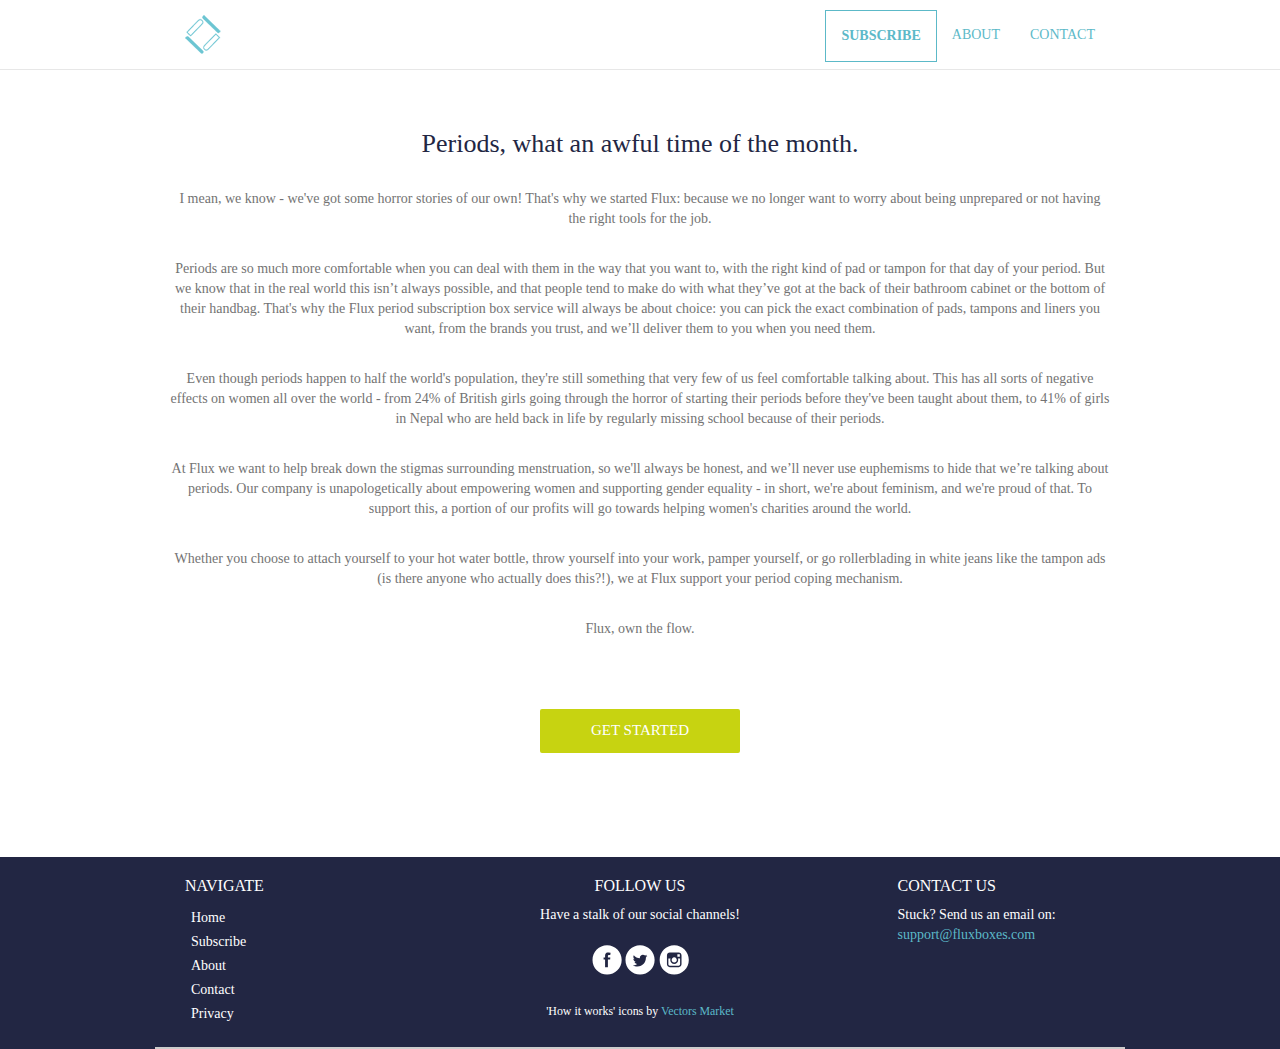
<file: about.html>
<!DOCTYPE HTML>
<html>
 <head>
   <meta name="google-site-verification" content="yTpMu3T_7pHLmheWMAbKRPZJxFSLBkIOGLd32Z4cJe0" />
  <meta charset="utf-8"/>
  <meta name="viewport" content="width=device-width, initial-scale=1.0"/>
  <meta name="format-detection" content="telephone=no"/>
  <meta http-equiv="X-UA-Compatible" content="IE=edge"/>
  <title>
    Flux UK pad and tampon subscription boxes | About 
  </title>
  <!-- This code renders the standard meta tags, open graph tags, etc which can be configured via settings in the designer -->
  <link rel="canonical" href="https://www.fluxboxes.com/about"/>
<meta property="og:url" content="https://www.fluxboxes.com/about"/>
    <meta name="description" content="Flux is a pad and tampon subscription box company - that means we deliver your pads, tampons and liners to your door in time for your period, leaving you with less to worry about. We're passionate about feminism and access to menstrual hygiene products, and we donate to women's charities."/>
    <meta property="og:title" content="Flux UK pad and tampon subscription boxes | About"/>
<meta property="og:type" content="website"/>
<meta property="og:image" content="/flux_logo.png"/>
  <!-- css.base() puts in the base CSS used to style the checkout page, my account page, receipt page, etc -->
  
<link href="/flux_files/8114404692267b24fab6c6c565a1054d.css" rel="stylesheet" type="text/css" media="all"/>


<style>












.cj-color-main {
	background-color: #92C75D;
}

.cratejoy-loading-icon {
	color: #92C75D;
}

input[type="radio"] + label.cj-btn {
	border: 1px solid #92C75D;
	color: #92C75D;
}

input[type="radio"]:checked + label.cj-btn, #skip_button.skipped {
	background-color: #92C75D;
	color: #FFFFFF;
	border-color: #92C75D;
}

input[type="radio"]:checked + label.cj-btn.term h4,
input[type="radio"]:checked + label.cj-btn.term h5 {
	color: #FFFFFF;
}

#skip_button {
	border: 1px solid #92C75D;
	color: #92C75D;
}

#skip_button.skipped.hover {
	color: #92C75D;
	background-color: #FFFFFF;
}



</style>


	<link href="/flux_files/e8522c21601ef9c2a6009533ecfc5078.css" rel="stylesheet" type="text/css" media="all"/>










    
    <link href="/flux_files/bootstrap.css" rel="stylesheet" type="text/css" media="all"/>
    <link href="/flux_files/style.css" rel="stylesheet" type="text/css" media="all"/>
  <!-- Change your favicon location here if desired -->
  <link href="/favicon.ico" rel="icon" type="image/x-icon" />


    

    

    
  <!-- DON'T PUT JAVASCRIPT INCLUDES IN THE HEADER! Put them in the footer! -->
  
   <script>console.log("cart.anon_id: 902e7b12-3e8e-4b2c-90cb-bbabdf108159");console.log("cart.id: 2808081338")</script>

   
 </head>
 <body class="">
  <!-- Top most banner/navigation bar -->
  
  <nav class="top-nav navbar navbar-default navbar-static-top">
    <div class="container">
     <ul class="nav navbar-nav navbar-left">
      <li class="logo-ct">
       <a href="/">
        <div class="logo-txt-ct" data-barley="brand_logo" data-barley-editor="logo">
         <img src="flux_files/41ba3c2698c2421b850047e7d536f6e3.png" alt="Flux logo" title="Flux logo">
         <div class="logo-grp hidden">
          Flux
         </div>
         <span class="icon-bar hidden">
         </span>
        </div>
       </a>
      </li>
     </ul>
     <a href="#" class="navbar-toggle collapsed " type="button" data-toggle="collapse" data-target=".main-nav">
      <span class="menu-text">
       Menu
      </span>
     </a>
     <ul class="nav navbar-nav navbar-right collapse navbar-collapse main-nav">
      <li>
       <a href="/getstarted" data-barley="nav_subscribe" data-barley-editor="link" class="barley_hide_outline ctabox" contenteditable="false">
         SUBSCRIBE
       </a>
      </li>
      
      <li>
       <a href="/about" data-barley="nav_about" data-barley-editor="link" class="barley_hide_outline" contenteditable="false">
        ABOUT
       </a>
      </li>
       <li>
       <a href="/contact" data-barley="nav_contact" data-barley-editor="link" contenteditable="false" class="barley_hide_outline">
        CONTACT
       </a>
      </li>
 
  
     </ul>
    </div>
   </nav>
   
   <!-- End top banner -->
  


  <div class="main container">
   <!-- Begin main page content -->
   
<section class="row text-center">
 <div class="col-xs-12 prose">
  <h1 data-barley="about-title" data-barley-editor="simple" contenteditable="false" class="barley_hide_outline">
   Periods, what an awful time of the month.
  </h1>
  <div data-barley="about-content" data-barley-editor="advanced" contenteditable="false" class="barley_hide_outline">
   <p>
    <span style="line-height: 1.42857;">
     I mean, we know - we've got some horror stories of our own! That's why we started Flux: because we no longer want to worry about being unprepared or not having the right tools for the job.
    </span>
   </p><br>
   <p>
    Periods are so much more comfortable when you can deal with them in the way that you want to, with the right kind of pad or tampon for that day of your period. But we know that in the real world this isn’t always possible, and that people tend to make do with what they’ve got at the back of their bathroom cabinet or the bottom of their handbag. That's why the Flux period subscription box service will always be about choice: you can pick the exact combination of pads, tampons and liners you want, from the brands you trust, and we’ll deliver them to you when you need them.
   </p><br>
   <p>
    Even though periods happen to half the world's population, they're still something that very few of us feel comfortable talking about. This has all sorts of negative effects on women all over the world - from 24% of British girls going through the horror of starting their periods before they've been taught about them, to 41% of girls in Nepal who are held back in life by regularly missing school because of their periods.
   </p><br>
   <p>
    At Flux we want to help break down the stigmas surrounding menstruation, so we'll always be honest, and we’ll never use euphemisms to hide that we’re talking about periods. Our company is unapologetically about empowering women and supporting gender equality - in short, we're about feminism, and we're proud of that. To support this, a portion of our profits will go towards helping women's charities around the world.
   </p><br>
   <p>
    Whether you choose to attach yourself to your hot water bottle, throw yourself into your work, pamper yourself, or go rollerblading in white jeans like the tampon ads (is there anyone who actually does this?!), we at Flux support your period coping mechanism.
   </p><br>
   <p>
    Flux, own the flow.
    <br>
   </p>

  </div>
 </div>
</section>
<section class="row text-center">
 <a type="button" class="btn btn-lg btn-primary" href="/getstarted" data-barley="about_cta_button" data-barley-editor="link">
  GET STARTED
 </a>
  <br><br>
</section>

   <!-- End main page content -->
  </div>
  
  <!--
      Footer is composed of two rows.

      The first row has 3 columns (navagation, social links, and contact information)

      Second row (a caption) has two columns where one shows the accepted credit cards
    -->
  <footer class="bottom">
   <!-- Begin Footer -->
   <div class="container">
    
    <div class="row links">
     
     <div class="col-sm-3 col-xs-12 link-wrap">
      <div class="col-xs-12 col-md-6">
       <h3 class="title">
        NAVIGATE
       </h3>
       <nav class="navbar">
        <ul class="nav">
	<li>
          <a href="/" data-barley="footer_directory_subscribe" data-barley-editor="link" contenteditable="false" class="barley_hide_outline">
           Home
          </a>
         </li>
         <li>
          <a href="/getstarted" data-barley="footer_directory_subscribe" data-barley-editor="link" contenteditable="false" class="barley_hide_outline">
           Subscribe
          </a>
         </li>
         <li>
          <a href="/about" data-barley="footer_directory_about" data-barley-editor="link" contenteditable="false" class="barley_hide_outline">
           About
          </a>
         </li>
	 <li>
          <a href="/contact" data-barley="footer_directory_subscribe" data-barley-editor="link" contenteditable="false" class="barley_hide_outline">
           Contact
          </a>
         </li>
          <li>
          <a href="/privacy" data-barley="footer_directory_privacy" data-barley-editor="link" contenteditable="false" class="barley_hide_outline">
           Privacy
          </a>
         </li>
        </ul>
       </nav>
      </div>
     </div>
     


          
     <div class="col-xs-12 col-sm-6 social-wrap">
      <h3 class="title barley_hide_outline" data-barley="follow-us-title" data-barley-editor="simple" contenteditable="false">
       FOLLOW US
      </h3>
      <div class="text-center">
       <p data-barley="follow-us-text" data-barley-editor="simple" contenteditable="false" class="barley_hide_outline">
        Have a stalk of our social channels!
       </p>
      </div>
      <div class="content social" style="margin-top:20px;">
       <!-- Social links -->
       <a href="https://facebook.com/fluxboxes" data-barley="footer_fb_link" data-barley-editor="link" contenteditable="false" class="barley_hide_outline" target="_blank">
        <svg width="30px" height="30px" viewbox="0 0 30 30" version="1.1" xmlns="http://www.w3.org/2000/svg" xmlns:xlink="http://www.w3.org/1999/xlink" xmlns:sketch="http://www.bohemiancoding.com/sketch/ns">
         <g id="Subscribe-1" stroke="none" stroke-width="1" fill="none" fill-rule="evenodd" sketch:type="MSPage">
          <g id="Delight-Subscribe-970" sketch:type="MSArtboardGroup" transform="translate(-930.000000, -1113.000000)" fill="#D7BEE5">
           <g id="Desktop-HD-Footer" sketch:type="MSLayerGroup" transform="translate(215.000000, 1078.000000)">
            <g id="Icons" transform="translate(715.000000, 35.000000)" sketch:type="MSShapeGroup">
             <g id="Facebook">
              <path d="M15.09,29.4557143 C23.1411429,29.4557143 29.6682857,22.9294286 29.6682857,14.8774286 C29.6682857,6.82714286 23.1411429,0.3 15.09,0.3 C7.03885714,0.3 0.511714286,6.82714286 0.511714286,14.8774286 C0.511714286,22.9294286 7.03885714,29.4557143 15.09,29.4557143 Z M11.5731429,12.4088571 L13.08,12.4088571 L13.08,10.9448571 C13.08,10.2985714 13.0962857,9.30257143 13.566,8.68542857 C14.0597143,8.03228571 14.7385714,7.58828571 15.9051429,7.58828571 C17.8062857,7.58828571 18.6077143,7.85914286 18.6077143,7.85914286 L18.2305714,10.092 C18.2305714,10.092 17.6022857,9.91114286 17.0168571,9.91114286 C16.4305714,9.91114286 15.9051429,10.1211429 15.9051429,10.7065714 L15.9051429,12.4088571 L18.3085714,12.4088571 L18.1414286,14.5902857 L15.9051429,14.5902857 L15.9051429,22.1665714 L13.08,22.1665714 L13.08,14.5902857 L11.5731429,14.5902857 L11.5731429,12.4088571 Z" id="Fill-1">
              </path>
             </g>
            </g>
           </g>
          </g>
         </g>
        </svg>
       </a>
       <a href="https://twitter.com/fluxboxes" data-barley="footer_twitter_link" data-barley-editor="link" contenteditable="false" class="barley_hide_outline" target="_blank">
        <svg width="30px" height="30px" viewbox="0 0 30 30" version="1.1" xmlns="http://www.w3.org/2000/svg" xmlns:xlink="http://www.w3.org/1999/xlink" xmlns:sketch="http://www.bohemiancoding.com/sketch/ns">
         <g id="Subscribe-1" stroke="none" stroke-width="1" fill="none" fill-rule="evenodd" sketch:type="MSPage">
          <g id="Delight-Subscribe-970" sketch:type="MSArtboardGroup" transform="translate(-970.000000, -1113.000000)" fill="#D7BEE5">
           <g id="Desktop-HD-Footer" sketch:type="MSLayerGroup" transform="translate(215.000000, 1078.000000)">
            <g id="Icons" transform="translate(715.000000, 35.000000)" sketch:type="MSShapeGroup">
             <g id="Twitter" transform="translate(40.000000, 0.000000)">
              <path d="M15.0488571,29.4557143 C23.1,29.4557143 29.6271429,22.9294286 29.6271429,14.8774286 C29.6271429,6.82714286 23.1,0.3 15.0488571,0.3 C6.99771429,0.3 0.470571429,6.82714286 0.470571429,14.8774286 C0.470571429,22.9294286 6.99771429,29.4557143 15.0488571,29.4557143 Z M22.3628571,11.0588571 C21.8254286,11.2971429 21.2477143,11.4582857 20.6425714,11.5302857 C21.2614286,11.16 21.7362857,10.5728571 21.9591429,9.87342857 C21.3797143,10.2162857 20.7394286,10.4657143 20.0562857,10.5994286 C19.5111429,10.0174286 18.7311429,9.654 17.8697143,9.654 C16.2162857,9.654 14.874,10.9954286 14.874,12.6497143 C14.874,12.8845714 14.8997143,13.1125714 14.9511429,13.332 C12.462,13.2068571 10.2548571,12.0154286 8.77628571,10.2008571 C8.51828571,10.6448571 8.37085714,11.16 8.37085714,11.7085714 C8.37085714,12.7474286 8.89971429,13.6645714 9.70371429,14.202 C9.21257143,14.1874286 8.74971429,14.0511429 8.346,13.8282857 L8.346,13.8651429 C8.346,15.3171429 9.378,16.5282857 10.7494286,16.8025714 C10.4982857,16.8728571 10.2334286,16.908 9.96,16.908 C9.76714286,16.908 9.57857143,16.89 9.39685714,16.8548571 C9.77742857,18.0445714 10.884,18.912 12.1945714,18.9342857 C11.1694286,19.7382857 9.87771429,20.2174286 8.47457143,20.2174286 C8.232,20.2174286 7.99371429,20.2037143 7.75971429,20.1762857 C9.08571429,21.0248571 10.6602857,21.5211429 12.3522857,21.5211429 C17.8637143,21.5211429 20.8757143,16.9568571 20.8757143,12.9977143 C20.8757143,12.8674286 20.8731429,12.7371429 20.868,12.6094286 C21.4534286,12.1868571 21.9625714,11.6597143 22.3628571,11.0588571 Z" id="Fill-1">
              </path>
             </g>
            </g>
           </g>
          </g>
         </g>
        </svg>
       </a>
       <a href="https://instagram.com/fluxboxes" data-barley="footer_instagram_link" data-barley-editor="link" contenteditable="false" class="barley_hide_outline" target="_blank">
        <svg width="30px" height="30px" viewbox="0 0 30 30" version="1.1" xmlns="http://www.w3.org/2000/svg" xmlns:xlink="http://www.w3.org/1999/xlink" xmlns:sketch="http://www.bohemiancoding.com/sketch/ns">
         <g id="Subscribe-1" stroke="none" stroke-width="1" fill="none" fill-rule="evenodd" sketch:type="MSPage">
          <g id="Delight-Subscribe-970" sketch:type="MSArtboardGroup" transform="translate(-1050.000000, -1113.000000)" fill="#D7BEE5">
           <g id="Desktop-HD-Footer" sketch:type="MSLayerGroup" transform="translate(215.000000, 1078.000000)">
            <g id="Icons" transform="translate(715.000000, 35.000000)" sketch:type="MSShapeGroup">
             <g id="Instagram" transform="translate(120.000000, 0.000000)">
              <path d="M15.2305714,29.4762857 C23.2825714,29.4762857 29.8088571,22.9482857 29.8088571,14.8971429 C29.8088571,6.84685714 23.2825714,0.319714286 15.2305714,0.319714286 C7.17857143,0.319714286 0.653142857,6.84685714 0.653142857,14.8971429 C0.653142857,22.9482857 7.17857143,29.4762857 15.2305714,29.4762857 Z M19.704,7.60885714 L10.7614286,7.60885714 C9.20742857,7.60885714 7.944,8.87228571 7.944,10.4262857 L7.944,19.3697143 C7.944,20.9237143 9.20742857,22.1871429 10.7614286,22.1871429 L19.704,22.1871429 C21.258,22.1871429 22.5214286,20.9237143 22.5214286,19.3697143 L22.5214286,10.4262857 C22.5214286,8.87228571 21.258,7.60885714 19.704,7.60885714 Z M20.5131429,9.28885714 L20.8354286,9.288 L20.8354286,11.7591429 L18.372,11.7668571 L18.3634286,9.29571429 L20.5131429,9.28885714 L20.5131429,9.28885714 Z M13.1528571,13.4014286 C13.6191429,12.7551429 14.3768571,12.3317143 15.2322857,12.3317143 C16.0894286,12.3317143 16.8462857,12.7551429 17.3125714,13.4014286 C17.6177143,13.8231429 17.7994286,14.3391429 17.7994286,14.898 C17.7994286,16.3122857 16.6474286,17.4634286 15.2322857,17.4634286 C13.818,17.4634286 12.6668571,16.3122857 12.6668571,14.898 C12.6668571,14.3391429 12.8485714,13.8231429 13.1528571,13.4014286 L13.1528571,13.4014286 Z M21.1011429,19.3697143 C21.1011429,20.1402857 20.4754286,20.766 19.704,20.766 L10.7614286,20.766 C9.99,20.766 9.36428571,20.1402857 9.36428571,19.3697143 L9.36428571,13.4014286 L11.5405714,13.4014286 C11.352,13.8642857 11.2465714,14.3691429 11.2465714,14.898 C11.2465714,17.0957143 13.0345714,18.8845714 15.2322857,18.8845714 C17.4308571,18.8845714 19.2188571,17.0957143 19.2188571,14.898 C19.2188571,14.3691429 19.1125714,13.8642857 18.9248571,13.4014286 L21.1011429,13.4014286 L21.1011429,19.3697143 L21.1011429,19.3697143 Z" id="Fill-1">
              </path>
             </g>
            </g>
           </g>
          </g>
         </g>
        </svg>
       </a>
       <br>
        <br>
         <small>
          'How it works' icons by
          <a href="http://www.flaticon.com/authors/vectors-market" target="_blank">
           Vectors Market
          </a>
         </small>
         <br>
      </div>
     </div>
     
     <!-- End social links -->
     <!-- Address column (third footer column) -->
     <div class="col-xs-12 col-sm-3 cc-info-wrap">
      <h3 class="title barley_hide_outline" data-barley="contact-us-title" data-barley-editor="simple" contenteditable="false">
       CONTACT US
      </h3>
      <p data-barley="contact-us-text" data-barley-editor="simple" contenteditable="false" class="barley_hide_outline">
       Stuck? Send us an email on:
        <br>
              <a class="attn barley_hide_outline" href="mailto:support@fluxboxes.com" data-barley="help-link" data-barley-editor="link" target="_blank" contenteditable="false">
        support@fluxboxes.com
       </a>
      </p>
       
       
     </div>
    </div>
    
    
   </div>
  </footer>
  <!-- End Footer -->
  
  <script src="/flux_files/jquery-1.js">
  </script>
  <script src="/flux_files/bootstrap.js">
  </script>
  <!-- ga.base() sets up google analytics. -->
  <!-- Configure the google analytics settings in the designer under Settings -->
  
	
		<!-- Google analytics information goes here -->
		<script>
		(function(i,s,o,g,r,a,m){i['GoogleAnalyticsObject']=r;i[r]=i[r]||function(){
			(i[r].q=i[r].q||[]).push(arguments)},i[r].l=1*new Date();a=s.createElement(o),
			m=s.getElementsByTagName(o)[0];a.async=1;a.src=g;m.parentNode.insertBefore(a,m)
		})(window,document,'script','//www.google-analytics.com/analytics.js','ga');

		
		
			
			
		

		
			ga('create', 'UA-73661828-1', {
				'cookieDomain': 'auto',
				'allowLinker': true,
				'clientId': '902e7b12-3e8e-4b2c-90cb-bbabdf108159'
			});

			ga('require', 'linker');
			ga('linker:autoLink', ['fluxboxes.cratejoy.com', 'www.fluxboxes.com']);
			

		
			ga('require', 'ecommerce');
		

		ga('send', 'pageview');

		</script>
       

  <!-- PUT JAVASCRIPT INCLUDES AND SNIPPETS HERE -->
  

    
 </body>
</html>
</file>
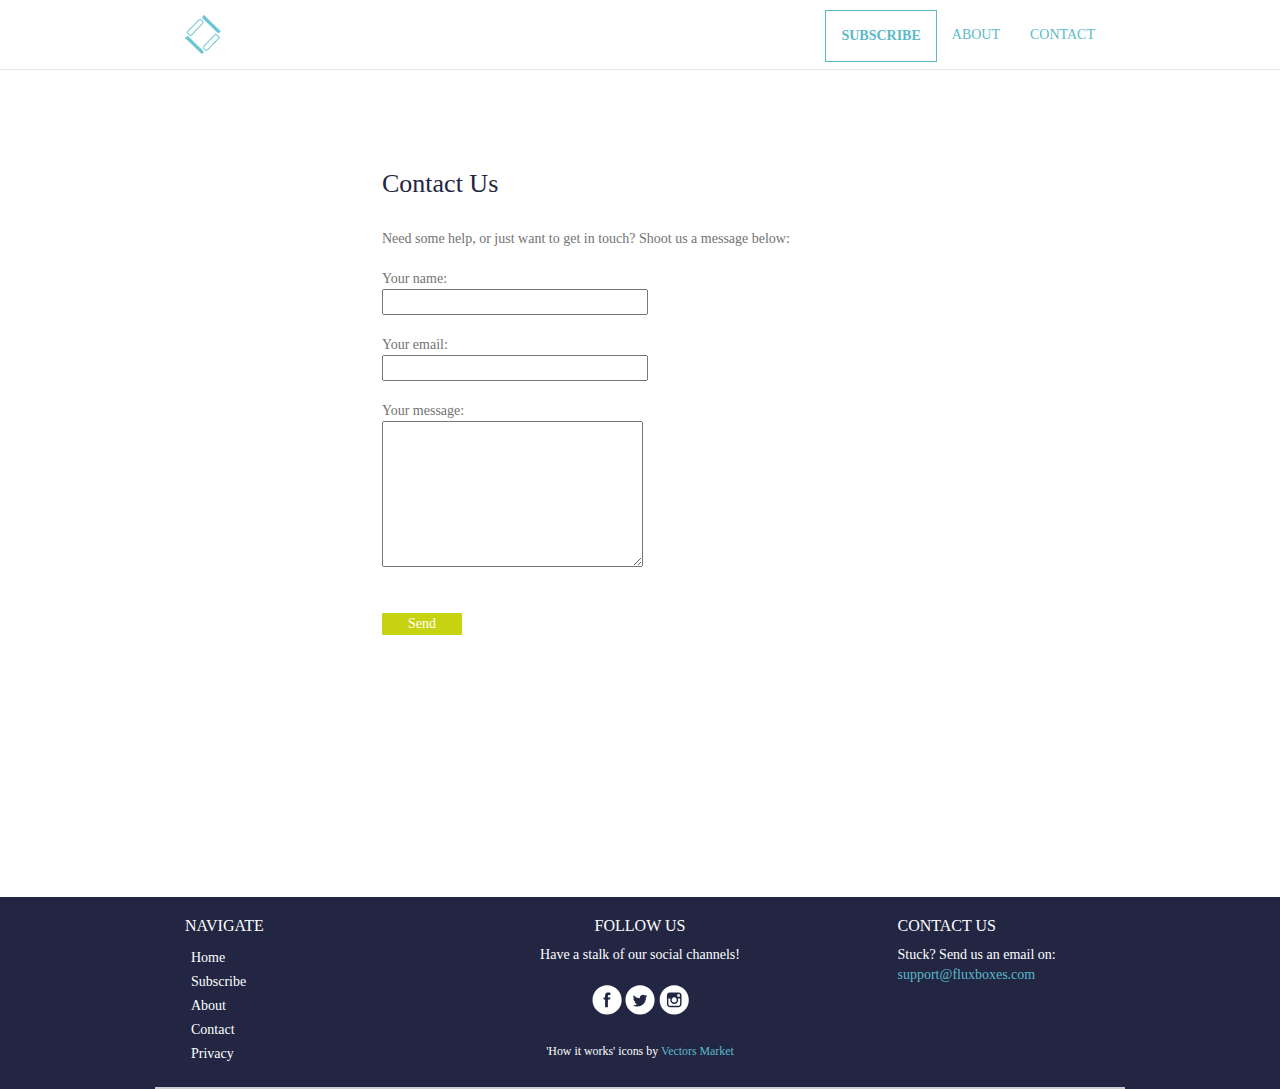
<file: contact.html>
<!-- theme_id: 764693059, modified_at: 2017-04-11 13:45:05.075896+00:00 -->
<!-- theme_id: 764693059, modified_at: 2017-04-11 13:45:05.075896+00:00 -->

            
            
            
            
            
            
            
            
            
            
            
            
            
            <!DOCTYPE HTML>
<html>
 <head>
   <meta name="google-site-verification" content="yTpMu3T_7pHLmheWMAbKRPZJxFSLBkIOGLd32Z4cJe0" />
  <meta charset="utf-8"/>
  <meta name="viewport" content="width=device-width, initial-scale=1.0"/>
  <meta name="format-detection" content="telephone=no"/>
  <meta http-equiv="X-UA-Compatible" content="IE=edge"/>
  <title>
    Flux - Contact 
  </title>
  <!-- This code renders the standard meta tags, open graph tags, etc which can be configured via settings in the designer -->
  <link rel="canonical" href="https://www.fluxboxes.com/contact"/>
<meta property="og:url" content="https://www.fluxboxes.com/contact"/>
    <meta name="keywords" content="Period subscription box, period kit, tampon delivery, tampon subscription, period products, pads, tampons, period pad, tampon, tampons or pads, tampon brands"/>
<meta name="description" content="Flux is a UK period subscription box that delivers pads, tampons and pantyliners to your door every month. Tampon delivery UK, UK period box, monthly tampon delivery."/>
    <meta property="og:title" content="Flux - Contact"/>
<meta property="og:type" content="website"/>
<meta property="og:image" content="/flux_logo.png"/>
  <!-- css.base() puts in the base CSS used to style the checkout page, my account page, receipt page, etc -->
  
<link href="/flux_files/8114404692267b24fab6c6c565a1054d.css" rel="stylesheet" type="text/css" media="all"/>


<style>












.cj-color-main {
	background-color: #92C75D;
}

.cratejoy-loading-icon {
	color: #92C75D;
}

input[type="radio"] + label.cj-btn {
	border: 1px solid #92C75D;
	color: #92C75D;
}

input[type="radio"]:checked + label.cj-btn, #skip_button.skipped {
	background-color: #92C75D;
	color: #FFFFFF;
	border-color: #92C75D;
}

input[type="radio"]:checked + label.cj-btn.term h4,
input[type="radio"]:checked + label.cj-btn.term h5 {
	color: #FFFFFF;
}

#skip_button {
	border: 1px solid #92C75D;
	color: #92C75D;
}

#skip_button.skipped.hover {
	color: #92C75D;
	background-color: #FFFFFF;
}



</style>


	<link href="/flux_files/e8522c21601ef9c2a6009533ecfc5078.css" rel="stylesheet" type="text/css" media="all"/>










    
    <link href="/flux_files/bootstrap.css" rel="stylesheet" type="text/css" media="all"/>
    <link href="/flux_files/style.css" rel="stylesheet" type="text/css" media="all"/>
  <!-- Change your favicon location here if desired -->
  <link href="/favicon.ico" rel="icon" type="image/x-icon" />


    

    

    
  <!-- DON'T PUT JAVASCRIPT INCLUDES IN THE HEADER! Put them in the footer! -->
  
   <script>console.log("cart.anon_id: 902e7b12-3e8e-4b2c-90cb-bbabdf108159");console.log("cart.id: 2808048642")</script>

   
  
 </head>
 <body class="">
  <!-- Top most banner/navigation bar -->
  
  <nav class="top-nav navbar navbar-default navbar-static-top">
    <div class="container">
     <ul class="nav navbar-nav navbar-left">
      <li class="logo-ct">
       <a href="/">
        <div class="logo-txt-ct" data-barley="brand_logo" data-barley-editor="logo">
         <img src="flux_files/41ba3c2698c2421b850047e7d536f6e3.png" alt="Flux logo" title="Flux logo">
         <div class="logo-grp hidden">
          Flux
         </div>
         <span class="icon-bar hidden">
         </span>
        </div>
       </a>
      </li>
     </ul>
     <a href="#" class="navbar-toggle collapsed " type="button" data-toggle="collapse" data-target=".main-nav">
      <span class="menu-text">
       Menu
      </span>
     </a>
     <ul class="nav navbar-nav navbar-right collapse navbar-collapse main-nav">
      <li>
       <a href="/getstarted" data-barley="nav_subscribe" data-barley-editor="link" class="barley_hide_outline ctabox" contenteditable="false">
         SUBSCRIBE
       </a>
      </li>
      
      <li>
       <a href="/about" data-barley="nav_about" data-barley-editor="link" class="barley_hide_outline" contenteditable="false">
        ABOUT
       </a>
      </li>
       <li>
       <a href="/contact" data-barley="nav_contact" data-barley-editor="link" contenteditable="false" class="barley_hide_outline">
        CONTACT
       </a>
      </li>
 
  
     </ul>
    </div>
   </nav>
   
   <!-- End top banner -->
  

        
  <div class="main container">
   <!-- Begin main page content -->
   

<div class="main container">
  <div class="col-xs-12 prose">
    <div id="contactus">
 <h1>Contact Us</h1>
        Need some help, or just want to get in touch? Shoot us a message below:
        <br /> <br />
            <form id="contact_form" action="https://formspree.io/support@fluxboxes.com" method="POST"> 
                <input type="hidden" name="action" value="submit"> 
                Your name:<br> 
                <input name="name" type="text" value="" size="30"/> <br /><br>
                Your email:<br> 
                <input name="email" type="text" value="" size="30"/><br /><br>
                Your message:<br> 
                <textarea name="message" rows="7" cols="30"></textarea><br /><br><br>
                <input type="hidden" name="_subject" value="You contacted us!">
                <input type="text" name="_gotcha" style="display:none" />
                <input id="contactusbutton" type="submit" value="Send" />
              <br>
              <br>
              <br>
              <br>
            </form> 
      </div>
  </div>
</div>
 
   <!-- End main page content -->
  </div>
  
  <!--
      Footer is composed of two rows.

      The first row has 3 columns (navagation, social links, and contact information)

      Second row (a caption) has two columns where one shows the accepted credit cards
    -->
  <footer class="bottom">
   <!-- Begin Footer -->
   <div class="container">
    
    <div class="row links">
     
     <div class="col-sm-3 col-xs-12 link-wrap">
      <div class="col-xs-12 col-md-6">
       <h3 class="title">
        NAVIGATE
       </h3>
       <nav class="navbar">
        <ul class="nav">
	<li>
          <a href="/" data-barley="footer_directory_subscribe" data-barley-editor="link" contenteditable="false" class="barley_hide_outline">
           Home
          </a>
         </li>
         <li>
          <a href="/getstarted" data-barley="footer_directory_subscribe" data-barley-editor="link" contenteditable="false" class="barley_hide_outline">
           Subscribe
          </a>
         </li>
         <li>
          <a href="/about" data-barley="footer_directory_about" data-barley-editor="link" contenteditable="false" class="barley_hide_outline">
           About
          </a>
         </li>
      	 <li>
          <a href="/contact" data-barley="footer_directory_subscribe" data-barley-editor="link" contenteditable="false" class="barley_hide_outline">
           Contact
          </a>
         </li>
          <li>
          <a href="/privacy" data-barley="footer_directory_privacy" data-barley-editor="link" contenteditable="false" class="barley_hide_outline">
           Privacy
          </a>
         </li>
        </ul>
       </nav>
      </div>
     </div>
     


          
     <div class="col-xs-12 col-sm-6 social-wrap">
      <h3 class="title barley_hide_outline" data-barley="follow-us-title" data-barley-editor="simple" contenteditable="false">
       FOLLOW US
      </h3>
      <div class="text-center">
       <p data-barley="follow-us-text" data-barley-editor="simple" contenteditable="false" class="barley_hide_outline">
        Have a stalk of our social channels!
       </p>
      </div>
      <div class="content social" style="margin-top:20px;">
       <!-- Social links -->
       <a href="https://facebook.com/fluxboxes" data-barley="footer_fb_link" data-barley-editor="link" contenteditable="false" class="barley_hide_outline" target="_blank">
        <svg width="30px" height="30px" viewbox="0 0 30 30" version="1.1" xmlns="http://www.w3.org/2000/svg" xmlns:xlink="http://www.w3.org/1999/xlink" xmlns:sketch="http://www.bohemiancoding.com/sketch/ns">
         <g id="Subscribe-1" stroke="none" stroke-width="1" fill="none" fill-rule="evenodd" sketch:type="MSPage">
          <g id="Delight-Subscribe-970" sketch:type="MSArtboardGroup" transform="translate(-930.000000, -1113.000000)" fill="#D7BEE5">
           <g id="Desktop-HD-Footer" sketch:type="MSLayerGroup" transform="translate(215.000000, 1078.000000)">
            <g id="Icons" transform="translate(715.000000, 35.000000)" sketch:type="MSShapeGroup">
             <g id="Facebook">
              <path d="M15.09,29.4557143 C23.1411429,29.4557143 29.6682857,22.9294286 29.6682857,14.8774286 C29.6682857,6.82714286 23.1411429,0.3 15.09,0.3 C7.03885714,0.3 0.511714286,6.82714286 0.511714286,14.8774286 C0.511714286,22.9294286 7.03885714,29.4557143 15.09,29.4557143 Z M11.5731429,12.4088571 L13.08,12.4088571 L13.08,10.9448571 C13.08,10.2985714 13.0962857,9.30257143 13.566,8.68542857 C14.0597143,8.03228571 14.7385714,7.58828571 15.9051429,7.58828571 C17.8062857,7.58828571 18.6077143,7.85914286 18.6077143,7.85914286 L18.2305714,10.092 C18.2305714,10.092 17.6022857,9.91114286 17.0168571,9.91114286 C16.4305714,9.91114286 15.9051429,10.1211429 15.9051429,10.7065714 L15.9051429,12.4088571 L18.3085714,12.4088571 L18.1414286,14.5902857 L15.9051429,14.5902857 L15.9051429,22.1665714 L13.08,22.1665714 L13.08,14.5902857 L11.5731429,14.5902857 L11.5731429,12.4088571 Z" id="Fill-1">
              </path>
             </g>
            </g>
           </g>
          </g>
         </g>
        </svg>
       </a>
       <a href="https://twitter.com/fluxboxes" data-barley="footer_twitter_link" data-barley-editor="link" contenteditable="false" class="barley_hide_outline" target="_blank">
        <svg width="30px" height="30px" viewbox="0 0 30 30" version="1.1" xmlns="http://www.w3.org/2000/svg" xmlns:xlink="http://www.w3.org/1999/xlink" xmlns:sketch="http://www.bohemiancoding.com/sketch/ns">
         <g id="Subscribe-1" stroke="none" stroke-width="1" fill="none" fill-rule="evenodd" sketch:type="MSPage">
          <g id="Delight-Subscribe-970" sketch:type="MSArtboardGroup" transform="translate(-970.000000, -1113.000000)" fill="#D7BEE5">
           <g id="Desktop-HD-Footer" sketch:type="MSLayerGroup" transform="translate(215.000000, 1078.000000)">
            <g id="Icons" transform="translate(715.000000, 35.000000)" sketch:type="MSShapeGroup">
             <g id="Twitter" transform="translate(40.000000, 0.000000)">
              <path d="M15.0488571,29.4557143 C23.1,29.4557143 29.6271429,22.9294286 29.6271429,14.8774286 C29.6271429,6.82714286 23.1,0.3 15.0488571,0.3 C6.99771429,0.3 0.470571429,6.82714286 0.470571429,14.8774286 C0.470571429,22.9294286 6.99771429,29.4557143 15.0488571,29.4557143 Z M22.3628571,11.0588571 C21.8254286,11.2971429 21.2477143,11.4582857 20.6425714,11.5302857 C21.2614286,11.16 21.7362857,10.5728571 21.9591429,9.87342857 C21.3797143,10.2162857 20.7394286,10.4657143 20.0562857,10.5994286 C19.5111429,10.0174286 18.7311429,9.654 17.8697143,9.654 C16.2162857,9.654 14.874,10.9954286 14.874,12.6497143 C14.874,12.8845714 14.8997143,13.1125714 14.9511429,13.332 C12.462,13.2068571 10.2548571,12.0154286 8.77628571,10.2008571 C8.51828571,10.6448571 8.37085714,11.16 8.37085714,11.7085714 C8.37085714,12.7474286 8.89971429,13.6645714 9.70371429,14.202 C9.21257143,14.1874286 8.74971429,14.0511429 8.346,13.8282857 L8.346,13.8651429 C8.346,15.3171429 9.378,16.5282857 10.7494286,16.8025714 C10.4982857,16.8728571 10.2334286,16.908 9.96,16.908 C9.76714286,16.908 9.57857143,16.89 9.39685714,16.8548571 C9.77742857,18.0445714 10.884,18.912 12.1945714,18.9342857 C11.1694286,19.7382857 9.87771429,20.2174286 8.47457143,20.2174286 C8.232,20.2174286 7.99371429,20.2037143 7.75971429,20.1762857 C9.08571429,21.0248571 10.6602857,21.5211429 12.3522857,21.5211429 C17.8637143,21.5211429 20.8757143,16.9568571 20.8757143,12.9977143 C20.8757143,12.8674286 20.8731429,12.7371429 20.868,12.6094286 C21.4534286,12.1868571 21.9625714,11.6597143 22.3628571,11.0588571 Z" id="Fill-1">
              </path>
             </g>
            </g>
           </g>
          </g>
         </g>
        </svg>
       </a>
       <a href="https://instagram.com/fluxboxes" data-barley="footer_instagram_link" data-barley-editor="link" contenteditable="false" class="barley_hide_outline" target="_blank">
        <svg width="30px" height="30px" viewbox="0 0 30 30" version="1.1" xmlns="http://www.w3.org/2000/svg" xmlns:xlink="http://www.w3.org/1999/xlink" xmlns:sketch="http://www.bohemiancoding.com/sketch/ns">
         <g id="Subscribe-1" stroke="none" stroke-width="1" fill="none" fill-rule="evenodd" sketch:type="MSPage">
          <g id="Delight-Subscribe-970" sketch:type="MSArtboardGroup" transform="translate(-1050.000000, -1113.000000)" fill="#D7BEE5">
           <g id="Desktop-HD-Footer" sketch:type="MSLayerGroup" transform="translate(215.000000, 1078.000000)">
            <g id="Icons" transform="translate(715.000000, 35.000000)" sketch:type="MSShapeGroup">
             <g id="Instagram" transform="translate(120.000000, 0.000000)">
              <path d="M15.2305714,29.4762857 C23.2825714,29.4762857 29.8088571,22.9482857 29.8088571,14.8971429 C29.8088571,6.84685714 23.2825714,0.319714286 15.2305714,0.319714286 C7.17857143,0.319714286 0.653142857,6.84685714 0.653142857,14.8971429 C0.653142857,22.9482857 7.17857143,29.4762857 15.2305714,29.4762857 Z M19.704,7.60885714 L10.7614286,7.60885714 C9.20742857,7.60885714 7.944,8.87228571 7.944,10.4262857 L7.944,19.3697143 C7.944,20.9237143 9.20742857,22.1871429 10.7614286,22.1871429 L19.704,22.1871429 C21.258,22.1871429 22.5214286,20.9237143 22.5214286,19.3697143 L22.5214286,10.4262857 C22.5214286,8.87228571 21.258,7.60885714 19.704,7.60885714 Z M20.5131429,9.28885714 L20.8354286,9.288 L20.8354286,11.7591429 L18.372,11.7668571 L18.3634286,9.29571429 L20.5131429,9.28885714 L20.5131429,9.28885714 Z M13.1528571,13.4014286 C13.6191429,12.7551429 14.3768571,12.3317143 15.2322857,12.3317143 C16.0894286,12.3317143 16.8462857,12.7551429 17.3125714,13.4014286 C17.6177143,13.8231429 17.7994286,14.3391429 17.7994286,14.898 C17.7994286,16.3122857 16.6474286,17.4634286 15.2322857,17.4634286 C13.818,17.4634286 12.6668571,16.3122857 12.6668571,14.898 C12.6668571,14.3391429 12.8485714,13.8231429 13.1528571,13.4014286 L13.1528571,13.4014286 Z M21.1011429,19.3697143 C21.1011429,20.1402857 20.4754286,20.766 19.704,20.766 L10.7614286,20.766 C9.99,20.766 9.36428571,20.1402857 9.36428571,19.3697143 L9.36428571,13.4014286 L11.5405714,13.4014286 C11.352,13.8642857 11.2465714,14.3691429 11.2465714,14.898 C11.2465714,17.0957143 13.0345714,18.8845714 15.2322857,18.8845714 C17.4308571,18.8845714 19.2188571,17.0957143 19.2188571,14.898 C19.2188571,14.3691429 19.1125714,13.8642857 18.9248571,13.4014286 L21.1011429,13.4014286 L21.1011429,19.3697143 L21.1011429,19.3697143 Z" id="Fill-1">
              </path>
             </g>
            </g>
           </g>
          </g>
         </g>
        </svg>
       </a>
       <br>
        <br>
         <small>
          'How it works' icons by
          <a href="http://www.flaticon.com/authors/vectors-market" target="_blank">
           Vectors Market
          </a>
         </small>
         <br>
      </div>
     </div>
     
     <!-- End social links -->
     <!-- Address column (third footer column) -->
     <div class="col-xs-12 col-sm-3 cc-info-wrap">
      <h3 class="title barley_hide_outline" data-barley="contact-us-title" data-barley-editor="simple" contenteditable="false">
       CONTACT US
      </h3>
      <p data-barley="contact-us-text" data-barley-editor="simple" contenteditable="false" class="barley_hide_outline">
       Stuck? Send us an email on:
        <br>
              <a class="attn barley_hide_outline" href="mailto:support@fluxboxes.com" data-barley="help-link" data-barley-editor="link" target="_blank" contenteditable="false">
        support@fluxboxes.com
       </a>
      </p>
       
       
     </div>
    </div>
    
    
   </div>
  </footer>
  <!-- End Footer -->
  
  <script src="/flux_files/jquery-1.js">
  </script>
  <script src="/flux_files/bootstrap.js">
  </script>
  <!-- ga.base() sets up google analytics. -->
  <!-- Configure the google analytics settings in the designer under Settings -->
  
	
		<!-- Google analytics information goes here -->
		<script>
		(function(i,s,o,g,r,a,m){i['GoogleAnalyticsObject']=r;i[r]=i[r]||function(){
			(i[r].q=i[r].q||[]).push(arguments)},i[r].l=1*new Date();a=s.createElement(o),
			m=s.getElementsByTagName(o)[0];a.async=1;a.src=g;m.parentNode.insertBefore(a,m)
		})(window,document,'script','//www.google-analytics.com/analytics.js','ga');

		
		
			
			
		

		
			ga('create', 'UA-73661828-1', {
				'cookieDomain': 'auto',
				'allowLinker': true,
				'clientId': '902e7b12-3e8e-4b2c-90cb-bbabdf108159'
			});

			ga('require', 'linker');
			ga('linker:autoLink', ['fluxboxes.cratejoy.com', 'www.fluxboxes.com']);
			

		
			ga('require', 'ecommerce');
		

		ga('send', 'pageview');

		</script>
	


  <!-- PUT JAVASCRIPT INCLUDES AND SNIPPETS HERE -->
  

    
 </body>
</html>
</file>
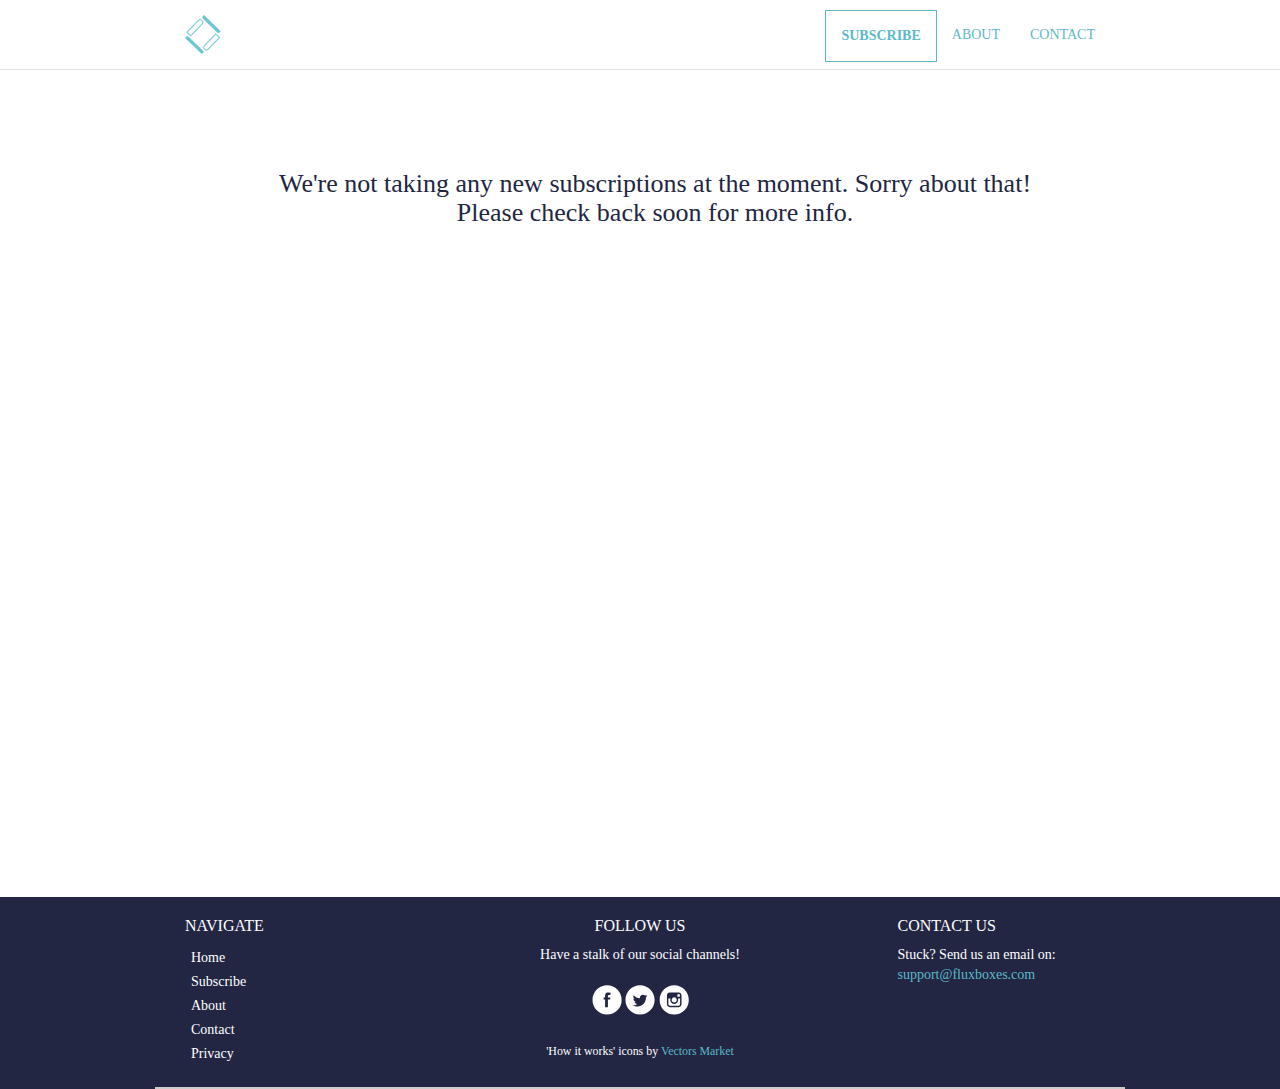
<file: getstarted.html>
<!-- theme_id: 764693059, modified_at: 2017-04-11 13:45:05.075896+00:00 -->
<!-- If you're looking for the shared template that contains -->
<!-- the header and footer, look in html/base.html -->
<!-- theme_id: 764693059, modified_at: 2017-04-11 13:45:05.075896+00:00 -->

            
            
            
            
            
            
            
            
            
            
            
            
            
            <!DOCTYPE HTML>
<html>
 <head>
   <meta name="google-site-verification" content="yTpMu3T_7pHLmheWMAbKRPZJxFSLBkIOGLd32Z4cJe0" />
  <meta charset="utf-8"/>
  <meta name="viewport" content="width=device-width, initial-scale=1.0"/>
  <meta name="format-detection" content="telephone=no"/>
  <meta http-equiv="X-UA-Compatible" content="IE=edge"/>
  <title>
    Flux UK pad and tampon subscription boxes | Get Started 
  </title>
  <!-- This code renders the standard meta tags, open graph tags, etc which can be configured via settings in the designer -->
  <link rel="canonical" href="https://www.fluxboxes.com/getstarted"/>
<meta property="og:url" content="https://www.fluxboxes.com/getstarted"/>
    <meta name="description" content="Flux is a pad and tampon monthly delivery service for your period. We'll deliver everything you need for your period right to your door. Join us today!"/>
    <meta property="og:title" content="Flux UK pad and tampon subscription boxes | Get Started"/>
<meta property="og:type" content="website"/>
<meta property="og:image" content="/flux_logo.png"/>
  <!-- css.base() puts in the base CSS used to style the checkout page, my account page, receipt page, etc -->
  
<link href="/flux_files/8114404692267b24fab6c6c565a1054d.css" rel="stylesheet" type="text/css" media="all"/>


<style>












.cj-color-main {
	background-color: #92C75D;
}

.cratejoy-loading-icon {
	color: #92C75D;
}

input[type="radio"] + label.cj-btn {
	border: 1px solid #92C75D;
	color: #92C75D;
}

input[type="radio"]:checked + label.cj-btn, #skip_button.skipped {
	background-color: #92C75D;
	color: #FFFFFF;
	border-color: #92C75D;
}

input[type="radio"]:checked + label.cj-btn.term h4,
input[type="radio"]:checked + label.cj-btn.term h5 {
	color: #FFFFFF;
}

#skip_button {
	border: 1px solid #92C75D;
	color: #92C75D;
}

#skip_button.skipped.hover {
	color: #92C75D;
	background-color: #FFFFFF;
}



</style>


	<link href="/flux_files/e8522c21601ef9c2a6009533ecfc5078.css" rel="stylesheet" type="text/css" media="all"/>










    
    <link href="/flux_files/bootstrap.css" rel="stylesheet" type="text/css" media="all"/>
    <link href="/flux_files/style.css" rel="stylesheet" type="text/css" media="all"/>
  <!-- Change your favicon location here if desired -->
  <link href="/favicon.ico" rel="icon" type="image/x-icon" />


    

    

    
  <!-- DON'T PUT JAVASCRIPT INCLUDES IN THE HEADER! Put them in the footer! -->
  
   <script>console.log("cart.anon_id: 902e7b12-3e8e-4b2c-90cb-bbabdf108159");console.log("cart.id: 2808031823")</script>
  

   
 </head>
 <body class="">
  <!-- Top most banner/navigation bar -->
  
  <nav class="top-nav navbar navbar-default navbar-static-top">
    <div class="container">
     <ul class="nav navbar-nav navbar-left">
      <li class="logo-ct">
       <a href="/">
        <div class="logo-txt-ct" data-barley="brand_logo" data-barley-editor="logo">
         <img src="flux_files/41ba3c2698c2421b850047e7d536f6e3.png" alt="Flux logo" title="Flux logo">
         <div class="logo-grp hidden">
          Flux
         </div>
         <span class="icon-bar hidden">
         </span>
        </div>
       </a>
      </li>
     </ul>
     <a href="#" class="navbar-toggle collapsed " type="button" data-toggle="collapse" data-target=".main-nav">
      <span class="menu-text">
       Menu
      </span>
     </a>
     <ul class="nav navbar-nav navbar-right collapse navbar-collapse main-nav">
      <li>
       <a href="/getstarted" data-barley="nav_subscribe" data-barley-editor="link" class="barley_hide_outline ctabox" contenteditable="false">
         SUBSCRIBE
       </a>
      </li>
      
      <li>
       <a href="/about" data-barley="nav_about" data-barley-editor="link" class="barley_hide_outline" contenteditable="false">
        ABOUT
       </a>
      </li>
       <li>
       <a href="/contact" data-barley="nav_contact" data-barley-editor="link" contenteditable="false" class="barley_hide_outline">
        CONTACT
       </a>
      </li>
 
  
     </ul>
    </div>
   </nav>
   
   <!-- End top banner -->
  

        
  <div class="main container">
   <!-- Begin main page content -->
   
<div class="main container">
 <!-- Begin main page content -->
 <section class="row subscribe">
  <!-- Begin subscribe content -->
  <!-- If the user has not chosen a product yet (and you have multiple products)
    we will first ask them to select a product.
    This HTML is rendered by subscribe_flow/products.html.
    -->

  <div class="col-md-12">
   <div class="row text-center">
    <div class="col-xs-12 prose">
     <h1 data-barley="sub-steo-1-title" data-barley-editor="simple" contenteditable="false" class="barley_hide_outline">
      We're not taking any new subscriptions at the moment. Sorry about that! <br />
	Please check back soon for more info.
     </h1>
    
    </div>
   </div>
   
  </div>
 </section>
 <!-- End subscribe content -->
 <!-- End main page content -->
</div>

   <!-- End main page content -->
  </div>
  
  <!--
      Footer is composed of two rows.

      The first row has 3 columns (navagation, social links, and contact information)

      Second row (a caption) has two columns where one shows the accepted credit cards
    -->
  <footer class="bottom">
   <!-- Begin Footer -->
   <div class="container">
    
    <div class="row links">
     
     <div class="col-sm-3 col-xs-12 link-wrap">
      <div class="col-xs-12 col-md-6">
       <h3 class="title">
        NAVIGATE
       </h3>
       <nav class="navbar">
        <ul class="nav">
	<li>
          <a href="/" data-barley="footer_directory_subscribe" data-barley-editor="link" contenteditable="false" class="barley_hide_outline">
           Home
          </a>
         </li>
         <li>
          <a href="/getstarted" data-barley="footer_directory_subscribe" data-barley-editor="link" contenteditable="false" class="barley_hide_outline">
           Subscribe
          </a>
         </li>
         <li>
          <a href="/about" data-barley="footer_directory_about" data-barley-editor="link" contenteditable="false" class="barley_hide_outline">
           About
          </a>
         </li>
	 <li>
          <a href="/contact" data-barley="footer_directory_subscribe" data-barley-editor="link" contenteditable="false" class="barley_hide_outline">
           Contact
          </a>
         </li>
          <li>
          <a href="/privacy" data-barley="footer_directory_privacy" data-barley-editor="link" contenteditable="false" class="barley_hide_outline">
           Privacy
          </a>
         </li>
        </ul>
       </nav>
      </div>
     </div>
     


          
     <div class="col-xs-12 col-sm-6 social-wrap">
      <h3 class="title barley_hide_outline" data-barley="follow-us-title" data-barley-editor="simple" contenteditable="false">
       FOLLOW US
      </h3>
      <div class="text-center">
       <p data-barley="follow-us-text" data-barley-editor="simple" contenteditable="false" class="barley_hide_outline">
        Have a stalk of our social channels!
       </p>
      </div>
      <div class="content social" style="margin-top:20px;">
       <!-- Social links -->
       <a href="https://facebook.com/fluxboxes" data-barley="footer_fb_link" data-barley-editor="link" contenteditable="false" class="barley_hide_outline" target="_blank">
        <svg width="30px" height="30px" viewbox="0 0 30 30" version="1.1" xmlns="http://www.w3.org/2000/svg" xmlns:xlink="http://www.w3.org/1999/xlink" xmlns:sketch="http://www.bohemiancoding.com/sketch/ns">
         <g id="Subscribe-1" stroke="none" stroke-width="1" fill="none" fill-rule="evenodd" sketch:type="MSPage">
          <g id="Delight-Subscribe-970" sketch:type="MSArtboardGroup" transform="translate(-930.000000, -1113.000000)" fill="#D7BEE5">
           <g id="Desktop-HD-Footer" sketch:type="MSLayerGroup" transform="translate(215.000000, 1078.000000)">
            <g id="Icons" transform="translate(715.000000, 35.000000)" sketch:type="MSShapeGroup">
             <g id="Facebook">
              <path d="M15.09,29.4557143 C23.1411429,29.4557143 29.6682857,22.9294286 29.6682857,14.8774286 C29.6682857,6.82714286 23.1411429,0.3 15.09,0.3 C7.03885714,0.3 0.511714286,6.82714286 0.511714286,14.8774286 C0.511714286,22.9294286 7.03885714,29.4557143 15.09,29.4557143 Z M11.5731429,12.4088571 L13.08,12.4088571 L13.08,10.9448571 C13.08,10.2985714 13.0962857,9.30257143 13.566,8.68542857 C14.0597143,8.03228571 14.7385714,7.58828571 15.9051429,7.58828571 C17.8062857,7.58828571 18.6077143,7.85914286 18.6077143,7.85914286 L18.2305714,10.092 C18.2305714,10.092 17.6022857,9.91114286 17.0168571,9.91114286 C16.4305714,9.91114286 15.9051429,10.1211429 15.9051429,10.7065714 L15.9051429,12.4088571 L18.3085714,12.4088571 L18.1414286,14.5902857 L15.9051429,14.5902857 L15.9051429,22.1665714 L13.08,22.1665714 L13.08,14.5902857 L11.5731429,14.5902857 L11.5731429,12.4088571 Z" id="Fill-1">
              </path>
             </g>
            </g>
           </g>
          </g>
         </g>
        </svg>
       </a>
       <a href="https://twitter.com/fluxboxes" data-barley="footer_twitter_link" data-barley-editor="link" contenteditable="false" class="barley_hide_outline" target="_blank">
        <svg width="30px" height="30px" viewbox="0 0 30 30" version="1.1" xmlns="http://www.w3.org/2000/svg" xmlns:xlink="http://www.w3.org/1999/xlink" xmlns:sketch="http://www.bohemiancoding.com/sketch/ns">
         <g id="Subscribe-1" stroke="none" stroke-width="1" fill="none" fill-rule="evenodd" sketch:type="MSPage">
          <g id="Delight-Subscribe-970" sketch:type="MSArtboardGroup" transform="translate(-970.000000, -1113.000000)" fill="#D7BEE5">
           <g id="Desktop-HD-Footer" sketch:type="MSLayerGroup" transform="translate(215.000000, 1078.000000)">
            <g id="Icons" transform="translate(715.000000, 35.000000)" sketch:type="MSShapeGroup">
             <g id="Twitter" transform="translate(40.000000, 0.000000)">
              <path d="M15.0488571,29.4557143 C23.1,29.4557143 29.6271429,22.9294286 29.6271429,14.8774286 C29.6271429,6.82714286 23.1,0.3 15.0488571,0.3 C6.99771429,0.3 0.470571429,6.82714286 0.470571429,14.8774286 C0.470571429,22.9294286 6.99771429,29.4557143 15.0488571,29.4557143 Z M22.3628571,11.0588571 C21.8254286,11.2971429 21.2477143,11.4582857 20.6425714,11.5302857 C21.2614286,11.16 21.7362857,10.5728571 21.9591429,9.87342857 C21.3797143,10.2162857 20.7394286,10.4657143 20.0562857,10.5994286 C19.5111429,10.0174286 18.7311429,9.654 17.8697143,9.654 C16.2162857,9.654 14.874,10.9954286 14.874,12.6497143 C14.874,12.8845714 14.8997143,13.1125714 14.9511429,13.332 C12.462,13.2068571 10.2548571,12.0154286 8.77628571,10.2008571 C8.51828571,10.6448571 8.37085714,11.16 8.37085714,11.7085714 C8.37085714,12.7474286 8.89971429,13.6645714 9.70371429,14.202 C9.21257143,14.1874286 8.74971429,14.0511429 8.346,13.8282857 L8.346,13.8651429 C8.346,15.3171429 9.378,16.5282857 10.7494286,16.8025714 C10.4982857,16.8728571 10.2334286,16.908 9.96,16.908 C9.76714286,16.908 9.57857143,16.89 9.39685714,16.8548571 C9.77742857,18.0445714 10.884,18.912 12.1945714,18.9342857 C11.1694286,19.7382857 9.87771429,20.2174286 8.47457143,20.2174286 C8.232,20.2174286 7.99371429,20.2037143 7.75971429,20.1762857 C9.08571429,21.0248571 10.6602857,21.5211429 12.3522857,21.5211429 C17.8637143,21.5211429 20.8757143,16.9568571 20.8757143,12.9977143 C20.8757143,12.8674286 20.8731429,12.7371429 20.868,12.6094286 C21.4534286,12.1868571 21.9625714,11.6597143 22.3628571,11.0588571 Z" id="Fill-1">
              </path>
             </g>
            </g>
           </g>
          </g>
         </g>
        </svg>
       </a>
       <a href="https://instagram.com/fluxboxes" data-barley="footer_instagram_link" data-barley-editor="link" contenteditable="false" class="barley_hide_outline" target="_blank">
        <svg width="30px" height="30px" viewbox="0 0 30 30" version="1.1" xmlns="http://www.w3.org/2000/svg" xmlns:xlink="http://www.w3.org/1999/xlink" xmlns:sketch="http://www.bohemiancoding.com/sketch/ns">
         <g id="Subscribe-1" stroke="none" stroke-width="1" fill="none" fill-rule="evenodd" sketch:type="MSPage">
          <g id="Delight-Subscribe-970" sketch:type="MSArtboardGroup" transform="translate(-1050.000000, -1113.000000)" fill="#D7BEE5">
           <g id="Desktop-HD-Footer" sketch:type="MSLayerGroup" transform="translate(215.000000, 1078.000000)">
            <g id="Icons" transform="translate(715.000000, 35.000000)" sketch:type="MSShapeGroup">
             <g id="Instagram" transform="translate(120.000000, 0.000000)">
              <path d="M15.2305714,29.4762857 C23.2825714,29.4762857 29.8088571,22.9482857 29.8088571,14.8971429 C29.8088571,6.84685714 23.2825714,0.319714286 15.2305714,0.319714286 C7.17857143,0.319714286 0.653142857,6.84685714 0.653142857,14.8971429 C0.653142857,22.9482857 7.17857143,29.4762857 15.2305714,29.4762857 Z M19.704,7.60885714 L10.7614286,7.60885714 C9.20742857,7.60885714 7.944,8.87228571 7.944,10.4262857 L7.944,19.3697143 C7.944,20.9237143 9.20742857,22.1871429 10.7614286,22.1871429 L19.704,22.1871429 C21.258,22.1871429 22.5214286,20.9237143 22.5214286,19.3697143 L22.5214286,10.4262857 C22.5214286,8.87228571 21.258,7.60885714 19.704,7.60885714 Z M20.5131429,9.28885714 L20.8354286,9.288 L20.8354286,11.7591429 L18.372,11.7668571 L18.3634286,9.29571429 L20.5131429,9.28885714 L20.5131429,9.28885714 Z M13.1528571,13.4014286 C13.6191429,12.7551429 14.3768571,12.3317143 15.2322857,12.3317143 C16.0894286,12.3317143 16.8462857,12.7551429 17.3125714,13.4014286 C17.6177143,13.8231429 17.7994286,14.3391429 17.7994286,14.898 C17.7994286,16.3122857 16.6474286,17.4634286 15.2322857,17.4634286 C13.818,17.4634286 12.6668571,16.3122857 12.6668571,14.898 C12.6668571,14.3391429 12.8485714,13.8231429 13.1528571,13.4014286 L13.1528571,13.4014286 Z M21.1011429,19.3697143 C21.1011429,20.1402857 20.4754286,20.766 19.704,20.766 L10.7614286,20.766 C9.99,20.766 9.36428571,20.1402857 9.36428571,19.3697143 L9.36428571,13.4014286 L11.5405714,13.4014286 C11.352,13.8642857 11.2465714,14.3691429 11.2465714,14.898 C11.2465714,17.0957143 13.0345714,18.8845714 15.2322857,18.8845714 C17.4308571,18.8845714 19.2188571,17.0957143 19.2188571,14.898 C19.2188571,14.3691429 19.1125714,13.8642857 18.9248571,13.4014286 L21.1011429,13.4014286 L21.1011429,19.3697143 L21.1011429,19.3697143 Z" id="Fill-1">
              </path>
             </g>
            </g>
           </g>
          </g>
         </g>
        </svg>
       </a>
       <br>
        <br>
         <small>
          'How it works' icons by
          <a href="http://www.flaticon.com/authors/vectors-market" target="_blank">
           Vectors Market
          </a>
         </small>
         <br>
      </div>
     </div>
     
     <!-- End social links -->
     <!-- Address column (third footer column) -->
     <div class="col-xs-12 col-sm-3 cc-info-wrap">
      <h3 class="title barley_hide_outline" data-barley="contact-us-title" data-barley-editor="simple" contenteditable="false">
       CONTACT US
      </h3>
      <p data-barley="contact-us-text" data-barley-editor="simple" contenteditable="false" class="barley_hide_outline">
       Stuck? Send us an email on:
        <br>
              <a class="attn barley_hide_outline" href="mailto:support@fluxboxes.com" data-barley="help-link" data-barley-editor="link" target="_blank" contenteditable="false">
        support@fluxboxes.com
       </a>
      </p>
       
       
     </div>
    </div>
    
    
   </div>
  </footer>
  <!-- End Footer -->
  
  <script src="/flux_files/jquery-1.js">
  </script>
  <script src="/flux_files/bootstrap.js">
  </script>
  <!-- ga.base() sets up google analytics. -->
  <!-- Configure the google analytics settings in the designer under Settings -->
  
	
		<!-- Google analytics information goes here -->
		<script>
		(function(i,s,o,g,r,a,m){i['GoogleAnalyticsObject']=r;i[r]=i[r]||function(){
			(i[r].q=i[r].q||[]).push(arguments)},i[r].l=1*new Date();a=s.createElement(o),
			m=s.getElementsByTagName(o)[0];a.async=1;a.src=g;m.parentNode.insertBefore(a,m)
		})(window,document,'script','//www.google-analytics.com/analytics.js','ga');

		
		
			
			
		

		
			ga('create', 'UA-73661828-1', {
				'cookieDomain': 'auto',
				'allowLinker': true,
				'clientId': '902e7b12-3e8e-4b2c-90cb-bbabdf108159'
			});

			ga('require', 'linker');
			ga('linker:autoLink', ['fluxboxes.cratejoy.com', 'www.fluxboxes.com']);
			

		
			ga('require', 'ecommerce');
		

		ga('send', 'pageview');

		</script>
	

	

  <!-- PUT JAVASCRIPT INCLUDES AND SNIPPETS HERE -->
  

    
 </body>
</html>
</file>
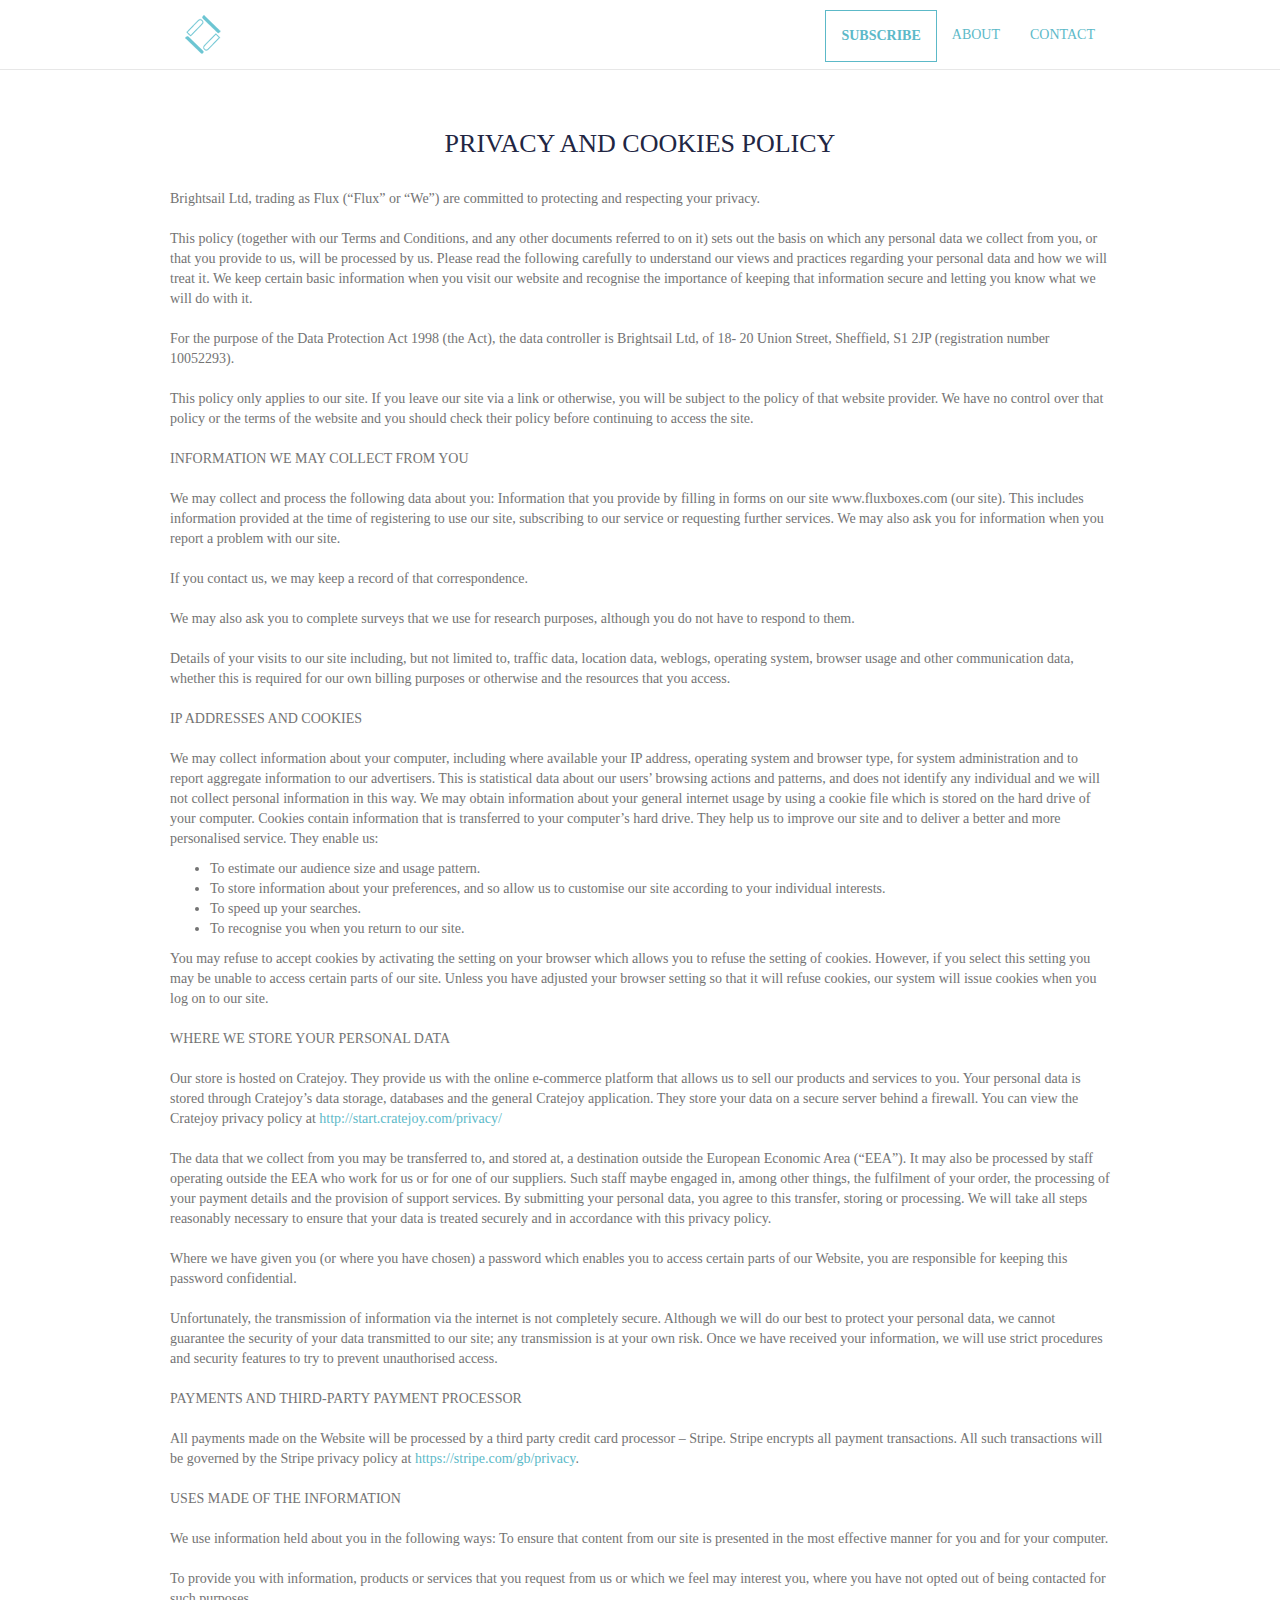
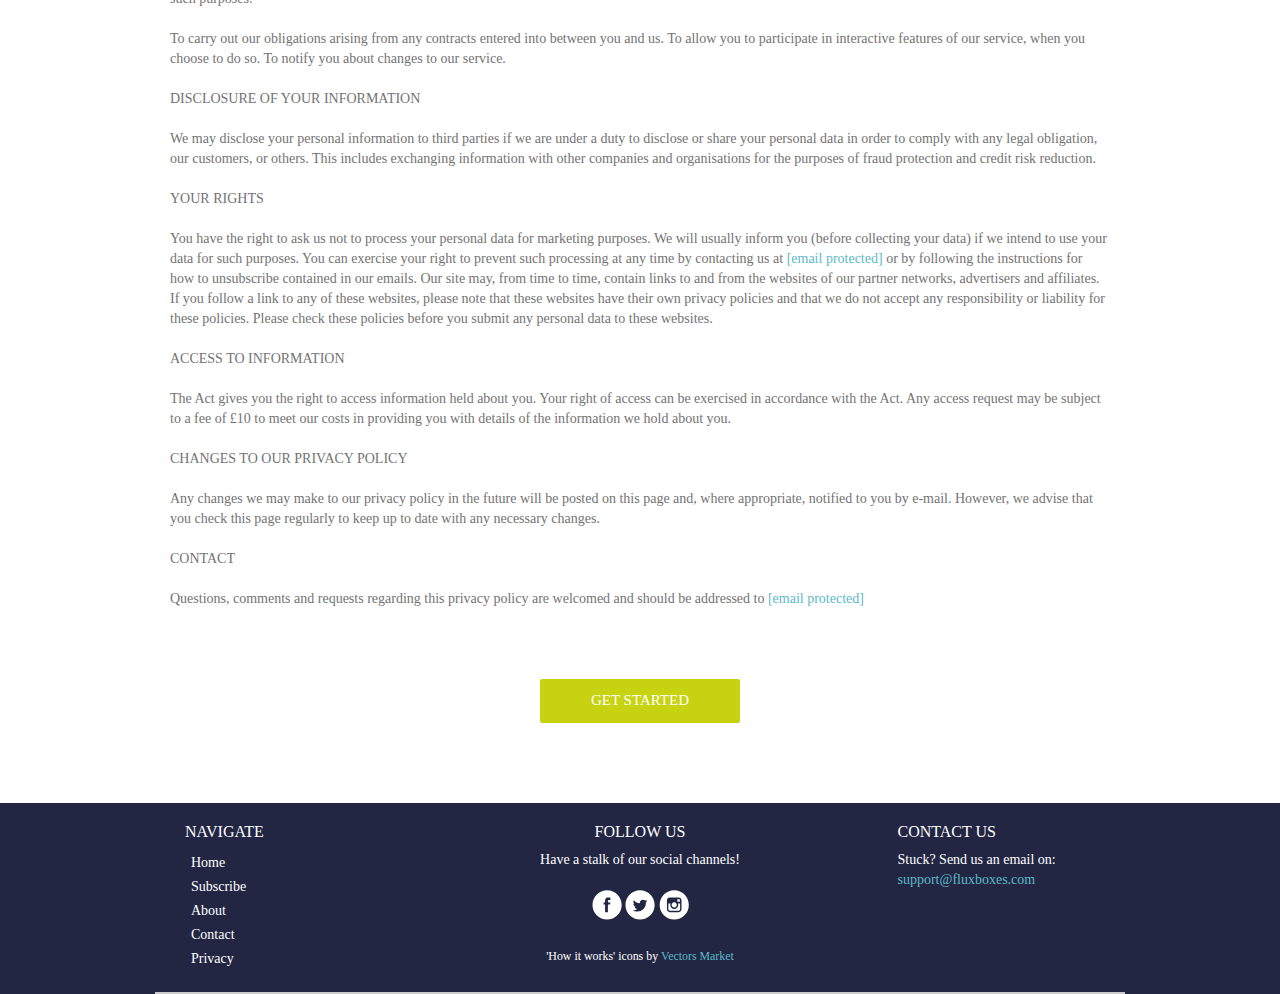
<file: privacy.html>
<!-- theme_id: 764693059, modified_at: 2017-04-11 13:45:05.075896+00:00 -->
<!-- If you're looking for the shared template that contains -->
<!-- the header and footer, look in html/base.html -->
<!-- theme_id: 764693059, modified_at: 2017-04-11 13:45:05.075896+00:00 -->

            
            
            
            
            
            
            
            
            
            
            
            
            
            <!DOCTYPE HTML>
<html>
 <head>
   <meta name="google-site-verification" content="yTpMu3T_7pHLmheWMAbKRPZJxFSLBkIOGLd32Z4cJe0" />
  <meta charset="utf-8"/>
  <meta name="viewport" content="width=device-width, initial-scale=1.0"/>
  <meta name="format-detection" content="telephone=no"/>
  <meta http-equiv="X-UA-Compatible" content="IE=edge"/>
  <title>
    Flux UK pad and tampon subscription boxes | Privacy and Cookies 
  </title>
  <!-- This code renders the standard meta tags, open graph tags, etc which can be configured via settings in the designer -->
  <link rel="canonical" href="https://www.fluxboxes.com/privacy"/>
<meta property="og:url" content="https://www.fluxboxes.com/privacy"/>
    
    <meta property="og:title" content="Flux UK pad and tampon subscription boxes | Privacy and Cookies"/>
<meta property="og:type" content="website"/>
<meta property="og:image" content="/flux_logo.png"/>
  <!-- css.base() puts in the base CSS used to style the checkout page, my account page, receipt page, etc -->
  
<link href="/flux_files/8114404692267b24fab6c6c565a1054d.css" rel="stylesheet" type="text/css" media="all"/>


<style>












.cj-color-main {
	background-color: #92C75D;
}

.cratejoy-loading-icon {
	color: #92C75D;
}

input[type="radio"] + label.cj-btn {
	border: 1px solid #92C75D;
	color: #92C75D;
}

input[type="radio"]:checked + label.cj-btn, #skip_button.skipped {
	background-color: #92C75D;
	color: #FFFFFF;
	border-color: #92C75D;
}

input[type="radio"]:checked + label.cj-btn.term h4,
input[type="radio"]:checked + label.cj-btn.term h5 {
	color: #FFFFFF;
}

#skip_button {
	border: 1px solid #92C75D;
	color: #92C75D;
}

#skip_button.skipped.hover {
	color: #92C75D;
	background-color: #FFFFFF;
}



</style>


	<link href="/flux_files/e8522c21601ef9c2a6009533ecfc5078.css" rel="stylesheet" type="text/css" media="all"/>










    
    <link href="/flux_files/bootstrap.css" rel="stylesheet" type="text/css" media="all"/>
    <link href="/flux_files/style.css" rel="stylesheet" type="text/css" media="all"/>
  <!-- Change your favicon location here if desired -->
  <link href="/favicon.ico" rel="icon" type="image/x-icon" />


    

    

    
  <!-- DON'T PUT JAVASCRIPT INCLUDES IN THE HEADER! Put them in the footer! -->
  
   <script>console.log("cart.anon_id: 902e7b12-3e8e-4b2c-90cb-bbabdf108159");console.log("cart.id: 2808076527")</script>
   
 </head>
 <body class="">
  <!-- Top most banner/navigation bar -->
  
  <nav class="top-nav navbar navbar-default navbar-static-top">
    <div class="container">
     <ul class="nav navbar-nav navbar-left">
      <li class="logo-ct">
       <a href="/">
        <div class="logo-txt-ct" data-barley="brand_logo" data-barley-editor="logo">
         <img src="flux_files/41ba3c2698c2421b850047e7d536f6e3.png" alt="Flux logo" title="Flux logo">
         <div class="logo-grp hidden">
          Flux
         </div>
         <span class="icon-bar hidden">
         </span>
        </div>
       </a>
      </li>
     </ul>
     <a href="#" class="navbar-toggle collapsed " type="button" data-toggle="collapse" data-target=".main-nav">
      <span class="menu-text">
       Menu
      </span>
     </a>
     <ul class="nav navbar-nav navbar-right collapse navbar-collapse main-nav">
      <li>
       <a href="/getstarted" data-barley="nav_subscribe" data-barley-editor="link" class="barley_hide_outline ctabox" contenteditable="false">
         SUBSCRIBE
       </a>
      </li>
      
      <li>
       <a href="/about" data-barley="nav_about" data-barley-editor="link" class="barley_hide_outline" contenteditable="false">
        ABOUT
       </a>
      </li>
       <li>
       <a href="/contact" data-barley="nav_contact" data-barley-editor="link" contenteditable="false" class="barley_hide_outline">
        CONTACT
       </a>
      </li>
 
  
     </ul>
    </div>
   </nav>
   
   <!-- End top banner -->
  

        
  <div class="main container">
   <!-- Begin main page content -->
   
<section class="row text-center">
 <div class="col-xs-12 prose">
  <h1 data-barley="about-title" data-barley-editor="simple" contenteditable="false" class="barley_hide_outline">
   PRIVACY AND COOKIES POLICY
  </h1>
   <div data-barley="about-content" data-barley-editor="advanced" contenteditable="false" class="barley_hide_outline" style="text-align: left;">
   <p>
Brightsail Ltd, trading as Flux (“Flux” or “We”) are committed to protecting and respecting your

privacy.
<br><br>
This policy (together with our Terms and Conditions, and any other documents referred to on it) sets

out the basis on which any personal data we collect from you, or that you provide to us, will be

processed by us. Please read the following carefully to understand our views and practices regarding

your personal data and how we will treat it. We keep certain basic information when you visit our

website and recognise the importance of keeping that information secure and letting you know what

we will do with it.
<br><br>
For the purpose of the Data Protection Act 1998 (the Act), the data controller is <bold>Brightsail Ltd, of 18-

     20 Union Street, Sheffield, S1 2JP (registration number 10052293).</bold>
<br><br>
This policy only applies to our site. If you leave our site via a link or otherwise, you will be subject to

the policy of that website provider. We have no control over that policy or the terms of the website

and you should check their policy before continuing to access the site.
<br><br>
INFORMATION WE MAY COLLECT FROM YOU
<br><br>
We may collect and process the following data about you:

Information that you provide by filling in forms on our site www.fluxboxes.com (our site). This

includes information provided at the time of registering to use our site, subscribing to our service or

requesting further services. We may also ask you for information when you report a problem with

our site.
<br><br>
If you contact us, we may keep a record of that correspondence.
<br><br>
We may also ask you to complete surveys that we use for research purposes, although you do not

have to respond to them.
<br><br>
Details of your visits to our site including, but not limited to, traffic data, location data, weblogs,

operating system, browser usage and other communication data, whether this is required for our

own billing purposes or otherwise and the resources that you access.
<br><br>
IP ADDRESSES AND COOKIES
<br><br>
We may collect information about your computer, including where available your IP address,

operating system and browser type, for system administration and to report aggregate information

to our advertisers. This is statistical data about our users’ browsing actions and patterns, and does

not identify any individual and we will not collect personal information in this way.

We may obtain information about your general internet usage by using a cookie file which is stored

on the hard drive of your computer. Cookies contain information that is transferred to your

computer’s hard drive. They help us to improve our site and to deliver a better and more

personalised service. They enable us:
     <ul>
       <li>To estimate our audience size and usage pattern.</li>
       <li>To store information about your preferences, and so allow us to customise our site according to your individual interests.</li>
       <li>To speed up your searches.</li>
       <li>To recognise you when you return to our site.</li>
       </ul>

       You may refuse to accept cookies by activating the setting on your browser which allows you to

refuse the setting of cookies. However, if you select this setting you may be unable to access certain

parts of our site. Unless you have adjusted your browser setting so that it will refuse cookies, our

system will issue cookies when you log on to our site.
<br><br>
WHERE WE STORE YOUR PERSONAL DATA
<br><br>
Our store is hosted on Cratejoy. They provide us with the online e-commerce platform that allows us

to sell our products and services to you. Your personal data is stored through Cratejoy’s data

storage, databases and the general Cratejoy application. They store your data on a secure server

behind a firewall. You can view the Cratejoy privacy policy at <a href="http://start.cratejoy.com/privacy/">http://start.cratejoy.com/privacy/</a>
<br><br>
The data that we collect from you may be transferred to, and stored at, a destination outside the

European Economic Area (“EEA”). It may also be processed by staff operating outside the EEA who

work for us or for one of our suppliers. Such staff maybe engaged in, among other things, the

fulfilment of your order, the processing of your payment details and the provision of support

services. By submitting your personal data, you agree to this transfer, storing or processing. We will

take all steps reasonably necessary to ensure that your data is treated securely and in accordance

with this privacy policy.
<br><br>
Where we have given you (or where you have chosen) a password which enables you to

access certain parts of our Website, you are responsible for keeping this password

confidential.
<br><br>
Unfortunately, the transmission of information via the internet is not completely secure. Although

we will do our best to protect your personal data, we cannot guarantee the security of your data

transmitted to our site; any transmission is at your own risk. Once we have received your

information, we will use strict procedures and security features to try to prevent unauthorised

access.
<br><br>
PAYMENTS AND THIRD-PARTY PAYMENT PROCESSOR
<br><br>
All payments made on the Website will be processed by a third party credit card processor –

Stripe. Stripe encrypts all payment transactions. All such transactions will be governed by

     the Stripe privacy policy at <a href="https://stripe.com/gb/privacy">https://stripe.com/gb/privacy</a>.
<br><br>
USES MADE OF THE INFORMATION
<br><br>
We use information held about you in the following ways:

To ensure that content from our site is presented in the most effective manner for you and for your

computer.
<br><br>
To provide you with information, products or services that you request from us or which we feel may

interest you, where you have not opted out of being contacted for such purposes.
<br><br>
To carry out our obligations arising from any contracts entered into between you and us.

To allow you to participate in interactive features of our service, when you choose to do so.

To notify you about changes to our service. 
<br><br>
DISCLOSURE OF YOUR INFORMATION
<br><br>
We may disclose your personal information to third parties if we are under a duty to disclose or

share your personal data in order to comply with any legal obligation, our customers, or others. This

includes exchanging information with other companies and organisations for the purposes of fraud

protection and credit risk reduction.
<br><br>
YOUR RIGHTS
<br><br>
You have the right to ask us not to process your personal data for marketing purposes. We will

usually inform you (before collecting your data) if we intend to use your data for such purposes. You

can exercise your right to prevent such processing at any time by contacting us at

<a href="/cdn-cgi/l/email-protection" class="__cf_email__" data-cfemail="e794929797889593a7818b929f85889f8294c984888a">[email&#160;protected]</a> or by following the instructions for how to unsubscribe contained in our

emails. Our site may, from time to time, contain links to and from the websites of our partner

networks, advertisers and affiliates. If you follow a link to any of these websites, please note that

these websites have their own privacy policies and that we do not accept any responsibility or

liability for these policies. Please check these policies before you submit any personal data to these

websites.
<br><br>
ACCESS TO INFORMATION
<br><br>
The Act gives you the right to access information held about you. Your right of access can be

exercised in accordance with the Act. Any access request may be subject to a fee of £10 to meet our

costs in providing you with details of the information we hold about you.
<br><br>
CHANGES TO OUR PRIVACY POLICY
<br><br>
Any changes we may make to our privacy policy in the future will be posted on this page and, where

appropriate, notified to you by e-mail. However, we advise that you check this page regularly to

keep up to date with any necessary changes.
<br><br>
CONTACT
<br><br>
Questions, comments and requests regarding this privacy policy are welcomed and should be

     addressed to <a href="/cdn-cgi/l/email-protection#a6d5d3d6d6c9d4d2e6c0cad3dec4c9dec3d588c5c9cb"><span class="__cf_email__" data-cfemail="afdcdadfdfc0dddbefc9c3dad7cdc0d7cadc81ccc0c2">[email&#160;protected]</span></a>
       <br>
   </p>
  </div>
 </div>
</section>
<section class="row text-center">
 <a type="button" class="btn btn-lg btn-primary" href="/subscribe" data-barley="about_cta_button" data-barley-editor="link">
  GET STARTED
 </a><br><br>
</section>

   <!-- End main page content -->
  </div>
  
  <!--
      Footer is composed of two rows.

      The first row has 3 columns (navagation, social links, and contact information)

      Second row (a caption) has two columns where one shows the accepted credit cards
    -->
  <footer class="bottom">
   <!-- Begin Footer -->
   <div class="container">
    
    <div class="row links">
     
     <div class="col-sm-3 col-xs-12 link-wrap">
      <div class="col-xs-12 col-md-6">
       <h3 class="title">
        NAVIGATE
       </h3>
       <nav class="navbar">
        <ul class="nav">
	<li>
          <a href="/" data-barley="footer_directory_subscribe" data-barley-editor="link" contenteditable="false" class="barley_hide_outline">
           Home
          </a>
         </li>
         <li>
          <a href="/getstarted" data-barley="footer_directory_subscribe" data-barley-editor="link" contenteditable="false" class="barley_hide_outline">
           Subscribe
          </a>
         </li>
         <li>
          <a href="/about" data-barley="footer_directory_about" data-barley-editor="link" contenteditable="false" class="barley_hide_outline">
           About
          </a>
         </li>
      	 <li>
          <a href="/contact" data-barley="footer_directory_subscribe" data-barley-editor="link" contenteditable="false" class="barley_hide_outline">
           Contact
          </a>
         </li>
          <li>
          <a href="/privacy" data-barley="footer_directory_privacy" data-barley-editor="link" contenteditable="false" class="barley_hide_outline">
           Privacy
          </a>
         </li>
        </ul>
       </nav>
      </div>
     </div>
     


          
     <div class="col-xs-12 col-sm-6 social-wrap">
      <h3 class="title barley_hide_outline" data-barley="follow-us-title" data-barley-editor="simple" contenteditable="false">
       FOLLOW US
      </h3>
      <div class="text-center">
       <p data-barley="follow-us-text" data-barley-editor="simple" contenteditable="false" class="barley_hide_outline">
        Have a stalk of our social channels!
       </p>
      </div>
      <div class="content social" style="margin-top:20px;">
       <!-- Social links -->
       <a href="https://facebook.com/fluxboxes" data-barley="footer_fb_link" data-barley-editor="link" contenteditable="false" class="barley_hide_outline" target="_blank">
        <svg width="30px" height="30px" viewbox="0 0 30 30" version="1.1" xmlns="http://www.w3.org/2000/svg" xmlns:xlink="http://www.w3.org/1999/xlink" xmlns:sketch="http://www.bohemiancoding.com/sketch/ns">
         <g id="Subscribe-1" stroke="none" stroke-width="1" fill="none" fill-rule="evenodd" sketch:type="MSPage">
          <g id="Delight-Subscribe-970" sketch:type="MSArtboardGroup" transform="translate(-930.000000, -1113.000000)" fill="#D7BEE5">
           <g id="Desktop-HD-Footer" sketch:type="MSLayerGroup" transform="translate(215.000000, 1078.000000)">
            <g id="Icons" transform="translate(715.000000, 35.000000)" sketch:type="MSShapeGroup">
             <g id="Facebook">
              <path d="M15.09,29.4557143 C23.1411429,29.4557143 29.6682857,22.9294286 29.6682857,14.8774286 C29.6682857,6.82714286 23.1411429,0.3 15.09,0.3 C7.03885714,0.3 0.511714286,6.82714286 0.511714286,14.8774286 C0.511714286,22.9294286 7.03885714,29.4557143 15.09,29.4557143 Z M11.5731429,12.4088571 L13.08,12.4088571 L13.08,10.9448571 C13.08,10.2985714 13.0962857,9.30257143 13.566,8.68542857 C14.0597143,8.03228571 14.7385714,7.58828571 15.9051429,7.58828571 C17.8062857,7.58828571 18.6077143,7.85914286 18.6077143,7.85914286 L18.2305714,10.092 C18.2305714,10.092 17.6022857,9.91114286 17.0168571,9.91114286 C16.4305714,9.91114286 15.9051429,10.1211429 15.9051429,10.7065714 L15.9051429,12.4088571 L18.3085714,12.4088571 L18.1414286,14.5902857 L15.9051429,14.5902857 L15.9051429,22.1665714 L13.08,22.1665714 L13.08,14.5902857 L11.5731429,14.5902857 L11.5731429,12.4088571 Z" id="Fill-1">
              </path>
             </g>
            </g>
           </g>
          </g>
         </g>
        </svg>
       </a>
       <a href="https://twitter.com/fluxboxes" data-barley="footer_twitter_link" data-barley-editor="link" contenteditable="false" class="barley_hide_outline" target="_blank">
        <svg width="30px" height="30px" viewbox="0 0 30 30" version="1.1" xmlns="http://www.w3.org/2000/svg" xmlns:xlink="http://www.w3.org/1999/xlink" xmlns:sketch="http://www.bohemiancoding.com/sketch/ns">
         <g id="Subscribe-1" stroke="none" stroke-width="1" fill="none" fill-rule="evenodd" sketch:type="MSPage">
          <g id="Delight-Subscribe-970" sketch:type="MSArtboardGroup" transform="translate(-970.000000, -1113.000000)" fill="#D7BEE5">
           <g id="Desktop-HD-Footer" sketch:type="MSLayerGroup" transform="translate(215.000000, 1078.000000)">
            <g id="Icons" transform="translate(715.000000, 35.000000)" sketch:type="MSShapeGroup">
             <g id="Twitter" transform="translate(40.000000, 0.000000)">
              <path d="M15.0488571,29.4557143 C23.1,29.4557143 29.6271429,22.9294286 29.6271429,14.8774286 C29.6271429,6.82714286 23.1,0.3 15.0488571,0.3 C6.99771429,0.3 0.470571429,6.82714286 0.470571429,14.8774286 C0.470571429,22.9294286 6.99771429,29.4557143 15.0488571,29.4557143 Z M22.3628571,11.0588571 C21.8254286,11.2971429 21.2477143,11.4582857 20.6425714,11.5302857 C21.2614286,11.16 21.7362857,10.5728571 21.9591429,9.87342857 C21.3797143,10.2162857 20.7394286,10.4657143 20.0562857,10.5994286 C19.5111429,10.0174286 18.7311429,9.654 17.8697143,9.654 C16.2162857,9.654 14.874,10.9954286 14.874,12.6497143 C14.874,12.8845714 14.8997143,13.1125714 14.9511429,13.332 C12.462,13.2068571 10.2548571,12.0154286 8.77628571,10.2008571 C8.51828571,10.6448571 8.37085714,11.16 8.37085714,11.7085714 C8.37085714,12.7474286 8.89971429,13.6645714 9.70371429,14.202 C9.21257143,14.1874286 8.74971429,14.0511429 8.346,13.8282857 L8.346,13.8651429 C8.346,15.3171429 9.378,16.5282857 10.7494286,16.8025714 C10.4982857,16.8728571 10.2334286,16.908 9.96,16.908 C9.76714286,16.908 9.57857143,16.89 9.39685714,16.8548571 C9.77742857,18.0445714 10.884,18.912 12.1945714,18.9342857 C11.1694286,19.7382857 9.87771429,20.2174286 8.47457143,20.2174286 C8.232,20.2174286 7.99371429,20.2037143 7.75971429,20.1762857 C9.08571429,21.0248571 10.6602857,21.5211429 12.3522857,21.5211429 C17.8637143,21.5211429 20.8757143,16.9568571 20.8757143,12.9977143 C20.8757143,12.8674286 20.8731429,12.7371429 20.868,12.6094286 C21.4534286,12.1868571 21.9625714,11.6597143 22.3628571,11.0588571 Z" id="Fill-1">
              </path>
             </g>
            </g>
           </g>
          </g>
         </g>
        </svg>
       </a>
       <a href="https://instagram.com/fluxboxes" data-barley="footer_instagram_link" data-barley-editor="link" contenteditable="false" class="barley_hide_outline" target="_blank">
        <svg width="30px" height="30px" viewbox="0 0 30 30" version="1.1" xmlns="http://www.w3.org/2000/svg" xmlns:xlink="http://www.w3.org/1999/xlink" xmlns:sketch="http://www.bohemiancoding.com/sketch/ns">
         <g id="Subscribe-1" stroke="none" stroke-width="1" fill="none" fill-rule="evenodd" sketch:type="MSPage">
          <g id="Delight-Subscribe-970" sketch:type="MSArtboardGroup" transform="translate(-1050.000000, -1113.000000)" fill="#D7BEE5">
           <g id="Desktop-HD-Footer" sketch:type="MSLayerGroup" transform="translate(215.000000, 1078.000000)">
            <g id="Icons" transform="translate(715.000000, 35.000000)" sketch:type="MSShapeGroup">
             <g id="Instagram" transform="translate(120.000000, 0.000000)">
              <path d="M15.2305714,29.4762857 C23.2825714,29.4762857 29.8088571,22.9482857 29.8088571,14.8971429 C29.8088571,6.84685714 23.2825714,0.319714286 15.2305714,0.319714286 C7.17857143,0.319714286 0.653142857,6.84685714 0.653142857,14.8971429 C0.653142857,22.9482857 7.17857143,29.4762857 15.2305714,29.4762857 Z M19.704,7.60885714 L10.7614286,7.60885714 C9.20742857,7.60885714 7.944,8.87228571 7.944,10.4262857 L7.944,19.3697143 C7.944,20.9237143 9.20742857,22.1871429 10.7614286,22.1871429 L19.704,22.1871429 C21.258,22.1871429 22.5214286,20.9237143 22.5214286,19.3697143 L22.5214286,10.4262857 C22.5214286,8.87228571 21.258,7.60885714 19.704,7.60885714 Z M20.5131429,9.28885714 L20.8354286,9.288 L20.8354286,11.7591429 L18.372,11.7668571 L18.3634286,9.29571429 L20.5131429,9.28885714 L20.5131429,9.28885714 Z M13.1528571,13.4014286 C13.6191429,12.7551429 14.3768571,12.3317143 15.2322857,12.3317143 C16.0894286,12.3317143 16.8462857,12.7551429 17.3125714,13.4014286 C17.6177143,13.8231429 17.7994286,14.3391429 17.7994286,14.898 C17.7994286,16.3122857 16.6474286,17.4634286 15.2322857,17.4634286 C13.818,17.4634286 12.6668571,16.3122857 12.6668571,14.898 C12.6668571,14.3391429 12.8485714,13.8231429 13.1528571,13.4014286 L13.1528571,13.4014286 Z M21.1011429,19.3697143 C21.1011429,20.1402857 20.4754286,20.766 19.704,20.766 L10.7614286,20.766 C9.99,20.766 9.36428571,20.1402857 9.36428571,19.3697143 L9.36428571,13.4014286 L11.5405714,13.4014286 C11.352,13.8642857 11.2465714,14.3691429 11.2465714,14.898 C11.2465714,17.0957143 13.0345714,18.8845714 15.2322857,18.8845714 C17.4308571,18.8845714 19.2188571,17.0957143 19.2188571,14.898 C19.2188571,14.3691429 19.1125714,13.8642857 18.9248571,13.4014286 L21.1011429,13.4014286 L21.1011429,19.3697143 L21.1011429,19.3697143 Z" id="Fill-1">
              </path>
             </g>
            </g>
           </g>
          </g>
         </g>
        </svg>
       </a>
       <br>
        <br>
         <small>
          'How it works' icons by
          <a href="http://www.flaticon.com/authors/vectors-market" target="_blank">
           Vectors Market
          </a>
         </small>
         <br>
      </div>
     </div>
     
     <!-- End social links -->
     <!-- Address column (third footer column) -->
     <div class="col-xs-12 col-sm-3 cc-info-wrap">
      <h3 class="title barley_hide_outline" data-barley="contact-us-title" data-barley-editor="simple" contenteditable="false">
       CONTACT US
      </h3>
      <p data-barley="contact-us-text" data-barley-editor="simple" contenteditable="false" class="barley_hide_outline">
       Stuck? Send us an email on:
        <br>
              <a class="attn barley_hide_outline" href="mailto:support@fluxboxes.com" data-barley="help-link" data-barley-editor="link" target="_blank" contenteditable="false">
        support@fluxboxes.com
       </a>
      </p>
       
       
     </div>
    </div>
    
    
   </div>
  </footer>
  <!-- End Footer -->
  
  <script src="/flux_files/jquery-1.js">
  </script>
  <script src="/flux_files/bootstrap.js">
  </script>
  <!-- ga.base() sets up google analytics. -->
  <!-- Configure the google analytics settings in the designer under Settings -->
  
	
		<!-- Google analytics information goes here -->
		<script>
		(function(i,s,o,g,r,a,m){i['GoogleAnalyticsObject']=r;i[r]=i[r]||function(){
			(i[r].q=i[r].q||[]).push(arguments)},i[r].l=1*new Date();a=s.createElement(o),
			m=s.getElementsByTagName(o)[0];a.async=1;a.src=g;m.parentNode.insertBefore(a,m)
		})(window,document,'script','//www.google-analytics.com/analytics.js','ga');

		
		
			
			
		

		
			ga('create', 'UA-73661828-1', {
				'cookieDomain': 'auto',
				'allowLinker': true,
				'clientId': '902e7b12-3e8e-4b2c-90cb-bbabdf108159'
			});

			ga('require', 'linker');
			ga('linker:autoLink', ['fluxboxes.cratejoy.com', 'www.fluxboxes.com']);
			

		
			ga('require', 'ecommerce');
		

		ga('send', 'pageview');

		</script>
	

    
 </body>
</html>
</file>
<file: flux_files/e8522c21601ef9c2a6009533ecfc5078.css>
/*
 * Global css for stores:
 *		This contains only global rules, should be STRONGLY selected
 *		so as to not interfere with any theme specific settings
 */

#barley_editor_controls .barley_bgimage_toolbar {
	display: none;
}

[data-barley] .barley_bgimage_toolbar {
	display: block;
}

table.account-info .email-suggestion {
	display: none;
	margin-top: 10px;
}

/**
 * New checkout
 */

.checkout_content.container {
	padding-right: 15px;
	padding-left: 15px;
	margin-right: auto;
	margin-left: auto;
}

.checkout_content .left-col {
	float: left;
	width: 41.66666666666667%;
}

.checkout_content .gift {
	margin-bottom: 20px;
}

.checkout_content .gift textarea {
	width: 100%;
}

.checkout_content .right-col {
	float: left;
	width: 58.333333333333336%;
}

.checkout_content.newco .cart_addresses {
	margin-top: 0;
}

.checkout_content.newco .form_holder {
	width: 100%;
}

.checkout_content.newco .form-group .col-md-6 {
	padding-left: 5px;
	padding-right: 5px;
}

.checkout_content.newco .form-group .col-md-12 {
	padding-left: 5px;
	padding-right: 5px;
}

.checkout_content.newco .form-group .col-md-3 {
	padding-left: 5px;
	padding-right: 5px;
}

.checkout_content.newco .form-group .col-md-4 {
	padding-left: 5px;
	padding-right: 5px;
}

.checkout_content.newco .editor p {
	clear: both;
}

.checkout_content.newco select {
	width: 100%;
}

.checkout_content.newco input[type='text'],
.checkout_content.newco input[type='password'],
.checkout_content.newco input[type='email'] {
	width: 100%;
}

.checkout_content.newco input[type='text'].error,
.checkout_content.newco input[type='password'].error,
.checkout_content.newco input[type='email'].error {
	border: solid 1px red;
}

.checkout_content.newco .help-inline.error {
	color: red;
}

.checkout_content.newco #city {
	width: 100%;
	float: none;
}

.checkout_content.newco #state {
	width: 100%;
	float: none;
}

.checkout_content.newco #id_coupon_code {
	text-transform: uppercase;
}

.checkout_content.newco .coupon_link_container {
	padding-top: 10px;
}

.checkout_content.newco .coupon_section form .hidden {
	display: none;
}

.tooltip-disclaimer .tooltip-inner {
	text-align: left;
	padding:15px;
	max-width: 250px;
}

.disclaimer-question-icon {
	display: inline-block;
	content: ' ';
	background-size : 16px;
	width: 16px;
	height: 16px;
	background-image: url([data-uri]);
	vertical-align: text-top;
}

/**
 * Existing stuff
 */

h1.order_thanks {
	color: black;
}

.tax-row.sub td:first-child {
	padding-left: 15px;
	font-weight: normal;
}

.cj-message h2 {
	padding-bottom: 5px;
	margin-bottom: 5px;
	border-bottom: 1px solid gray;
}

.cj-message p {
	font-size: 13px;
}

.cj-message table {
	width: 100%;
	border-collapse: collapse;
}

.cj-message table tr:first-child {
	border-bottom: solid 1px gray;
}

.cj-message table tr td {
	padding: 2px 0 2px 10px;
}

.cj-message table tr td{
	border-right: 1px solid gray;
}

.cj-message table tr td:last-child {
	border-right: none;
}

.cj-message .controls {
	padding: 10px;
	border-top: 1px solid gray;
	text-align: right;
}

.cj-message .controls button {
	font-size: 16px;
	padding: 5px;
	margin-right: 5px;
}

#cj_coupon_banner {
	position: fixed;
	top: 0;
	height: 30px;
	width: 100%;
	padding: 5px;
	text-align: left;
	background-color: red;
	color: white;
	z-index: 999999;
}

#cj_test_banner {
	position: fixed;
	top: 0;
	height: 30px;
	width: 100%;
	padding: 5px;
	text-align: center;
	background-color: red;
	color: white;
	z-index: 999998;
}

#test_banner_dismiss {
	fill: white;
}

#cj_overlay {
	position: fixed;
	top: 0;
	width: 100%;
	height: 100%;
	background-color: #444;
	opacity: 0.8;
	z-index: 2048;
}

/*
 * This is a modal on top of all
 */
.cj-message {
	position: fixed;
	top: 50%;
	left: 50%;
	/* it is the implementer's job to center
	 * set width of message box
	 * set height of message box
	 * set margin to -(1/2 height)px 0 0 -(1/2 width)px */
	max-width: 90%;
	box-sizing: border-box;
	background-color: white;
	border-radius: 3px;
	border: 1px solid #D7D7D7;
	-moz-box-shadow: 0px 0px 6px 0px rgba(0,0,0,0.17);
	box-shadow: 0px 0px 6px 0px rgba(0,0,0,0.17);
	padding: 30px 43px;
	opacity: 1;
	z-index: 2049;
}

.cj-message h4 {
	margin: 0 0 13px 0;
}

/*
 * Edit subscription area
 */

.panel-subscription .panel-heading, .panel-subscription .panel-body{
	padding: 10px 0px;
}

.panel-subscription .panel-title, .panel-subscription .panel-footer {
	padding: 10px 27px;
}

.panel-subscription .th {
	border: none;
	padding: 8px 0px 8px 15px;
	vertical-align: middle;
	margin: 10px 0;
	font-size: 13px;
	line-height: 14px;
}

input[type="radio"].hidden {
	display: none;
}

#skip_button {
	width: 200px;
	font-weight: bold;
	margin: 10px 0;
	font-size: 13px;
	line-height: 14px;
	cursor: pointer;
	display: inline-block;
}

label.cj-btn {
	margin: 10px 0;
	width: 100%;
	font-size: 13px;
	line-height: 14px;
	color: #000000;
	cursor: pointer;
	display: inline-block;
}

label.cj-btn.active {
	/*background: #92C75D;*/
	color: #FFFFFF;
}

#edit-subscription-form .term h4 {
	margin-top: 0;
	margin-bottom: 8px;
}

#edit-subscription-form .term h5 {
	margin-top: 0;
	margin-bottom: 0;
}

.variant {
	padding: 20px 14px;
	box-sizing: border-box;
}

#edit-subscription-form .variant-panel {
	display: none;
	opacity: 0;
}

#edit-subscription-form .variant-panel-active {
	display: block;
	opacity: 1;
}

#subscription-term-dirty-overlay {
	position: absolute;
	top: 0;
	left: 0;
	width: 100%;
	height: 100%;
	background-color: rgba(25, 25, 25, 0.2);
	z-index: 10;
	display: none;
}

#subscription-term-error-msg {
	display: none;
	font-size: 12px;
	color: crimson;
	font-weight: bold;
	padding-top: 5px;
}

#subscription-term-panel.subscription-term-error #subscription-term-error-msg {
	display: block;
}

.subscription-term-dirty #subscription-term-dirty-overlay,
.subscription-term-pending #subscription-term-dirty-overlay,
.subscription-term-error #subscription-term-dirty-overlay {
	display: block;
}

.term-wait-icon {
	display: none;
	margin-left: 10px;
}

.subscription-term-pending .term-wait-icon {
	display: inline-block;
}

#subscription-term-panel .panel-body {
	position: relative;
}

.cratejoy-loading-container .panel {
	display: none;
}

.cratejoy-loading-container .panel.panel-cratejoy-loading {
	display: block;
}

.panel-cratejoy-loading {
	display: none;
}

.panel-cratejoy-loading .cratejoy-loading-icon {
	font-size: 52px;
	text-align: center;
}

.sub-pay-info-cc-icon {
	float: left;
}

.credit-card-small {
	width: 50px;
	height: 30px;
}

.sub-pay-info-cc {
	font-size: 13px;
	margin-left: 5px;
}

.address-panel, .credit-card-panel {
	margin-left: 15px;
	margin-right: 15px;
	padding: 15px;
}

.address-panel .address-edit-btn, .credit-card-panel .card-edit-btn {
	width: 100%;
	min-width: 100px;
	max-width: 150px;
}

.address-panel .inner-address-row {
	padding-top: 6px;
	padding-left: 7px;
	padding-right: 7px;
}

.credit-card-panel .inner-card-row {
	padding: 0;
}

.credit-card-panel .card-edit-btn {
	min-width: auto;
	padding: 10px;
}

.opacity-gray-out {
	opacity: 0.6;
}

#is_primary {
	box-shadow: none;
	margin-top: -10px;
}

#edit-address-footer {
	margin-left: -7px;
	margin-right: -7px;
}

#primary-address-indication {
	margin-bottom: 0;
	margin-left: 15px;
}

#remove-address-launch {
	color: #FF827A;
	fill: #FF827A;
	display: block;
	text-align: center;
	margin-bottom: 35px;
}

#remove-address-launch:hover {
	color: #F94532;
	fill: #F94532;
	text-decoration: none;
}

#remove-credit-card-launch {
	color: #FF827A;
	fill: #FF827A;
	display: block;
	text-align: center;
	margin-bottom: 35px;
}

#remove-credit-card-launch:hover {
	color: #F94532;
	fill: #F94532;
	text-decoration: none;
}

.address-footer {
	border-top: 1px solid #E7E7E7;
	margin-top: 15px;
	padding-top: 15px;
}

.cj-btn {
	padding-top: 8px;
	padding-bottom: 10px;
	border-radius: 3px;
	font-size: 14px;
	border: 1px solid #4A4A4A;
	text-align: center;
}

/* sub change confirmation form */

.panel-sub-confirm {
	padding: 32px;
}

.panel-sub-confirm h2 {
	text-transform: uppercase;
	font-weight: bold;

	font-size: 25px;
	line-height: 29px;
	letter-spacing: 1px;
}

.panel-sub-confirm h3 {
	font-size: 14px;
	font-family: sans-serif;
	margin: 0;
}

.panel-sub-confirm .heading {
	border-right: 1px solid #d7d7d7;
	border-left: 1px solid #d7d7d7;
	border-bottom: 1px solid #d7d7d7;
	width: 100%;
	margin: 0;
	padding: 23px;
}

.panel-sub-confirm .summary + .summary {
 	border-left: none;
 	border-right: none;
}

.panel-sub-confirm .heading h3 {
	font-weight: bold;
	text-transform: uppercase;
	font-size: 14px;
	line-height: 17px;
	letter-spacing: 1px;
}

.panel-sub-confirm .chosen-value {
	font-weight: bold;
	color: #000000;
	float: right;
}

.panel-sub-confirm .body {
	padding: 18px 23px;
	margin-bottom: 10px;
}

.panel-sub-confirm .body h4 {
	font-weight: bold;
	padding: 10px 0 0 15px;
	clear: both;
}

.panel-sub-confirm .row.wrapper {
	border: 1px solid #d7d7d7;
}

.panel-sub-confirm .summary {
	border-right: 1px solid #d7d7d7;
	padding: 0;
}

.panel-sub-confirm .summary .heading {
	border-left: none;
	border-right: none;
}

.panel-sub-confirm .heading.footer {
	padding: 23px;
}

.panel-sub-confirm p {
	padding: 0;
	margin: 0;
	font-size: 13px;
	font-family: sans-serif;
}

.panel-sub-confirm .row.display-override {
	display: flex;
}

@media screen and (max-width: 768px) {
	.panel-sub-confirm .heading {
		border-bottom: none;
	}

	.panel-sub-confirm .summary {
		border-bottom: 1px solid #d7d7d7;
		border-right: none;
	}

	.panel-sub-confirm .summary + .summary {
		border: none;
	}

	.panel-sub-confirm .footer {
		border-bottom: 1px solid #d7d7d7;
	}
}

/* cancel or error dialog for sub changes */

.confirm-dialog {
	border-radius: 3px;
	border: 1px solid #D7D7D7;
	-moz-box-shadow: 0px 0px 6px 0px rgba(0,0,0,0.17);
	box-shadow: 0px 0px 6px 0px rgba(0,0,0,0.17);
	padding: 20px 0;
}

.confirm-dialog .row {
	padding: 12px 40px;
}

.confirm-dialog hr {
	width: 100%;
	margin: 0;
}

.confirm-dialog p {
	margin-top: 10px;
}

.confirm-dialog h4, .confirm-dialog h5 {
	font-size: 14px;
	text-transform: uppercase;
	margin: 0;
}

.skip-dialog h5 {
	display: inline-block;
	margin-top: 10px;
	margin-bottom: 10px;
}

.confirm-dialog .btn {
	text-transform: uppercase;
	font-size: 12px;
	padding: 12px 10px;
	margin-bottom: 10px;
}

.confirm-dialog .select {
	position: relative;

	width: 100%;
	margin: 0 0 1em;

	display: inline-block;
	height: 50px;
}

.confirm-dialog select {
	margin-top: 10px;
	border-radius: 3px;
	border: 1px solid #D7D7D7;
	margin-bottom: 10px;
	font-size: 13px;

	-webkit-appearance: none;
	appearance: none;
	-moz-appearance: none;

	width: 100%;
	height: -webkit-calc(3em + 2px);
	height: calc(3em + 2px);

	padding-left: 1em;
	line-height: 1em;

	background: #fff;
	resize: none;

	/* Hack to get firefox to remove the dump select arrows */
	text-indent: 1px;
	text-overflow: '';

}

.confirm-dialog::-ms-expand {
	display: none;
}

.confirm-dialog .select:after {
	position: absolute;
	font-family: FontAwesome;
	font-size: 18px;
	top: 50%;
	right: 1.2rem;
	display: inline-block;
	content: "\f107";
	/*width: 0;*/
	height: 0;
	margin-top: -.45rem;
	pointer-events: none;
	line-height: 1;

}

.confirm-dialog textarea {
	width: 100%;
	height: 100px;
	border-radius: 3px;

	font-size: 13px;

	border: 1px solid #D7D7D7;
	line-height: 15px;
	padding: 8px 12px;
}

.confirm-dialog {
	width: 600px;
	margin: -300px 0 0 -300px;
}

.skip-dialog {
	width: 600px;
	margin: -100px 0 0 -300px;
}

@media screen and (max-width: 640px) {
	.confirm-dialog {
		position: absolute;
		top: 20%;
		left: 0;
		max-width: 100%;
		width: 100%;
		margin: 0;
	}
}

/*
 * This goes into an existing container and fills it
 */
.cj-info {
	width: 100%;
	font-family: sans-serif;
	border: dashed 2px black;
	text-align: center;
	padding: 50px;
	background-color: #FFF2AF;
}

.cj-info:hover {
	background-color: white;
}

.cj-info h5 {
	font-size: 28px;
	margin: 0 0 20px 0;
}

#cj_test_overlay.hidden {
	display: none;
}

.checkout_content .pay_with {
	clear: both;
	margin-bottom: 20px;
}

.checkout_content .vertical {
	margin-left: 10px;
	margin-right: 10px;
}

.checkout_content .vertical:last-child {
	margin-top: 20px;
}

.cart_listing {
}

.cart_listing header {

}

.cart_listing table {
	width: 100%;
	border-bottom: solid 1px black;
}

.cart_listing table tr {
	line-height: 25px;
}

.cart_listing table td {
	text-align: left;
}

.cart_listing table th {
	text-align: left;
}

.cart_listing table .currency {
	text-align: right;
}

.cart_listing .variant-name {

}

.checkout_content {
	box-sizing: border-box;
	margin-top: 20px;
}

.checkout_content .form_holder {
	box-sizing: border-box;
	float: left;
	width: 50%;
	padding-left: 12px;
	padding-right: 12px;
	margin-bottom: 20px;
}

.checkout_content .cart_addresses {
	margin-top: 20px;
}

.checkout_content .form-group {
	box-sizing: border-box;
	margin-left: -12px;
	margin-bottom: 15px;
	clear: both;
}

.checkout_content .editor {
	box-sizing: border-box;
	float: none !important;
}

.checkout_content .hidden {
	display: none;
}

.checkout_content .form-group input {
	width: 100%;
}

.checkout_content .form-group label {
	box-sizing: border-box;
	float: left;
	width: 16.6666%;
	position: relative;
	min-height: 1px;
	padding-left: 12px;
	padding-right: 12px;
	line-height: 21px;
	vertical-align: middle;
}

.checkout_content .form-group .col-md-10 {
	position: relative;
	min-height: 1px;
	padding-left: 12px;
	padding-right: 12px;
	box-sizing: border-box;
	float: left;
	width: 83.3333333%;
}

.checkout_content .form-group .col-md-3 {
	position: relative;
	min-height: 1px;
	padding-left: 12px;
	padding-right: 12px;
	box-sizing: border-box;
	float: left;
	width: 25%;
}

.checkout_content .form-group .col-md-5 {
	position: relative;
	min-height: 1px;
	padding-left: 12px;
	padding-right: 12px;
	box-sizing: border-box;
	float: left;
	width: 41.666%;
}

.checkout_content .editable-widget {
	position: relative;
	padding: 20px;
}

.checkout_content .editable-widget .overlay {
	position: absolute;
	z-index: 1;
	top: 0px;
	left: -10px;
	background-color: white;

	/* Shh, nobody will ever know...*/
	width: 105%;
	height: 100%;
	font-size: 20px;
	text-align: center;
	opacity: 0.8;
}

.checkout_content .editable-widget .overlay i {
	font-size: 37px;
	display: block;
	margin-top: 60px;
}

.checkout_content section {
	border: 1px solid black;
	border-radius: 4px;
	padding: 20px;
	margin-left: 10px;
	margin-right: 10px;
}

.cart_addresses section {
	margin-left: 0;
	margin-right: 0;
}

.checkout_content section h3 {
	padding: 3px;
}

.checkout_content .cta {
	margin: 20px;
}

.checkout_content .registration .login {
	clear: both;
	padding-top: 20px;
}

.checkout_content input.parsley-error {
	border-color: rgb(185, 74, 72);
	-webkit-box-shadow: rgba(0, 0, 0, 0.0745098) 0px 1px 1px inset;
	box-shadow: rgba(0, 0, 0, 0.0745098) 0px 1px 1px inset;
}

.checkout_content .parsley-error-list {
	display: block;
	color: rgb(185, 74, 72);
	padding: 0px;
	margin: 2px;
	list-style-type: none;
}

.checkout_content .styled_cart header {
	height: 315px;
	background-color: #7aaf92;

	background: radial-gradient(circle, #a3d3b9 10%, #98caaf 30%, #7aaf92);
	text-align: center;
}

.checkout_content .styled_cart header h3 {
	font-size: 1.8em;
	color: white;
}

.checkout_content .styled_cart header img {
	margin-top: 45px;
}

.checkout_content .styled_cart .coupon_form .formpart {
	float: left;
}

.checkout_content .styled_cart .coupon_form input {
	margin: 0;
}

.checkout_content .styled_cart .coupon_form button {
	margin-left: 10px;
}

.checkout_content .styled_cart table {
	margin-top: 20px;
}

.checkout_content .styled_cart table tr {
	line-height: normal;
}

.checkout_content .styled_cart table td {
	vertical-align: middle;
	padding-bottom: 10px;
}

.checkout_content .styled_cart table tr td .accent {
	color: #7aaf92;
	font-weight: bold;
}

.checkout_content .styled_cart table tr td .product-name {
	color: #7aaf92;
	font-weight: bold;
}

.checkout_content .styled_cart table tr td .subscription-plan,
.checkout_content .styled_cart table tr td .subscription-autorenew,
.checkout_content .styled_cart table tr td .variant-name,
.checkout_content .styled_cart table tr td .remove-link {
	padding-left: 15px;
}

.checkout_content .styled_cart table tr td .remove-link {
	font-size: 16px;
	padding-left: 25px;
}

.checkout_content .styled_cart table tr td .remove-link a:hover {
	text-decoration: underline;
}

.checkout_content .styled_cart table tr td .remove-link a .icon-remove {
	margin-left: 5px;
}

.checkout_content .styled_cart table tr td .variant-name {
	color: #7aaf92;
	font-weight: bold;
}

.checkout_content .styled_cart table tr td:first-child {
	font-size: 16px;
}

.checkout_content .styled_cart table tr td:last-child {
	font-size: 38px;
}

.checkout_content .styled_cart .total-row {
	line-height: normal;
}

.checkout_content .styled_cart .total-row th:first-child {
	font-size: 35px;
}

.checkout_content .styled_cart .total-row #total_price {
	color: #7aaf92;
	font-size: 65px;
}

.checkout_content .delete_column {
	vertical-align: baseline !important;
}

.checkout_content .remove_button {
	border: 0;
	margin: 0;
	padding: 0;
	background-color: transparent;
	color: crimson;
	box-shadow: none;
	min-width: 0;
	font-size: 16px;
}

.checkout_content .remove_button:focus {
	outline: 0;
}

.checkout_content .discount {
	color: crimson;
}


ul.poptart {
	letter-spacing: 0;
	-webkit-background-clip: padding-box;
	background-clip: padding-box;
	background-image: linear-gradient(rgb(92, 91, 91) 0%, rgb(53, 53, 53) 100%);
	border-bottom-color: rgb(17, 17, 17);
	border-bottom-left-radius: 4px;
	border-bottom-right-radius: 4px;
	border-bottom-style: solid;
	border-bottom-width: 1px;
	border-left-color: rgb(17, 17, 17);
	border-left-style: solid;
	border-left-width: 1px;
	border-right-color: rgb(17, 17, 17);
	border-right-style: solid;
	border-right-width: 1px;
	border-top-color: rgb(17, 17, 17);
	border-top-left-radius: 4px;
	border-top-right-radius: 4px;
	border-top-style: solid;
	border-top-width: 1px;
	top: 40px;
	box-sizing: border-box;
	color: rgb(68, 68, 68);
	display: block;
	font-family: 'Open Sans', 'trebuchet ms', arial, sans-serif;
	font-size: 13px;
	line-height: 22.09375px;
	list-style-image: none;
	list-style-position: outside;
	list-style-type: none;
	margin: 0;
	padding: 0;
	position: fixed;
	right: 30px;
	width: 375px;
	z-index: 1001;
}



ul.poptart li {
	box-sizing: border-box;
	color: rgb(68, 68, 68);
	display: list-item;
	font-family: 'Open Sans', 'trebuchet ms', arial, sans-serif;
	font-size: 13px;
	height: 70px;
	line-height: 22.09375px;
	list-style-image: none;
	list-style-position: outside;
	list-style-type: none;
	width: 373px;
}


ul.poptart div.notif_main {
	position: relative;
	-webkit-background-clip: padding-box;
	-webkit-background-origin: padding-box;
	-webkit-background-size: auto;
	-webkit-box-shadow: rgba(255, 255, 255, 0.129412) 0px 1px 0px 0px inset, rgba(0, 0, 0, 0.227451) 0px -1px 0px 0px inset, rgba(0, 0, 0, 0.298039) 48px 0px 0px 0px inset, rgba(255, 255, 255, 0.0666667)46px 0px 0px 0px inset;
	background-attachment: scroll;
	background-clip: padding-box;
	background-color: rgba(0, 0, 0, 0);
	background-image: none;
	background-origin: padding-box;
	background-size: auto;
	box-shadow: rgba(255, 255, 255, 0.129412)0px 1px 0px 0px inset, rgba(0, 0, 0, 0.227451)0px -1px 0px 0px inset, rgba(0, 0, 0, 0.298039) 48px 0px 0px 0px inset, rgba(255, 255, 255, 0.0666667) 46px 0px 0px 0px inset;
	box-sizing: border-box;
	color: rgb(240, 240, 240);
	display: block;
	font-family: 'Open Sans', 'trebuchet ms', arial, sans-serif;
	font-size: 13px;
	font-weight: 500;
	height: 70px;
	line-height: 22.09375px;
	padding-bottom: 13px;
	padding-left: 65px;
	padding-right: 30px;
	padding-top: 10px;
	position: relative;
	text-align: left;
	text-shadow: rgb(17, 17, 17) 0px 1px 0px;
	width: 373px;
}

ul.poptart a {
	color: white;
	text-decoration: underline;
}

ul.poptart h5 {
	box-sizing: border-box;
	color: rgb(240, 240, 240);
	display: block;
	font-family: 'Open Sans', 'trebuchet ms', arial, sans-serif;
	font-size: 14px;
	font-style: normal;
	font-variant: normal;
	font-weight: 500;
	height: 15px;
	line-height: 15px;
	list-style-image: none;
	list-style-position: outside;
	list-style-type: none;
	margin-bottom: 10px;
	margin-top: 0px;
	text-align: left;
	text-shadow: rgb(17, 17, 17) 0px 1px 0px;
	width: 278px;
}

ul.poptart div.notif_close {
	position: absolute;
	top: 0px;
	right: -5px;
	height: 18px;
	width: 18px;
	color: white;
	cursor: pointer;
}

ul.poptart div.inner {
	box-sizing: border-box;
	color: rgb(240, 240, 240);
	display: block;
	font-family: 'Open Sans', 'trebuchet ms', arial, sans-serif;
	font-size: 13px;
	font-style: normal;
	font-variant: normal;
	font-weight: 500;
	height: 22px;
	line-height: 22.09375px;
	list-style-image: none;
	list-style-position: outside;
	list-style-type: none;
	text-align: left;
	text-shadow: rgb(17, 17, 17) 0px 1px 0px;
	width: 278px;
}

ul.poptart div.inner:before {
	position: absolute;
	top: 15px;
	left: 18px;
	z-index: 20;
	display: block;
	content: " ";
	height: 13px;
	width: 13px;
	background-color: #999;
	-webkit-box-shadow: inset 0px 1px 3px rgba(0, 0, 0, 0.3);
	-moz-box-shadow: inset 0px 1px 3px rgba(0, 0, 0, 0.3);
	box-shadow: inset 0px 1px 3px rgba(0, 0, 0, 0.3);
	-webkit-border-radius: 50%;
	-webkit-background-clip: padding-box;
	-moz-border-radius: 50%;
	-moz-background-clip: padding;
	border-radius: 50%;
	background-clip: padding-box;
}

ul.poptart div.inner.danger:before {
	background-color: red;
}

ul.poptart div.inner.warning:before {
	background-color: yellow;
}

/*NEW CHECKOUT MOBILE */

@media screen and (max-width: 768px) {
	 .checkout_content .styled_cart header img {
		max-width:100%;
	 }

	 .checkout_content .styled_cart .total-row #total_price {
		font-size:50px;
	 }


	.checkout_content .left-col {
		width: 100%;
		float: none;
  	}

  	.checkout_content .right-col {
		width: 100%;
		float: none;
 	 }
}

/******************************************************************************
 * MY ACCOUNT
 *****************************************************************************/

.error-container ul {
	margin-left: 20px;
}
.my-account .alert {
	margin-bottom: 0px;
}
.form-container.my-account {
	padding-top: 20px;
	padding-left: 15px;
	padding-right: 15px;
}
.my-account table>tbody>tr>td {
	border-top: none
}
.my-account .address-info>tbody>tr>td {
	border-top: 1px solid #dddddd;
}
.my-account span.error {
	color: #ff6c39;
}
.my-account .panel-heading {
	margin: 0;
}
.my-account .panel.panel-cratejoy {
	border-color: #ddd;
}
.no-border {
	border: none !important;
}
.no-shadow {
	box-shadow: none !important;
}
.my-account .panel.panel-cratejoy .panel-heading {
	background-image: none;
	background-color: transparent;
	border-color: #ddd;
}
.my-account .panel.panel-cratejoy .panel-title {
	font-size: 14px;
	color: #4A4A4A;
	letter-spacing: 1px;
}
.my-account .panel.panel-cratejoy .panel-footer {
	background-color: transparent;
}
.my-account .panel input{
	font-size: 14px;
	color: #4A4A4A;
}
.my-account .panel select{
	font-size: 14px;
	color: #4A4A4A;
}
.my-account .panel td.has-error input{
	border-radius: 3px;
	background: #FFFFFF;
	border: 1px solid #FF6C39;
	box-shadow: 0px 0px 3px 0px #D7D7D7;
	-moz-box-shadow: 0px 0px 3px 0px #D7D7D7;
}
.my-account .info-label {
	font-size: 14px;
	color: #888888;
	line-height: 19px;
}

.account-view-subscriptions .edit-button-row {
	border-bottom: 1px solid #E7E7E7;
	padding-bottom: 10px;
}

.account-view-subscriptions tr.tracking_number .info-value{
	word-break: break-all;
}

.credit-card {
	width: 64px;
	height: 36px;
}

.card-visa {
	background-repeat:no-repeat;
	background-image: url([data-uri]);
}
.card-american_express {
	background-repeat:no-repeat;
	background-image: url([data-uri]);
}
.card-mastercard {
	background-repeat:no-repeat;
	background-image: url([data-uri]);
}
.card-discover {
	background-repeat:no-repeat;
	background-image: url([data-uri]);
}
.card-jcb {
	background-repeat:no-repeat;
	background-image: url([data-uri]);
}
.card-diners_club {
	background-repeat:no-repeat;
	background-image: url([data-uri]);
}
.card-back {
	background-repeat:no-repeat;
	background-image: url([data-uri]);
}
.card-unknown {
	background-repeat:no-repeat;
	background-image: url([data-uri]);
}
.card-paypal {
	background-repeat:no-repeat;
	background-image: url(https://www.paypalobjects.com/webstatic/mktg/logo/pp_cc_mark_37x23.jpg);
	width: 76px;
	height: 48px;
}

/* Referral Program */
.referral-info {
	width: 80%;
	margin: 20px auto;
}

.referral-progress-container {
	width: 100%;
}

.referral-progress {
	padding-right: 2px;
}

.referral-progress-bar {
	width: 100%;
	height: 8px;

	margin-top: 10px;
	background-color: #EBEBEB;
}

.referral-progress-container td:first-child .referral-progress-bar {
	border-top-left-radius: 4px;
	border-bottom-left-radius: 4px;
}

.referral-progress-container td:last-child .referral-progress-bar {
	border-top-right-radius: 4px;
	border-bottom-right-radius: 4px;
}

.referral-complete .referral-progress-bar {
	background-color: #14CB73;
}

.referral-progress-face {
	text-align: center;
}

.referral-progress-face img {
	width: 30px;
	height: 30px;
}

.referral-progress-count {
	font-family: OpenSans-Semibold;
	font-size: 14px;
	color: #14CB73;
	letter-spacing: 1px;
	line-height: 19px;
	text-align: center;
	margin-top: 5px;
	height: 19px;
}

@media only screen and (max-width : 768px) {
	.referral-more-btn {
		margin-top: 25px;
		width: 100%;
	}
}

.refer-row {
	margin-bottom: 15px;
}

.refer-row input {
	width: 100%;
	height: 35px;
	line-height: normal;
	padding-left: 5px;
}

#refer-back-link {
	margin-bottom: 20px;
}

#refer-email-col {
	margin-bottom: 30px;
}

#refer-link-col .refer-link {
	line-height: 40px;
	height: 40px;
	width: 100%;
	border: 1px solid #E0E0E0;
	background-color: white;

	margin-bottom: 15px;

	font-size: 13px;
}

#refer-link-col .refer-link:before {
	content: "";
	width: 23px;
	height: 100%;
	background-position: center;
	background-repeat: no-repeat;
	background-image: url('[data-uri]');
	background-size: contain;

	float: left;
	margin: 0 10px 2px 17px;
}

@media screen and (max-width: 480px) {
	#refer-link-col .refer-link:before {
		width: 13px;
		margin: 0px 5px 2px 8px;
	}
}

#refer-link-col .refer-social-links {
	font-size: 0;
}

#refer-link-col #refer-fb-share {
	padding-right: 10px;
}

.referral-alert {
	line-height: 40px;
	width: 100%;
	border: 2px solid #14CB73;
	background-color: rgba(20, 203,115, 0.1);
	color: #14CB73;
	padding-left: 15px;
	font-size: 14px;
	margin-bottom: 10px;
}

.referral-congrats h2 {
	margin-top: 0;
	margin-bottom: 15px;
}

.my-referral {
	margin-top: 20px;
	margin-bottom: 20px;
}

.my-referral h2 {
	margin-top: 0;
	margin-bottom: 10px;
}

.my-referral h4 {
	margin-top: 10px;
	margin-bottom: 20px;
}

.include-not-found {
	position: fixed;
	right: 0px;
	height: 35px;
	min-width: 420px;
	margin: 0px 10px;
	padding: 0px 10px;
	border: 1px solid  #353030;
	border-radius: 3px;
	background-color: rgba(53, 48, 48, 0.75);
	color: white;
	z-index: 999999; /* So it's above the test mode banner */
	line-height: 35px;
	text-align: left;
	font-family: OpenSans;
	font-size: 12px;
	font-weight: normal;
}

.my-referral iframe {
	border: 0;
	float: left;
}

/* Loyalty Program */
.loyalty-table {
	width: 100%;
}

.loyalty-progress {
	padding-left: 20px;
}

.loyalty-progress p {
	margin-top: 10px;
	margin-bottom: 10px;
}

.loyalty-progress h2 {
	margin-top: 10px;
}

.loyalty-reward {
	padding-right: 20px;
	text-align: right;
	vertical-align: middle;
}

.loyalty-reward-cell {
	text-align: center;
	border: 1px solid #e0e0e0;
	border-radius: 3px;
	margin-bottom: 30px;
}

.loyalty-reward-cell .subheading {
	font-size: 16px;

	margin-top: 55px;
	margin-bottom: 44px;
}

.loyalty-reward-cell button {
	margin-bottom: 36px;
}

.loyalty-balance-cell {
	border: 1px solid #e0e0e0;
	border-radius: 3px;

	text-align: center;
}

.loyalty-balance-cell div {
	font-size: 14px;
	color: #888888;
	line-height: 19px;

	margin-top: 16px;
	margin-bottom: 8px;
}

.loyalty-balance-cell h2 {
	font-size: 32px;
	letter-spacing: 2px;

	margin-top: 0;
	margin-bottom: 16px;
}

.loyalty-balance-headline p {
	margin-bottom: 0;
}

#loyalty-reward-modal {
	width: 550px;
}

#loyalty-reward-modal .cj-message-header {
	text-align: center;
	border-bottom: 0;
}

#loyalty-reward-modal .cj-message-header h4 {
	margin-bottom: 0;
}

#loyalty-reward-modal .cj-message-header h2 {
	line-height: normal;
	border: 0;
}

#loyalty-reward-modal .loyalty-reward-cell {
	margin: 0 auto;
	max-width: 325px;
}

#loyalty-reward-modal .loyalty-modal-close {
	margin-top: 25px;

	width: 100%;
	text-align: center;
}

#loyalty-reward-modal .loyalty-modal-close p {
	cursor: pointer;
}

#loyalty-reward-modal .loyalty-modal-close p:hover {
	text-decoration: underline;
}

#loyalty-reward-modal .loyalty-before-redeem {
	display: block;
}

#loyalty-reward-modal .loyalty-after-redeem {
	display: none;
}

#loyalty-reward-modal.loyalty-modal-redeemed .loyalty-before-redeem {
	display: none;
}

#loyalty-reward-modal.loyalty-modal-redeemed .loyalty-after-redeem {
	display: block;
}

#loyalty-reward-modal .loyalty-modal-success {
	text-align: center;
}

#loyalty-reward-modal .loyalty-modal-success button {
	width: 225px;
}

#loyalty-claim-error {
	color: red;
	font-weight: bold;
	display: none;
}

.loyalty-modal-errored #loyalty-claim-error {
	display: block;
}

.loyalty-success-renewal {
	display: none;
}

.loyalty-success-order {
	display: block;
}

.loyalty-modal-renewal .loyalty-success-order {
	display: none;
}

.loyalty-modal-renewal .loyalty-success-renewal {
	display: block;
}

.loyalty-rewards ul {
	list-style-type: none;
	padding-left: 0;
}

.loyalty-rewards li i {
	margin-right: 5px;
}

.rem_gift_card_form {
	display: inline-block;
	position: relative;
	top: 2px;
}

.gift-card-container {
	display: -webkit-box;
	display: -webkit-flex;
	display: -ms-flexbox;
	display: flex;
	-webkit-box-orient: horizontal;
	-webkit-box-direction: normal;
	-webkit-flex-direction: row;
		-ms-flex-direction: row;
			flex-direction: row;
	-webkit-flex-wrap: wrap;
		-ms-flex-wrap: wrap;
			flex-wrap: wrap;
	-webkit-box-align: center;
	-webkit-align-items: center;
		-ms-flex-align: center;
			align-items: center;
}

.gift-card-balance {
	-webkit-box-flex: 2;
	-webkit-flex-grow: 2;
		-ms-flex-positive: 2;
			flex-grow: 2;
}

.gift-card-cta {
	-webkit-box-flex: 1;
	-webkit-flex-grow: 1;
		-ms-flex-positive: 1;
			flex-grow: 1;
}

#gift-card-modal-container {
	position: fixed;
	top: 0;
	left: 0;
	width: 100%;
	height: 100%;

	z-index: 9999;
}

.gift-card-modal-cover {
	background-color: rgba(0, 0, 0, 0.8);
	width: 100%;
	height: 100%;
}

.gift-card-modal {
	max-height: calc(100% - 100px);
	width: 430px;

	position: fixed;
	top: 50%;
	left: 50%;
	-webkit-transform: translate(-50%, -50%);
		-ms-transform: translate(-50%, -50%);
			transform: translate(-50%, -50%);

	background-color: white;
	border-radius: 4px;
}

.gift-card-modal-header {
	height: 35px;
	line-height: 35px;

	padding-left: 15px;
	padding-right: 15px;
}

.gift-card-modal-header h4 {
	margin-top: 0;
	margin-bottom: 0;

	float: left;

	line-height: inherit;
}

.gift-card-modal-header .gift-card-modal-close {
	float: right;
	color: #eee;
}

.gift-card-modal-body {
	border-top: 1px solid #eee;
	border-bottom: 1px solid #eee;

	padding: 15px;
}

.gift-card-modal-input {
	width: 100%;
	height: 45px;
	padding-left: 15px;
	padding-right: 15px;

	border: 1px solid #eee;
}

.gift-card-modal-footer {
	padding: 15px;
}

.gift-card-modal-footer .gift-card-modal-close.btn {
	float: left;
	min-width: 100px;
}

.gift-card-modal-footer .gift-card-modal-submit.btn {
	float: right;
	min-width: 175px;
}

.gift-card-modal-footer:before,
.gift-card-modal-footer:after {
	content: " ";
	display: table;
}

.gift-card-modal-footer:after {
	clear: both;
}

.gift-card-error-msg {
	display: none;
	color: red;
}

.gift-card-error .gift-card-modal-input {
	border-color: red;
}

.gift-card-error .gift-card-error-msg {
	display: block;
}

#your-addresses-add {
	margin-top: -45px;
	margin-right: 15px;
}

#your-addresses-add-xs {
	margin: 0 auto;
	display: table;
}

#shipping-address-container select.form-control,
#customer-pay-container select.form-control {
	margin-left: 15px;
	width: 65%
}

#coupon-input {
	flex-grow: 1;
	padding: 0px 10px;
	text-transform: uppercase;
}

#coupon-input.error {
	border: 2px solid crimson;
}

#add-coupon-container {
	display: flex;
	justify-content: space-between;
	margin-left: 0px;
}
#add-coupon-btn {
	margin: 0px 20px 0px 0px;
}

#coupon-success-msg {
	display: none;
}

#coupon-error-msg {
	display: none;
	padding: 10px 20px 0px 20px;
}

.coupon-confirm-row {
	margin-bottom: 5px;
}

#delete-address-modal .modal-dialog {
	margin-top: 20%;
}

#delete-address-modal .modal-dialog .modal-content {
	border: 0;
	border-radius: 0;
}

#delete-address-modal .modal-dialog .modal-content .modal-header {
	padding-top: 30px;
	padding-bottom: 30px;
}

#delete-address-modal .modal-dialog .modal-content .modal-footer {
	padding: 30px 30px 25px;
	border-top: 0;
}

#delete-address-modal .modal-dialog .modal-content .modal-footer p {
	margin-bottom: 30px;
}


#delete-credit-card-modal .modal-dialog {
	margin-top: 20%;
}

#delete-credit-card-modal .modal-dialog .modal-content {
	border: 0;
	border-radius: 0;
}

#delete-credit-card-modal .modal-dialog .modal-content .modal-header {
	padding-top: 30px;
	padding-bottom: 30px;
}

#delete-credit-card-modal .modal-dialog .modal-content .modal-footer {
	padding: 30px 30px 25px;
	border-top: 0;
}

#delete-credit-card-modal .modal-dialog .modal-content .modal-footer p {
	margin-bottom: 30px;
}


.subscription-ship-to > p {
	margin-bottom: 0;
}

/* Product Feedback */
.feedback-container {
	margin: 50px 0;
}
.feedback-heading {
	margin-bottom: 30px;
}
.feedback-heading h2 {
	margin: 15px 0;
}
label.label-strong {
	font-weight: 500;
	font-size: 20px;
}
.form-group .help-block {
	opacity: 0.5;
}
.star-rating {
	float: left;
	padding: 0 10px;
	position: relative;
}
.star-indicator {
	position: absolute;
	right: -30px;
	top: 6px;
	font-size: 20px;
}

.star-rating label {
	float: right;
	padding: 0 5px;
	margin: 0;
}

.star-rating:not(:checked) label:before {
	content: url([data-uri]);
}

.star-rating label:hover:before, .star-rating label:hover ~ label:before {
	content: url([data-uri]);
	cursor: pointer;
}

.star-rating input:checked + label:before, .star-rating input:checked ~ label:before {
	content: url([data-uri]);
}

.star-rating input {
	display: none;
}

.skip-renewal-text {
	margin-bottom: 15px;
}

#skip-next-renewal-header {
	margin-bottom: 10px;
}

.cancel-reason-required {
	color: red;
	display: none;
	margin-top: 15px;
}
.addon-offers {
	display: flex;
	justify-content: space-around;
	padding: 10px;
}
.addon-error {
	padding: 10px;
	font-size: 20px;
	color: crimson;
	border: 2px solid crimson;
}
</file>
<file: flux_files/style.css>
/*
 * css/style.css
 */
/*----------------------Font Families---------------------- */
@font-face {
      font-family: 'Hind-Semibold'; 
      src: url("//d3a1v57rabk2hm.cloudfront.net/flux/fresh-subscribe-flow-beta-copy-0/fonts/Hind-Semibold.ttf?ts=1462980539&host=my.cratejoy.com") format('truetype');
    font-weight: bold;
    font-style: normal;
}

@font-face {
    font-family: 'OpenSans Regular';
    src: url("//d3a1v57rabk2hm.cloudfront.net/flux/fresh-subscribe-flow-beta-copy-0/fonts/OpenSans-Regular.ttf?ts=1462980546&host=my.cratejoy.com") format('truetype');
    font-weight: normal;
    font-style: normal;
}
@font-face {
    font-family: 'OpenSans Bold';
    src: url("//d3a1v57rabk2hm.cloudfront.net/flux/fresh-subscribe-flow-beta-copy-0/fonts/OpenSans-Bold.ttf?ts=1462980548&host=my.cratejoy.com") format('truetype');
    font-weight: normal;
    font-style: normal;
}
@font-face {
    font-family: 'OpenSans BoldItalic';
    src: url("//d3a1v57rabk2hm.cloudfront.net/flux/fresh-subscribe-flow-beta-copy-0/fonts/OpenSans-BoldItalic.ttf?ts=1462980548&host=my.cratejoy.com") format('truetype');
    font-weight: normal;
    font-style: normal;
}
@font-face {
    font-family: 'OpenSans ExtraBold';
    src: url("//d3a1v57rabk2hm.cloudfront.net/flux/fresh-subscribe-flow-beta-copy-0/fonts/OpenSans-ExtraBold.ttf?ts=1462980547&host=my.cratejoy.com") format('truetype');
    font-weight: normal;
    font-style: normal;
}
@font-face {
    font-family: 'OpenSans ExtraBoldItalic';
    src: url("//d3a1v57rabk2hm.cloudfront.net/flux/fresh-subscribe-flow-beta-copy-0/fonts/OpenSans-ExtraBoldItalic.ttf?ts=1462980547&host=my.cratejoy.com") format('truetype');
    font-weight: normal;
    font-style: normal;
}
@font-face {
    font-family: 'OpenSans Italic';
    src: url("//d3a1v57rabk2hm.cloudfront.net/flux/fresh-subscribe-flow-beta-copy-0/fonts/OpenSans-Italic.ttf?ts=1462980546&host=my.cratejoy.com") format('truetype');
    font-weight: normal;
    font-style: normal;
}
@font-face {
    font-family: 'OpenSans Light';
    src: url("//d3a1v57rabk2hm.cloudfront.net/flux/fresh-subscribe-flow-beta-copy-0/fonts/OpenSans-Light.ttf?ts=1462980546&host=my.cratejoy.com") format('truetype');
    font-weight: normal;
    font-style: normal;
}
@font-face {
    font-family: 'OpenSans LightItalic';
    src: url("//d3a1v57rabk2hm.cloudfront.net/flux/fresh-subscribe-flow-beta-copy-0/fonts/OpenSans-LightItalic.ttf?ts=1462980546&host=my.cratejoy.com") format('truetype');
    font-weight: normal;
    font-style: normal;
}
@font-face {
    font-family: 'OpenSans SemiBold';
    src: url("//d3a1v57rabk2hm.cloudfront.net/flux/fresh-subscribe-flow-beta-copy-0/fonts/OpenSans-Semibold.ttf?ts=1462980546&host=my.cratejoy.com") format('truetype');
    font-weight: normal;
    font-style: normal;
}
@font-face {
    font-family: 'OpenSans SemiBoldItalic';
    src: url("//d3a1v57rabk2hm.cloudfront.net/flux/fresh-subscribe-flow-beta-copy-0/fonts/OpenSans-SemiboldItalic.ttf?ts=1462980546&host=my.cratejoy.com") format('truetype');
    font-weight: normal;
    font-style: normal;
}

@font-face {
    font-family: 'PlayfairDisplay Regular';
    src: url("//d3a1v57rabk2hm.cloudfront.net/flux/fresh-subscribe-flow-beta-copy-0/fonts/PlayfairDisplay-Regular.ttf?ts=1462980545&host=my.cratejoy.com") format('truetype');
    font-weight: normal;
    font-style: normal;
}
@font-face {
    font-family: 'PlayfairDisplay Black';
    src: url("//d3a1v57rabk2hm.cloudfront.net/flux/fresh-subscribe-flow-beta-copy-0/fonts/PlayfairDisplay-Black.ttf?ts=1462980545&host=my.cratejoy.com") format('truetype');
    font-weight: normal;
    font-style: normal;
}
@font-face {
    font-family: 'PlayfairDisplay BlackItalic';
    src: url("//d3a1v57rabk2hm.cloudfront.net/flux/fresh-subscribe-flow-beta-copy-0/fonts/PlayfairDisplay-BlackItalic.ttf?ts=1462980546&host=my.cratejoy.com") format('truetype');
    font-weight: normal;
    font-style: normal;
}
@font-face {
    font-family: 'PlayfairDisplay Bold';
    src: url("//d3a1v57rabk2hm.cloudfront.net/flux/fresh-subscribe-flow-beta-copy-0/fonts/PlayfairDisplay-Bold.ttf?ts=1462980545&host=my.cratejoy.com") format('truetype');
    font-weight: normal;
    font-style: normal;
}
@font-face {
    font-family: 'PlayfairDisplay BoldItalic';
    src: url("//d3a1v57rabk2hm.cloudfront.net/flux/fresh-subscribe-flow-beta-copy-0/fonts/PlayfairDisplay-BoldItalic.ttf?ts=1462980545&host=my.cratejoy.com") format('truetype');
    font-weight: normal;
    font-style: normal;
}
@font-face {
    font-family: 'PlayfairDisplay Italic';
    src: url("//d3a1v57rabk2hm.cloudfront.net/flux/fresh-subscribe-flow-beta-copy-0/fonts/PlayfairDisplay-Italic.ttf?ts=1462980545&host=my.cratejoy.com") format('truetype');
    font-weight: normal;
    font-style: normal;
}


/* HACKs for the designer carousel */
[data-barley] .barley_bgimage_toolbar{
  z-index: 100;
}
.quotes .barley_bgimage_toolbar {
  margin-left: -50px;
}

.headline .barley_bgimage_toolbar {
  left: 50px;
}

a {
  color: #5cb9c8;
}

a:hover {
  color: #c7d311;
  text-decoration: none;
}

h1, h2 {
  font-size: 26px;
  font-family: OpenSans SemiBold;
  color: #222643;
  margin-bottom: 30px;
}

.headline h1 {
  margin-bottom: 10px;
  font-size: 52px;
  font-family: Gadget, sans-serif;
  color: #FFFFFF;
}

h3, h4,
.my-account .panel.panel-cratejoy .panel-title,
.product .name-container{
  font-family: OpenSans SemiBold;
  color: #222643;
  font-size: 16px;
  letter-spacing: normal;
}

footer h3 {
  font-family: OpenSans Light;
  color: #FFFFFF;
}

body,
.my-account .info-label{
  font-family: OpenSans Light;
  font-size: 14px;
  color: #737373;
  background-color: #FFFFFF;
}

.alert-warning {
  border: 1px solid #F36546;
  color: #F36546;
  background-color: transparent;
  font-size: 16px;
}

/* Lifted from bootstrap button */
.checkout_button {
  display: inline-block;
  margin-bottom: 0;
  font-weight: normal;
  text-align: center;
  vertical-align: middle;
  -ms-touch-action: manipulation;
  touch-action: manipulation;
  cursor: pointer;
  background-image: none;
  border: 1px solid transparent;
  white-space: nowrap;
  padding: 6px 12px;
  font-size: 14px;
  line-height: 1.42857143;
  border-radius: 4px;
  -webkit-user-select: none;
  -moz-user-select: none;
  -ms-user-select: none;
  user-select: none;
}

.disclaimer-question-icon {
    background-color: #c7d311;
}

.img-overlay{
  position: absolute;
  background-color: black;
  opacity: .2;
  top:0px;
  height: 100%;
  width: 100%;
}

.btn {
  min-width: 100px;
}

.btn-lg {
  border-radius: 2px;
  font-family: OpenSans Bold;
  font-size: 15px;
  min-width: 200px;
  padding: 12px 16px;
}

.coupon_section .btn{
  min-width: initial;
}

.cart-subtotal {
  margin-bottom: 25px;
  padding-top: 15px;
}

.checkout_button.primary-button, .btn.btn-primary, .btn.btn-success,
.btn.gift-card-modal-submit {
  background-color: #c7d311;
  color: #FFFFFF;
  border: none;
  font-family: OpenSans Bold;
}

.checkout_button.primary-button:hover, .btn.btn-primary:hover,
.btn.gift-card-modal-submit:hover {
  background-color: #222643;
  color: #FFFFFF;
}

.logo {
  margin-bottom: 20px;
  color: #222643;
}

.logo img{
  display: inline;
}

.logo-grp {
  font-family: OpenSans SemiBold;
  font-size: 22px;
  padding: 6px 12px;
  color: #222643;
  border: 2px solid #222643;
}

a:hover .logo-grp{
  color: #c7d311;
  border: 2px solid #c7d311;
}




/*
     NAVIGATION STYLES
*/

.top-nav {
  margin-bottom: 0px;
}
/* Top banner navigation and text */
.navbar-default {
  background-color: #ffffff;
}

.navbar-default  .dropdown {
  padding-left: 15px;
}

.navbar-default .navbar-toggle {
  border: none;
}

.navbar a.navbar-toggle,
.navbar .navbar-nav>li>a {
  font-family: OpenSans Light;
  color: #5cb9c8;
  margin-top: 10px;
}

.navbar .navbar-nav>li>a:hover {
  font-family: OpenSans Light;
  color: #c7d311;
  background-color: transparent;
}
.nav li.logo-ct a {
  margin-top: 0px;
}

.nav .social{
  display: none;
}

.ctabox {
  font-weight:bold;
  border: solid 1px #5cb9c8;
  padding: 2px;
  margin-top: 22%;
}

/* Footer navigation */
footer .navbar .nav>li>a {
  color: #FFFFFF;
}

footer .navbar .nav>li>a:hover {
  color: #c7d311;
  background-color: transparent;
}

footer .social {
  margin-top: 30px;
}

.social-wrap {
  text-align: center;
}

.social a svg path {
  fill: #ffffff;
}

.social a:hover svg path {
  fill: #c7d311;
}
.social a:hover {
  text-decoration: none;
}


footer {
  background-color: #222643;
  font-family: OpenSans Light;
  color: #FFFFFF;
}

footer .caption {
  padding-top: 15px;
  padding-bottom: 15px;
}

footer .caption p {
  line-height: 26px;
}

footer .links {
  border-bottom: 2px solid #CCCCCC;
}

footer .nav>li>a {
  padding: 2px 5px;
  font-family: OpenSans Light;
  color: #FFFFFF;
}


.small-headline {
  margin-bottom: 60px;
}

.headline.showcase {
  padding-left: 0px;
  padding-right: 0px;
}

.showcase {
  overflow-x: hidden;
  overflow-y: hidden;
}

.showcase-image {
  position: relative;
}

.showcase-image img {
  margin: auto auto;
}

.showcase .showcase-content {
  position: absolute;
  margin: 0 auto;
  left: 0;
  right: 0;
  top: 28%;
}

hr {
  border-color: #CCCCCC;
  border-width: 2px;
}

.showcase .showcase-text a {
    font-family: OpenSans SemiBold;
    color: #222643;
    font-size: 14px;
}

.showcase .showcase-text a:hover {
  text-decoration: none;
}
.showcase-text {
  margin-top: 15px;
}

.showcase-text .price{
  float: right;
}

.showcase .showcase-text #atheadertext {
font-family: 'OpenSans'; font-size: 16px; color: #ffffff;
}

.headline .btn.btn-primary {
    font-family: OpenSans Bold;
    color: #222643;
    background-color: #ffffff;
    font-size: 14px;
    margin-top: 40px;
}

.headline .btn.btn-primary:hover {
    color: #FFFFFF;
    background-color: #5cb9c8;
}

section {
  margin-bottom: 60px;
}

section.account{
  margin-bottom: 10px;
}

.main.container {
  margin-top: 40px;
}

.mid-content {
  text-align: center;
}

.graphic {
  text-align: center;
}

.img-wrap {
    display: inline-block;
}

/* Index */

#staticbannercontent {
  display: none;
}

 #overallbigguy {
   background-color: #222643;
   color: white;
   width: 100%;
   overflow: hidden;
 }
    
 #wrapperw {
    width: 2000px;
    transform: translate3d(0, 0, 0);
    transition: transform .5s ease-in-out;
    background-color: #222643;
 }

.contentw {
    float: left;
    width: 500px;
    height: 170px;
    white-space: normal;
    background-repeat: no-repeat;
    background-color: #222643;
    color: white;
}

.contentw p {
    margin: 50px;
}


#contentContainerw {
    width: 500px;
    height: 170px;
    border: none;
    overflow: hidden;
    margin: auto;
}

#navLinks {
    text-align: center;
    width: 500px;
	margin: auto;
  	background-color: #222643;
}
    #navLinks ul {
        margin: 0 0 20px 0;
        padding: 0px;
        display: inline-block;
        margin-top: 6px;
    }
        #navLinks ul li {
            float: left;
            text-align: center;
            margin: 10px;
            list-style: none;
            cursor: pointer;
            background-color: #222643;
            padding: 5px;
            border-radius: 50%;
            border: white 1px solid;
        }
            #navLinks ul li:hover {
                background-color: #c7d311;
            }
            #navLinks ul li.active {
                background-color: #ffffff;
                color: #FFFFFF;
                outline-width: 7px;
            }
                #navLinks ul li.active:hover {
                    background-color: #c7d311;
                    color: #FFFFFF;
                }

.talkingaboutbox {
  height: 150px;
}

#firstleftdescription {
  display: inline-block;
  width:170px;
  vertical-align: middle;
}

#boximage_container {
	padding-bottom:60px;
  	display: inline-block;
  	vertical-align: middle;
  	width: 60%
}

#secondleftdescription {
  display: none;
  width:170px;
  vertical-align: middle;
}

#rightdescription {
  display: inline-block;
  width:170px;
  vertical-align: middle;
}



/*
 * Subscribe
 */

.subscribe_page .banner .content {
  background-color: ;
  text-align: center;
}

.subscribe_page .banner .content h1,
.subscribe_page .banner .content h2,
.subscribe_page .banner .content h3,
.subscribe_page .banner .content h4 {
  padding-bottom: 0;
}

.subscribe_page .banner .content {
  padding-top: 1px;
  padding-bottom: 20px;
}

.subscribe .container {
  padding-top: 30px;
  padding-bottom: 30px;
}

.subscribe .container .heading {
  text-align: center;
}

.subscribe .content {
  text-align: center;
}

.subscribe .content div {
  word-spacing: normal;
}

.subscribe + .subsection .container {
  padding-top: 15px;
}

.subscribe .item {
  display: inline-block;
  width: 200px;
  border: solid 1px #CCCCCC;
  text-align: center;
  margin-top: 25px;
  margin-bottom: 25px;
  box-sizing: content-box;
  margin-left: 15px;
  margin-right: 15px;
  padding-bottom: 20px;
}

.subscribe .item .price {
  margin-bottom: 22px;
}

.subscribe .item .price p {
  font-family: OpenSans SemiBold;
  color: #222643;
  font-size: 15px;
  padding-top: 15px;
}

.subscribe .image-container {
  display: inline-block;
  width: 200px;
  height: 150px;
  text-align: center;
}

.subscribe .item .information {
  padding: 0px 16px;
}

.subscribe .image-container img {
  max-width: 200px;
  max-height: 150px;
  margin: auto auto;
}

.subscribe .row.head, .subscribe .row.foot {
  border-bottom: 1px solid ;
}

.item .description-container {
  margin-top: 10px;
}



.line-limited {
  display: table;
  width: 100%;
}

.line-limited > div {
  display: table-cell;
  width: 100%;
  vertical-align: middle;
}

.line-limited > div > * {
  overflow: hidden;
}

/* Set the fonts and cell heights for the name-container */
.item .name-container.line-limited {
  font-family: OpenSans SemiBold;
  color: #222643;
  font-size: 15px;
  letter-spacing: 1px;
  height: 2.4em;
}

.item .name-container.line-limited > div > * {
  line-height: 1.2em;
  max-height: 2.4em;
}


/* Set the fonts and heights for this limited block */
.item .description-container.line-limited {
  color: ;
  font-family: ;
  font-size: 12px;
  letter-spacing: 1px;
  height: 4.2em;
  margin-bottom: 15px;
}

.item .description-container.line-limited > div > * {
  line-height: 1.4em;
  max-height: 4.2em;
}

/* Set the fonts and heights for this limited block */
.terms .item .description-container.line-limited {
  color: ;
  font-family: ;
  font-size: 13px;
  letter-spacing: 1px;
  height:2.8em;
  margin-bottom: 15px;
}

.breadcrumb-ct {
  background-color: #ECF0F0;
}

.breadcrumb {
  background-color: #ECF0F0;
  font-size: 12px;
  color: #222643;
  margin-bottom: 0px;
}

.breadcrumb>li.active {
  color: #222643;
  opacity: 1;
}

/* Hack to remove default inline-block spacing */
.breadcrumb>li span{
  margin-left: -4px;
}

.breadcrumb>li{
  opacity: .50;
}

.breadcrumb>li+li:before {
  color: #222643;
}


.cart-table {
  position: relative;
  display: table;
  width: 100%;
}

.cart-table .product-image-thumb img{
  height: 90px;
  width: 90px;
}

.cart-table .product-label {
  display: table;
}

.cart-table p{
  margin: 0 0;
}

.cart-table .cart-td {
  display: table-cell;
  float: none;
  border-bottom: 1px solid #CCCCCC;
  vertical-align: middle;
  padding-top: 5px;
  padding-bottom: 5px;
}

.product-label .product-image-thumb {
  padding-right: 0;
  width: 90px;
  height: 90px;
}

.product-label .product-info-meta{
  padding-left: 25px;
}

.product-label .thumb, .product-label .meta {
  display: table-cell;
  vertical-align: middle;
}


.cart-content .icon {
  font-size: 16px;
  display: inline-block;
  vertical-align: middle;
}

.cart-table .close {
  position: absolute;
  top: 50%;
  right: 0;
  margin-top: -11px;
  color: #737373;
  opacity: 100;
  filter: alpha(opacity=10000);
}

.cart-content .price {
  margin-bottom: 15px;
}

button.close {
  padding: 0;
  cursor: pointer;
  background: transparent;
  border: 0;
  -webkit-appearance: none;
}

.close {
  float: right;
  font-size: 21px;
  font-weight: bold;
  line-height: 1;
  color: #000000;
  text-shadow: 0 1px 0 #ffffff;
  opacity: 0.2;
  filter: alpha(opacity=20);
}


footer .navbar-nav {
  margin: 0 0;
}

footer .navbar .navbar-nav>li>a {
  margin-top: 0px;
}

/* EXTRAS PAGE */

.ctaa {
  text-align: center;
  margin: auto;
  width: 120px;
  padding: 4px 0;
  border: 1px solid #5cb9c8;
  border-radius: 2px;
  background-color: #5cb9c8;
  color: #fff;
}

.ctaa:hover {
    background-color: #fff;
  	color: #5cb9c8;
 	cursor: pointer;
	border: 1px solid #5cb9c8;
}

.addtocart {
  color: inherit;
}

.addtocart:hover {
  color: #5cb9c8;
}

/* SURVEY PAGE */

.survey-error {
	color: red;
  	text-decoration: underline;
}

/* CHECKOUT ALERT */

.alert.alert-block.alert-warning {
  display: hide;
}

/* Contact Page */

#contactus {
  padding: 0 20%;
}

#contactusbutton {
  background-color: #c7d311;
  border:none;
  border-radius: 1px;
  width: 80px;
  color: white;
}



/*MEDIA QUERIES*/

/* FIRST MEDIA QUERY*/

@media (max-width: 767px){
  footer {
    text-align: center;
  }

  .copyright {
    margin-bottom: 20px;
  }

  .navbar-light li {
    border-right: none;
  }

  .navbar-light .navbar-toggle {
    margin-right: auto;
    margin-left: auto;
    margin-top: 0;
    margin-bottom: 0;
    float: none;
    display: inline-block;
  }

  .navbar-default .navbar-nav .open .dropdown-menu > li > a {
    color: #FFFFFF;;
  }


  .navbar-static-top .navbar-nav, .navbar-static-top .navbar-text{
    margin-top: 0px;
    margin-bottom: 0px;
  }

  .dropdown-menu > li > a {
    color: #FFFFFF;
  }
  .navbar-static-top ul.navbar-nav:first-child {
    float: left;
  }
  .navbar-static-top ul.navbar-nav:last-child {
    float: right;
  }

  .navbar-static-top .main-nav,
  .navbar-static-top .main-nav ul.nav {
      clear: both;
      float: none;
      text-align: center;
      width: 100%;
      background-color: #222643;
      position: absolute;
      top: 100%;
      margin-top: -4px;
  }

  .navbar-static-top .main-nav ul.nav {
    position: inherit;
  }


  .navbar-static-top .main-nav li a, .main-nav {
    color: #FFFFFF;
  }

  .ctabox {
    border: none;
    font-weight: normal;
  }
  
  .nav .social{
    display: block;
    margin-bottom: 15px;
    margin-top: 15px;
  }

  .cart-table {
    display: block;
    padding-bottom: 20px;
    margin-bottom: -1px;
    margin-left: auto;
    margin-right: auto;
    border: 1px solid #CCCCCC;
  }

  .cart-table .cart-td {
    display: block;
    padding: 5px;
    border: none;
  }

  .cart-table .close {
    top: 0;
    right: 10px;
    margin-top: 0;
  }

  .cart-table .product-label .thumb {
    width: 90px;
    text-align: right;
  }

  .cart-table .product-label .meta {
    padding-left: 25px;
  }

  .hidden-xs {
    display: none !important;
  }
  
   .container-fluid {
    height: 400px;
    background-position: center;
  background-size: cover;
  }
  
  #indexbanner{
    background-image: url(//s3.amazonaws.com/cratejoy_vendor_images/flux/fresh-subscribe-flow-beta-copy-0/images/banner3reduced.jpg?ts=1474907212&host=my.cratejoy.com);
  }
  
  #faqbanner{
    background-image: url(//d3a1v57rabk2hm.cloudfront.net/flux/fresh-subscribe-flow-beta-copy-0/images/FAQbanner2.jpg?ts=1472410334&host=my.cratejoy.com);
    height: 300px;
  }
  
  #aboutbanner{
    background-image: url(//d3a1v57rabk2hm.cloudfront.net/flux/fresh-subscribe-flow-beta-copy-0/images/aboutbanner2.jpg?ts=1472410333&host=my.cratejoy.com);
    height: 300px;
  }
  
  .img-responsive.hero {
    visibility: hidden;
    height:400px;
  }
  
  .img-overlay {
    height: 300px;
  }
    
  .showcase .showcase-content {
  top: 12%;
  }
  
  .showcase .showcase-content .showcase-text img {
    width: 37px;
  }
  
 .showcase .showcase-text #atheadertext {
    font-size: 14px;
  }
  
  .showcase a.btn.btn-lg.btn-primary {
    margin-top: 20px;
  }
  
  
  #boximage_container {
    padding-bottom: 0px;
    width: 100%;
  }
  
  #firstleftdescription {
    display: none;
  }
  
  #secondleftdescription {
    display: inline-block;
    padding: 10px 10px 50px 0px;
  }
  
  #rightdescription {
    padding: 10px 10px 50px 0px;
  }
  
  #contactus {
  padding: 20px 5px;
  }
  
}

.contentw p {
    margin: 20px;
}

@media (max-width: 991px){
    .headline h1{
    font-size: 32px;
  }
  
    .showcase .showcase-content {
  top: 20%;
}
  .showcase .showcase-content .showcase-text img {
    width: 45px;
  }
  
  #rightdescription {
    padding-bottom: 60px;
  }
  
  #boximage_container {
    padding-bottom: 0px;
    width: 100%;
  }
  
}

	.showcase .showcase-content .showcase-text p #atheadertext {
      font-size: 5px;
    }

.headline .cta-mobile {
  display: none;
  border-top: 1px solid #CCCCCC;
  border-bottom: 1px solid #CCCCCC;
}



@media (max-width: 515px){
  
  .showcase {
    width: 100%;
  }

  .quotes .cell {
    display: table-cell;
    vertical-align: middle;
    text-align: center;
    padding-left: 50px;
    padding-right: 50px;
    padding-bottom: 75px;
    float: left;
  }

  .showcase-text .price {
    float: none;
    display: block;
  }

  .showcase-text {
    text-align: center;
    margin-bottom: 10px;
  }

  .headline h1{
    font-size: 30px;
  }

  .headline .cta-xmobile {
    margin-top: 5px;
  }

  .headline .cta-xmobile{
    display: none;
  }

  .headline .btn.btn-primary.cta-mobile {
    display: inline-block;
    margin-top: 0px;
    width: 100%;
  }

  .showcase .showcase-content {
    top: 20%;
    font-size: 28px;
  }

  p #atheadertext {
    font-size: 5px;
  }
  
  
  .headline .btn.btn-primary {
    margin-top: initial;
  }
  
   #rightdescription {
    padding-bottom: 60px;
    padding-top: 20px;
  }
  
  #boximage_container {
    padding-bottom: 0px;
    padding-top: 15px;
  }
 
  #staticbannercontent {
  display: block;
  }
  
  #overallbigguy {
    display: none;
  }
 
  #rowza {
    padding-bottom: 0px;
    margin-bottom: 0;
  }
  
  #contactusbutton {
    font-size: 18 px;
    height: 30px;
  }
  
  #contactus {
    padding-left: 0;
    padding-right: 0;
  }
  
}

@media (max-width: 420px) {
  #secondleftdescription {
    padding: 10px 10px 0px 0px;
  }
  
  .talkingaboutbox {
    height: 130px;
  }
  
}


/* This is a max 970px wide design */
@media (min-width: 1200px){
  /* duoblock default layout styles */
  .container {
    width: 970px
  }
}

section#header {
  margin-top: 40px;
}

#skip_button {
  border: 1px solid #c7d311;
  color: #c7d311;
}
#skip_button.skipped:hover {
  color: ;
  background-color: #c7d311;
}

/* Server generated form styles - eg change order */
.cratejoy-loading-icon {
  color: #222643;
}

input[type="radio"] + label.cj-btn {
  border: 1px solid #222643;
  color: #222643;
}

input[type="radio"]:checked + label.cj-btn, #skip_button.skipped {
  background-color: #222643;
  color: ;
  border-color: #222643;
}

input[type="radio"]:checked + label.cj-btn.term h4,
input[type="radio"]:checked + label.cj-btn.term h5 {
  color: ;
}


.main.container {
  min-height: 83vh;
}


body {
  height: 100%;
}

.container-fluid img.hero {
  width: 100vw;
}

@media (max-width: 768px){
  .checkout_content .styled_cart .total-row #total_price {
    font-size: 35px;
  }
}

@media (max-width: 515px){
  .checkout_content .styled_cart .total-row #total_price {
    font-size: 28px;
  }
}

.password-reset .control-group {
  margin-bottom: 15px;
}
/* end change order */

.order th,
.order td strong{
  /*
  font-family: ;
  color: ;
  */
  font-size: 15px;
}

.headline.account h2 {
  font-size: 24px;
  margin-top: 10px;
}

.gift-card-container.gift-card-balance-container {
  padding: 5px;
  border: 1px solid #737373;
  border-radius: 3px;
}

.gift-card-container .gift-card-balance {
  display: none;
}

.gift-card-container.gift-card-balance-container .gift-card-balance {
  display: block;
}

.gift-card-container .gift-card-cta #gift-card-redeem {
  margin-top: 0;
}
</file>
<file: flux_files/8114404692267b24fab6c6c565a1054d.css>
/*!
 *  Font Awesome 3.2.1
 *  the iconic font designed for Bootstrap
 *  ------------------------------------------------------------------------------
 *  The full suite of pictographic icons, examples, and documentation can be
 *  found at http://fontawesome.io.  Stay up to date on Twitter at
 *  http://twitter.com/fontawesome.
 *
 *  License
 *  ------------------------------------------------------------------------------
 *  - The Font Awesome font is licensed under SIL OFL 1.1 -
 *    http://scripts.sil.org/OFL
 *  - Font Awesome CSS, LESS, and SASS files are licensed under MIT License -
 *    http://opensource.org/licenses/mit-license.html
 *  - Font Awesome documentation licensed under CC BY 3.0 -
 *    http://creativecommons.org/licenses/by/3.0/
 *  - Attribution is no longer required in Font Awesome 3.0, but much appreciated:
 *    "Font Awesome by Dave Gandy - http://fontawesome.io"
 *
 *  Author - Dave Gandy
 *  ------------------------------------------------------------------------------
 *  Email: dave@fontawesome.io
 *  Twitter: http://twitter.com/davegandy
 *  Work: Lead Product Designer @ Kyruus - http://kyruus.com
 */
/* FONT PATH
 * -------------------------- */
@font-face {
  font-family: 'FontAwesome';
  src: url('../fonts/fontawesome-webfont.eot?v=3.2.1');
  src: url('../fonts/fontawesome-webfont.eot?#iefix&v=3.2.1') format('embedded-opentype'), url('../fonts/fontawesome-webfont.woff?v=3.2.1') format('woff'), url('../fonts/fontawesome-webfont.ttf?v=3.2.1') format('truetype'), url('../fonts/fontawesome-webfont.svg#fontawesomeregular?v=3.2.1') format('svg');
  font-weight: normal;
  font-style: normal;
}
/* FONT AWESOME CORE
 * -------------------------- */
[class^="icon-"],
[class*=" icon-"] {
  font-family: FontAwesome;
  font-weight: normal;
  font-style: normal;
  text-decoration: inherit;
  -webkit-font-smoothing: antialiased;
  -moz-osx-font-smoothing: grayscale;
  *margin-right: .3em;
}
[class^="icon-"]:before,
[class*=" icon-"]:before {
  text-decoration: inherit;
  display: inline-block;
  speak: none;
}
/* makes the font 33% larger relative to the icon container */
.icon-large:before {
  vertical-align: -10%;
  font-size: 1.3333333333333333em;
}
/* makes sure icons active on rollover in links */
a [class^="icon-"],
a [class*=" icon-"] {
  display: inline;
}
/* increased font size for icon-large */
[class^="icon-"].icon-fixed-width,
[class*=" icon-"].icon-fixed-width {
  display: inline-block;
  width: 1.1428571428571428em;
  text-align: right;
  padding-right: 0.2857142857142857em;
}
[class^="icon-"].icon-fixed-width.icon-large,
[class*=" icon-"].icon-fixed-width.icon-large {
  width: 1.4285714285714286em;
}
.icons-ul {
  margin-left: 2.142857142857143em;
  list-style-type: none;
}
.icons-ul > li {
  position: relative;
}
.icons-ul .icon-li {
  position: absolute;
  left: -2.142857142857143em;
  width: 2.142857142857143em;
  text-align: center;
  line-height: inherit;
}
[class^="icon-"].hide,
[class*=" icon-"].hide {
  display: none;
}
.icon-muted {
  color: #eeeeee;
}
.icon-light {
  color: #ffffff;
}
.icon-dark {
  color: #333333;
}
.icon-border {
  border: solid 1px #eeeeee;
  padding: .2em .25em .15em;
  -webkit-border-radius: 3px;
  -moz-border-radius: 3px;
  border-radius: 3px;
}
.icon-2x {
  font-size: 2em;
}
.icon-2x.icon-border {
  border-width: 2px;
  -webkit-border-radius: 4px;
  -moz-border-radius: 4px;
  border-radius: 4px;
}
.icon-3x {
  font-size: 3em;
}
.icon-3x.icon-border {
  border-width: 3px;
  -webkit-border-radius: 5px;
  -moz-border-radius: 5px;
  border-radius: 5px;
}
.icon-4x {
  font-size: 4em;
}
.icon-4x.icon-border {
  border-width: 4px;
  -webkit-border-radius: 6px;
  -moz-border-radius: 6px;
  border-radius: 6px;
}
.icon-5x {
  font-size: 5em;
}
.icon-5x.icon-border {
  border-width: 5px;
  -webkit-border-radius: 7px;
  -moz-border-radius: 7px;
  border-radius: 7px;
}
.pull-right {
  float: right;
}
.pull-left {
  float: left;
}
[class^="icon-"].pull-left,
[class*=" icon-"].pull-left {
  margin-right: .3em;
}
[class^="icon-"].pull-right,
[class*=" icon-"].pull-right {
  margin-left: .3em;
}
/* BOOTSTRAP SPECIFIC CLASSES
 * -------------------------- */
/* Bootstrap 2.0 sprites.less reset */
[class^="icon-"],
[class*=" icon-"] {
  display: inline;
  width: auto;
  height: auto;
  line-height: normal;
  vertical-align: baseline;
  background-image: none;
  background-position: 0% 0%;
  background-repeat: repeat;
  margin-top: 0;
}
/* more sprites.less reset */
.icon-white,
.nav-pills > .active > a > [class^="icon-"],
.nav-pills > .active > a > [class*=" icon-"],
.nav-list > .active > a > [class^="icon-"],
.nav-list > .active > a > [class*=" icon-"],
.navbar-inverse .nav > .active > a > [class^="icon-"],
.navbar-inverse .nav > .active > a > [class*=" icon-"],
.dropdown-menu > li > a:hover > [class^="icon-"],
.dropdown-menu > li > a:hover > [class*=" icon-"],
.dropdown-menu > .active > a > [class^="icon-"],
.dropdown-menu > .active > a > [class*=" icon-"],
.dropdown-submenu:hover > a > [class^="icon-"],
.dropdown-submenu:hover > a > [class*=" icon-"] {
  background-image: none;
}
/* keeps Bootstrap styles with and without icons the same */
.btn [class^="icon-"].icon-large,
.nav [class^="icon-"].icon-large,
.btn [class*=" icon-"].icon-large,
.nav [class*=" icon-"].icon-large {
  line-height: .9em;
}
.btn [class^="icon-"].icon-spin,
.nav [class^="icon-"].icon-spin,
.btn [class*=" icon-"].icon-spin,
.nav [class*=" icon-"].icon-spin {
  display: inline-block;
}
.nav-tabs [class^="icon-"],
.nav-pills [class^="icon-"],
.nav-tabs [class*=" icon-"],
.nav-pills [class*=" icon-"],
.nav-tabs [class^="icon-"].icon-large,
.nav-pills [class^="icon-"].icon-large,
.nav-tabs [class*=" icon-"].icon-large,
.nav-pills [class*=" icon-"].icon-large {
  line-height: .9em;
}
.btn [class^="icon-"].pull-left.icon-2x,
.btn [class*=" icon-"].pull-left.icon-2x,
.btn [class^="icon-"].pull-right.icon-2x,
.btn [class*=" icon-"].pull-right.icon-2x {
  margin-top: .18em;
}
.btn [class^="icon-"].icon-spin.icon-large,
.btn [class*=" icon-"].icon-spin.icon-large {
  line-height: .8em;
}
.btn.btn-small [class^="icon-"].pull-left.icon-2x,
.btn.btn-small [class*=" icon-"].pull-left.icon-2x,
.btn.btn-small [class^="icon-"].pull-right.icon-2x,
.btn.btn-small [class*=" icon-"].pull-right.icon-2x {
  margin-top: .25em;
}
.btn.btn-large [class^="icon-"],
.btn.btn-large [class*=" icon-"] {
  margin-top: 0;
}
.btn.btn-large [class^="icon-"].pull-left.icon-2x,
.btn.btn-large [class*=" icon-"].pull-left.icon-2x,
.btn.btn-large [class^="icon-"].pull-right.icon-2x,
.btn.btn-large [class*=" icon-"].pull-right.icon-2x {
  margin-top: .05em;
}
.btn.btn-large [class^="icon-"].pull-left.icon-2x,
.btn.btn-large [class*=" icon-"].pull-left.icon-2x {
  margin-right: .2em;
}
.btn.btn-large [class^="icon-"].pull-right.icon-2x,
.btn.btn-large [class*=" icon-"].pull-right.icon-2x {
  margin-left: .2em;
}
/* Fixes alignment in nav lists */
.nav-list [class^="icon-"],
.nav-list [class*=" icon-"] {
  line-height: inherit;
}
/* EXTRAS
 * -------------------------- */
/* Stacked and layered icon */
.icon-stack {
  position: relative;
  display: inline-block;
  width: 2em;
  height: 2em;
  line-height: 2em;
  vertical-align: -35%;
}
.icon-stack [class^="icon-"],
.icon-stack [class*=" icon-"] {
  display: block;
  text-align: center;
  position: absolute;
  width: 100%;
  height: 100%;
  font-size: 1em;
  line-height: inherit;
  *line-height: 2em;
}
.icon-stack .icon-stack-base {
  font-size: 2em;
  *line-height: 1em;
}
/* Animated rotating icon */
.icon-spin {
  display: inline-block;
  -moz-animation: spin 2s infinite linear;
  -o-animation: spin 2s infinite linear;
  -webkit-animation: spin 2s infinite linear;
  animation: spin 2s infinite linear;
}
/* Prevent stack and spinners from being taken inline when inside a link */
a .icon-stack,
a .icon-spin {
  display: inline-block;
  text-decoration: none;
}
@-moz-keyframes spin {
  0% {
    -moz-transform: rotate(0deg);
  }
  100% {
    -moz-transform: rotate(359deg);
  }
}
@-webkit-keyframes spin {
  0% {
    -webkit-transform: rotate(0deg);
  }
  100% {
    -webkit-transform: rotate(359deg);
  }
}
@-o-keyframes spin {
  0% {
    -o-transform: rotate(0deg);
  }
  100% {
    -o-transform: rotate(359deg);
  }
}
@-ms-keyframes spin {
  0% {
    -ms-transform: rotate(0deg);
  }
  100% {
    -ms-transform: rotate(359deg);
  }
}
@keyframes spin {
  0% {
    transform: rotate(0deg);
  }
  100% {
    transform: rotate(359deg);
  }
}
/* Icon rotations and mirroring */
.icon-rotate-90:before {
  -webkit-transform: rotate(90deg);
  -moz-transform: rotate(90deg);
  -ms-transform: rotate(90deg);
  -o-transform: rotate(90deg);
  transform: rotate(90deg);
  filter: progid:DXImageTransform.Microsoft.BasicImage(rotation=1);
}
.icon-rotate-180:before {
  -webkit-transform: rotate(180deg);
  -moz-transform: rotate(180deg);
  -ms-transform: rotate(180deg);
  -o-transform: rotate(180deg);
  transform: rotate(180deg);
  filter: progid:DXImageTransform.Microsoft.BasicImage(rotation=2);
}
.icon-rotate-270:before {
  -webkit-transform: rotate(270deg);
  -moz-transform: rotate(270deg);
  -ms-transform: rotate(270deg);
  -o-transform: rotate(270deg);
  transform: rotate(270deg);
  filter: progid:DXImageTransform.Microsoft.BasicImage(rotation=3);
}
.icon-flip-horizontal:before {
  -webkit-transform: scale(-1, 1);
  -moz-transform: scale(-1, 1);
  -ms-transform: scale(-1, 1);
  -o-transform: scale(-1, 1);
  transform: scale(-1, 1);
}
.icon-flip-vertical:before {
  -webkit-transform: scale(1, -1);
  -moz-transform: scale(1, -1);
  -ms-transform: scale(1, -1);
  -o-transform: scale(1, -1);
  transform: scale(1, -1);
}
/* ensure rotation occurs inside anchor tags */
a .icon-rotate-90:before,
a .icon-rotate-180:before,
a .icon-rotate-270:before,
a .icon-flip-horizontal:before,
a .icon-flip-vertical:before {
  display: inline-block;
}
/* Font Awesome uses the Unicode Private Use Area (PUA) to ensure screen
   readers do not read off random characters that represent icons */
.icon-glass:before {
  content: "\f000";
}
.icon-music:before {
  content: "\f001";
}
.icon-search:before {
  content: "\f002";
}
.icon-envelope-alt:before {
  content: "\f003";
}
.icon-heart:before {
  content: "\f004";
}
.icon-star:before {
  content: "\f005";
}
.icon-star-empty:before {
  content: "\f006";
}
.icon-user:before {
  content: "\f007";
}
.icon-film:before {
  content: "\f008";
}
.icon-th-large:before {
  content: "\f009";
}
.icon-th:before {
  content: "\f00a";
}
.icon-th-list:before {
  content: "\f00b";
}
.icon-ok:before {
  content: "\f00c";
}
.icon-remove:before {
  content: "\f00d";
}
.icon-zoom-in:before {
  content: "\f00e";
}
.icon-zoom-out:before {
  content: "\f010";
}
.icon-power-off:before,
.icon-off:before {
  content: "\f011";
}
.icon-signal:before {
  content: "\f012";
}
.icon-gear:before,
.icon-cog:before {
  content: "\f013";
}
.icon-trash:before {
  content: "\f014";
}
.icon-home:before {
  content: "\f015";
}
.icon-file-alt:before {
  content: "\f016";
}
.icon-time:before {
  content: "\f017";
}
.icon-road:before {
  content: "\f018";
}
.icon-download-alt:before {
  content: "\f019";
}
.icon-download:before {
  content: "\f01a";
}
.icon-upload:before {
  content: "\f01b";
}
.icon-inbox:before {
  content: "\f01c";
}
.icon-play-circle:before {
  content: "\f01d";
}
.icon-rotate-right:before,
.icon-repeat:before {
  content: "\f01e";
}
.icon-refresh:before {
  content: "\f021";
}
.icon-list-alt:before {
  content: "\f022";
}
.icon-lock:before {
  content: "\f023";
}
.icon-flag:before {
  content: "\f024";
}
.icon-headphones:before {
  content: "\f025";
}
.icon-volume-off:before {
  content: "\f026";
}
.icon-volume-down:before {
  content: "\f027";
}
.icon-volume-up:before {
  content: "\f028";
}
.icon-qrcode:before {
  content: "\f029";
}
.icon-barcode:before {
  content: "\f02a";
}
.icon-tag:before {
  content: "\f02b";
}
.icon-tags:before {
  content: "\f02c";
}
.icon-book:before {
  content: "\f02d";
}
.icon-bookmark:before {
  content: "\f02e";
}
.icon-print:before {
  content: "\f02f";
}
.icon-camera:before {
  content: "\f030";
}
.icon-font:before {
  content: "\f031";
}
.icon-bold:before {
  content: "\f032";
}
.icon-italic:before {
  content: "\f033";
}
.icon-text-height:before {
  content: "\f034";
}
.icon-text-width:before {
  content: "\f035";
}
.icon-align-left:before {
  content: "\f036";
}
.icon-align-center:before {
  content: "\f037";
}
.icon-align-right:before {
  content: "\f038";
}
.icon-align-justify:before {
  content: "\f039";
}
.icon-list:before {
  content: "\f03a";
}
.icon-indent-left:before {
  content: "\f03b";
}
.icon-indent-right:before {
  content: "\f03c";
}
.icon-facetime-video:before {
  content: "\f03d";
}
.icon-picture:before {
  content: "\f03e";
}
.icon-pencil:before {
  content: "\f040";
}
.icon-map-marker:before {
  content: "\f041";
}
.icon-adjust:before {
  content: "\f042";
}
.icon-tint:before {
  content: "\f043";
}
.icon-edit:before {
  content: "\f044";
}
.icon-share:before {
  content: "\f045";
}
.icon-check:before {
  content: "\f046";
}
.icon-move:before {
  content: "\f047";
}
.icon-step-backward:before {
  content: "\f048";
}
.icon-fast-backward:before {
  content: "\f049";
}
.icon-backward:before {
  content: "\f04a";
}
.icon-play:before {
  content: "\f04b";
}
.icon-pause:before {
  content: "\f04c";
}
.icon-stop:before {
  content: "\f04d";
}
.icon-forward:before {
  content: "\f04e";
}
.icon-fast-forward:before {
  content: "\f050";
}
.icon-step-forward:before {
  content: "\f051";
}
.icon-eject:before {
  content: "\f052";
}
.icon-chevron-left:before {
  content: "\f053";
}
.icon-chevron-right:before {
  content: "\f054";
}
.icon-plus-sign:before {
  content: "\f055";
}
.icon-minus-sign:before {
  content: "\f056";
}
.icon-remove-sign:before {
  content: "\f057";
}
.icon-ok-sign:before {
  content: "\f058";
}
.icon-question-sign:before {
  content: "\f059";
}
.icon-info-sign:before {
  content: "\f05a";
}
.icon-screenshot:before {
  content: "\f05b";
}
.icon-remove-circle:before {
  content: "\f05c";
}
.icon-ok-circle:before {
  content: "\f05d";
}
.icon-ban-circle:before {
  content: "\f05e";
}
.icon-arrow-left:before {
  content: "\f060";
}
.icon-arrow-right:before {
  content: "\f061";
}
.icon-arrow-up:before {
  content: "\f062";
}
.icon-arrow-down:before {
  content: "\f063";
}
.icon-mail-forward:before,
.icon-share-alt:before {
  content: "\f064";
}
.icon-resize-full:before {
  content: "\f065";
}
.icon-resize-small:before {
  content: "\f066";
}
.icon-plus:before {
  content: "\f067";
}
.icon-minus:before {
  content: "\f068";
}
.icon-asterisk:before {
  content: "\f069";
}
.icon-exclamation-sign:before {
  content: "\f06a";
}
.icon-gift:before {
  content: "\f06b";
}
.icon-leaf:before {
  content: "\f06c";
}
.icon-fire:before {
  content: "\f06d";
}
.icon-eye-open:before {
  content: "\f06e";
}
.icon-eye-close:before {
  content: "\f070";
}
.icon-warning-sign:before {
  content: "\f071";
}
.icon-plane:before {
  content: "\f072";
}
.icon-calendar:before {
  content: "\f073";
}
.icon-random:before {
  content: "\f074";
}
.icon-comment:before {
  content: "\f075";
}
.icon-magnet:before {
  content: "\f076";
}
.icon-chevron-up:before {
  content: "\f077";
}
.icon-chevron-down:before {
  content: "\f078";
}
.icon-retweet:before {
  content: "\f079";
}
.icon-shopping-cart:before {
  content: "\f07a";
}
.icon-folder-close:before {
  content: "\f07b";
}
.icon-folder-open:before {
  content: "\f07c";
}
.icon-resize-vertical:before {
  content: "\f07d";
}
.icon-resize-horizontal:before {
  content: "\f07e";
}
.icon-bar-chart:before {
  content: "\f080";
}
.icon-twitter-sign:before {
  content: "\f081";
}
.icon-facebook-sign:before {
  content: "\f082";
}
.icon-camera-retro:before {
  content: "\f083";
}
.icon-key:before {
  content: "\f084";
}
.icon-gears:before,
.icon-cogs:before {
  content: "\f085";
}
.icon-comments:before {
  content: "\f086";
}
.icon-thumbs-up-alt:before {
  content: "\f087";
}
.icon-thumbs-down-alt:before {
  content: "\f088";
}
.icon-star-half:before {
  content: "\f089";
}
.icon-heart-empty:before {
  content: "\f08a";
}
.icon-signout:before {
  content: "\f08b";
}
.icon-linkedin-sign:before {
  content: "\f08c";
}
.icon-pushpin:before {
  content: "\f08d";
}
.icon-external-link:before {
  content: "\f08e";
}
.icon-signin:before {
  content: "\f090";
}
.icon-trophy:before {
  content: "\f091";
}
.icon-github-sign:before {
  content: "\f092";
}
.icon-upload-alt:before {
  content: "\f093";
}
.icon-lemon:before {
  content: "\f094";
}
.icon-phone:before {
  content: "\f095";
}
.icon-unchecked:before,
.icon-check-empty:before {
  content: "\f096";
}
.icon-bookmark-empty:before {
  content: "\f097";
}
.icon-phone-sign:before {
  content: "\f098";
}
.icon-twitter:before {
  content: "\f099";
}
.icon-facebook:before {
  content: "\f09a";
}
.icon-github:before {
  content: "\f09b";
}
.icon-unlock:before {
  content: "\f09c";
}
.icon-credit-card:before {
  content: "\f09d";
}
.icon-rss:before {
  content: "\f09e";
}
.icon-hdd:before {
  content: "\f0a0";
}
.icon-bullhorn:before {
  content: "\f0a1";
}
.icon-bell:before {
  content: "\f0a2";
}
.icon-certificate:before {
  content: "\f0a3";
}
.icon-hand-right:before {
  content: "\f0a4";
}
.icon-hand-left:before {
  content: "\f0a5";
}
.icon-hand-up:before {
  content: "\f0a6";
}
.icon-hand-down:before {
  content: "\f0a7";
}
.icon-circle-arrow-left:before {
  content: "\f0a8";
}
.icon-circle-arrow-right:before {
  content: "\f0a9";
}
.icon-circle-arrow-up:before {
  content: "\f0aa";
}
.icon-circle-arrow-down:before {
  content: "\f0ab";
}
.icon-globe:before {
  content: "\f0ac";
}
.icon-wrench:before {
  content: "\f0ad";
}
.icon-tasks:before {
  content: "\f0ae";
}
.icon-filter:before {
  content: "\f0b0";
}
.icon-briefcase:before {
  content: "\f0b1";
}
.icon-fullscreen:before {
  content: "\f0b2";
}
.icon-group:before {
  content: "\f0c0";
}
.icon-link:before {
  content: "\f0c1";
}
.icon-cloud:before {
  content: "\f0c2";
}
.icon-beaker:before {
  content: "\f0c3";
}
.icon-cut:before {
  content: "\f0c4";
}
.icon-copy:before {
  content: "\f0c5";
}
.icon-paperclip:before,
.icon-paper-clip:before {
  content: "\f0c6";
}
.icon-save:before {
  content: "\f0c7";
}
.icon-sign-blank:before {
  content: "\f0c8";
}
.icon-reorder:before {
  content: "\f0c9";
}
.icon-list-ul:before {
  content: "\f0ca";
}
.icon-list-ol:before {
  content: "\f0cb";
}
.icon-strikethrough:before {
  content: "\f0cc";
}
.icon-underline:before {
  content: "\f0cd";
}
.icon-table:before {
  content: "\f0ce";
}
.icon-magic:before {
  content: "\f0d0";
}
.icon-truck:before {
  content: "\f0d1";
}
.icon-pinterest:before {
  content: "\f0d2";
}
.icon-pinterest-sign:before {
  content: "\f0d3";
}
.icon-google-plus-sign:before {
  content: "\f0d4";
}
.icon-google-plus:before {
  content: "\f0d5";
}
.icon-money:before {
  content: "\f0d6";
}
.icon-caret-down:before {
  content: "\f0d7";
}
.icon-caret-up:before {
  content: "\f0d8";
}
.icon-caret-left:before {
  content: "\f0d9";
}
.icon-caret-right:before {
  content: "\f0da";
}
.icon-columns:before {
  content: "\f0db";
}
.icon-sort:before {
  content: "\f0dc";
}
.icon-sort-down:before {
  content: "\f0dd";
}
.icon-sort-up:before {
  content: "\f0de";
}
.icon-envelope:before {
  content: "\f0e0";
}
.icon-linkedin:before {
  content: "\f0e1";
}
.icon-rotate-left:before,
.icon-undo:before {
  content: "\f0e2";
}
.icon-legal:before {
  content: "\f0e3";
}
.icon-dashboard:before {
  content: "\f0e4";
}
.icon-comment-alt:before {
  content: "\f0e5";
}
.icon-comments-alt:before {
  content: "\f0e6";
}
.icon-bolt:before {
  content: "\f0e7";
}
.icon-sitemap:before {
  content: "\f0e8";
}
.icon-umbrella:before {
  content: "\f0e9";
}
.icon-paste:before {
  content: "\f0ea";
}
.icon-lightbulb:before {
  content: "\f0eb";
}
.icon-exchange:before {
  content: "\f0ec";
}
.icon-cloud-download:before {
  content: "\f0ed";
}
.icon-cloud-upload:before {
  content: "\f0ee";
}
.icon-user-md:before {
  content: "\f0f0";
}
.icon-stethoscope:before {
  content: "\f0f1";
}
.icon-suitcase:before {
  content: "\f0f2";
}
.icon-bell-alt:before {
  content: "\f0f3";
}
.icon-coffee:before {
  content: "\f0f4";
}
.icon-food:before {
  content: "\f0f5";
}
.icon-file-text-alt:before {
  content: "\f0f6";
}
.icon-building:before {
  content: "\f0f7";
}
.icon-hospital:before {
  content: "\f0f8";
}
.icon-ambulance:before {
  content: "\f0f9";
}
.icon-medkit:before {
  content: "\f0fa";
}
.icon-fighter-jet:before {
  content: "\f0fb";
}
.icon-beer:before {
  content: "\f0fc";
}
.icon-h-sign:before {
  content: "\f0fd";
}
.icon-plus-sign-alt:before {
  content: "\f0fe";
}
.icon-double-angle-left:before {
  content: "\f100";
}
.icon-double-angle-right:before {
  content: "\f101";
}
.icon-double-angle-up:before {
  content: "\f102";
}
.icon-double-angle-down:before {
  content: "\f103";
}
.icon-angle-left:before {
  content: "\f104";
}
.icon-angle-right:before {
  content: "\f105";
}
.icon-angle-up:before {
  content: "\f106";
}
.icon-angle-down:before {
  content: "\f107";
}
.icon-desktop:before {
  content: "\f108";
}
.icon-laptop:before {
  content: "\f109";
}
.icon-tablet:before {
  content: "\f10a";
}
.icon-mobile-phone:before {
  content: "\f10b";
}
.icon-circle-blank:before {
  content: "\f10c";
}
.icon-quote-left:before {
  content: "\f10d";
}
.icon-quote-right:before {
  content: "\f10e";
}
.icon-spinner:before {
  content: "\f110";
}
.icon-circle:before {
  content: "\f111";
}
.icon-mail-reply:before,
.icon-reply:before {
  content: "\f112";
}
.icon-github-alt:before {
  content: "\f113";
}
.icon-folder-close-alt:before {
  content: "\f114";
}
.icon-folder-open-alt:before {
  content: "\f115";
}
.icon-expand-alt:before {
  content: "\f116";
}
.icon-collapse-alt:before {
  content: "\f117";
}
.icon-smile:before {
  content: "\f118";
}
.icon-frown:before {
  content: "\f119";
}
.icon-meh:before {
  content: "\f11a";
}
.icon-gamepad:before {
  content: "\f11b";
}
.icon-keyboard:before {
  content: "\f11c";
}
.icon-flag-alt:before {
  content: "\f11d";
}
.icon-flag-checkered:before {
  content: "\f11e";
}
.icon-terminal:before {
  content: "\f120";
}
.icon-code:before {
  content: "\f121";
}
.icon-reply-all:before {
  content: "\f122";
}
.icon-mail-reply-all:before {
  content: "\f122";
}
.icon-star-half-full:before,
.icon-star-half-empty:before {
  content: "\f123";
}
.icon-location-arrow:before {
  content: "\f124";
}
.icon-crop:before {
  content: "\f125";
}
.icon-code-fork:before {
  content: "\f126";
}
.icon-unlink:before {
  content: "\f127";
}
.icon-question:before {
  content: "\f128";
}
.icon-info:before {
  content: "\f129";
}
.icon-exclamation:before {
  content: "\f12a";
}
.icon-superscript:before {
  content: "\f12b";
}
.icon-subscript:before {
  content: "\f12c";
}
.icon-eraser:before {
  content: "\f12d";
}
.icon-puzzle-piece:before {
  content: "\f12e";
}
.icon-microphone:before {
  content: "\f130";
}
.icon-microphone-off:before {
  content: "\f131";
}
.icon-shield:before {
  content: "\f132";
}
.icon-calendar-empty:before {
  content: "\f133";
}
.icon-fire-extinguisher:before {
  content: "\f134";
}
.icon-rocket:before {
  content: "\f135";
}
.icon-maxcdn:before {
  content: "\f136";
}
.icon-chevron-sign-left:before {
  content: "\f137";
}
.icon-chevron-sign-right:before {
  content: "\f138";
}
.icon-chevron-sign-up:before {
  content: "\f139";
}
.icon-chevron-sign-down:before {
  content: "\f13a";
}
.icon-html5:before {
  content: "\f13b";
}
.icon-css3:before {
  content: "\f13c";
}
.icon-anchor:before {
  content: "\f13d";
}
.icon-unlock-alt:before {
  content: "\f13e";
}
.icon-bullseye:before {
  content: "\f140";
}
.icon-ellipsis-horizontal:before {
  content: "\f141";
}
.icon-ellipsis-vertical:before {
  content: "\f142";
}
.icon-rss-sign:before {
  content: "\f143";
}
.icon-play-sign:before {
  content: "\f144";
}
.icon-ticket:before {
  content: "\f145";
}
.icon-minus-sign-alt:before {
  content: "\f146";
}
.icon-check-minus:before {
  content: "\f147";
}
.icon-level-up:before {
  content: "\f148";
}
.icon-level-down:before {
  content: "\f149";
}
.icon-check-sign:before {
  content: "\f14a";
}
.icon-edit-sign:before {
  content: "\f14b";
}
.icon-external-link-sign:before {
  content: "\f14c";
}
.icon-share-sign:before {
  content: "\f14d";
}
.icon-compass:before {
  content: "\f14e";
}
.icon-collapse:before {
  content: "\f150";
}
.icon-collapse-top:before {
  content: "\f151";
}
.icon-expand:before {
  content: "\f152";
}
.icon-euro:before,
.icon-eur:before {
  content: "\f153";
}
.icon-gbp:before {
  content: "\f154";
}
.icon-dollar:before,
.icon-usd:before {
  content: "\f155";
}
.icon-rupee:before,
.icon-inr:before {
  content: "\f156";
}
.icon-yen:before,
.icon-jpy:before {
  content: "\f157";
}
.icon-renminbi:before,
.icon-cny:before {
  content: "\f158";
}
.icon-won:before,
.icon-krw:before {
  content: "\f159";
}
.icon-bitcoin:before,
.icon-btc:before {
  content: "\f15a";
}
.icon-file:before {
  content: "\f15b";
}
.icon-file-text:before {
  content: "\f15c";
}
.icon-sort-by-alphabet:before {
  content: "\f15d";
}
.icon-sort-by-alphabet-alt:before {
  content: "\f15e";
}
.icon-sort-by-attributes:before {
  content: "\f160";
}
.icon-sort-by-attributes-alt:before {
  content: "\f161";
}
.icon-sort-by-order:before {
  content: "\f162";
}
.icon-sort-by-order-alt:before {
  content: "\f163";
}
.icon-thumbs-up:before {
  content: "\f164";
}
.icon-thumbs-down:before {
  content: "\f165";
}
.icon-youtube-sign:before {
  content: "\f166";
}
.icon-youtube:before {
  content: "\f167";
}
.icon-xing:before {
  content: "\f168";
}
.icon-xing-sign:before {
  content: "\f169";
}
.icon-youtube-play:before {
  content: "\f16a";
}
.icon-dropbox:before {
  content: "\f16b";
}
.icon-stackexchange:before {
  content: "\f16c";
}
.icon-instagram:before {
  content: "\f16d";
}
.icon-flickr:before {
  content: "\f16e";
}
.icon-adn:before {
  content: "\f170";
}
.icon-bitbucket:before {
  content: "\f171";
}
.icon-bitbucket-sign:before {
  content: "\f172";
}
.icon-tumblr:before {
  content: "\f173";
}
.icon-tumblr-sign:before {
  content: "\f174";
}
.icon-long-arrow-down:before {
  content: "\f175";
}
.icon-long-arrow-up:before {
  content: "\f176";
}
.icon-long-arrow-left:before {
  content: "\f177";
}
.icon-long-arrow-right:before {
  content: "\f178";
}
.icon-apple:before {
  content: "\f179";
}
.icon-windows:before {
  content: "\f17a";
}
.icon-android:before {
  content: "\f17b";
}
.icon-linux:before {
  content: "\f17c";
}
.icon-dribbble:before {
  content: "\f17d";
}
.icon-skype:before {
  content: "\f17e";
}
.icon-foursquare:before {
  content: "\f180";
}
.icon-trello:before {
  content: "\f181";
}
.icon-female:before {
  content: "\f182";
}
.icon-male:before {
  content: "\f183";
}
.icon-gittip:before {
  content: "\f184";
}
.icon-sun:before {
  content: "\f185";
}
.icon-moon:before {
  content: "\f186";
}
.icon-archive:before {
  content: "\f187";
}
.icon-bug:before {
  content: "\f188";
}
.icon-vk:before {
  content: "\f189";
}
.icon-weibo:before {
  content: "\f18a";
}
.icon-renren:before {
  content: "\f18b";
}
</file>
